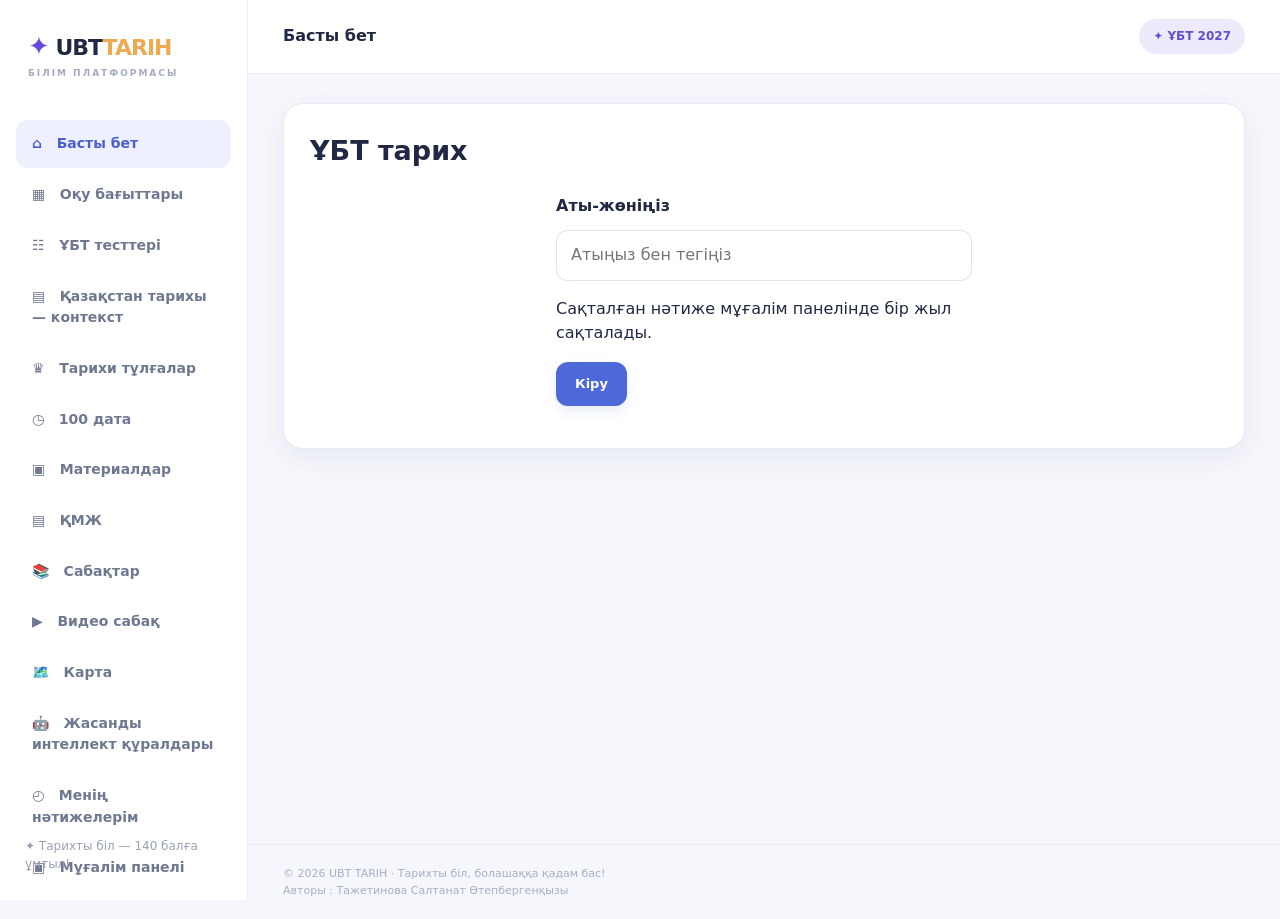
<file: index.html>
<!doctype html>
<html lang="kk"><head><meta charset="UTF-8"><meta name="viewport" content="width=device-width, initial-scale=1"><meta name="theme-color" content="#f7f8fe"><meta name="description" content="ҰБТ ТАРИХ — Қазақстан және дүниежүзі тарихынан ҰБТ-ға дайындық"><title>UBT TARIH | Тарихты біл — 140 балға ұмтыл!</title><link rel="stylesheet" href="/style.css"></head>
<body><div class="shell"><aside id="sidebar"><div class="brand"><span class="brand-icon">✦</span> UBT<span>TARIH</span><small>БІЛІМ ПЛАТФОРМАСЫ</small></div><nav id="nav"></nav><div class="sidebar-foot">✦ Тарихты біл — 140 балға ұмтыл!</div></aside><div class="workspace"><header><button class="menu" id="menu" aria-label="Мәзір">☰</button><strong id="page-title">Басты бет</strong><span class="year">✦ ҰБТ 2027</span></header><main id="main"><div class="loading">Материалдар жүктелуде...</div></main><footer>© 2026 UBT TARIH · Тарихты біл, болашаққа қадам бас!<br>Авторы : Тажетинова Салтанат Өтепбергенқызы</footer></div></div><script defer src="/catalog.js"></script><script defer src="/app.js"></script><script defer src="/lessons.js"></script><script defer src="/map-ai-tools.js"></script></body></html>
</file>
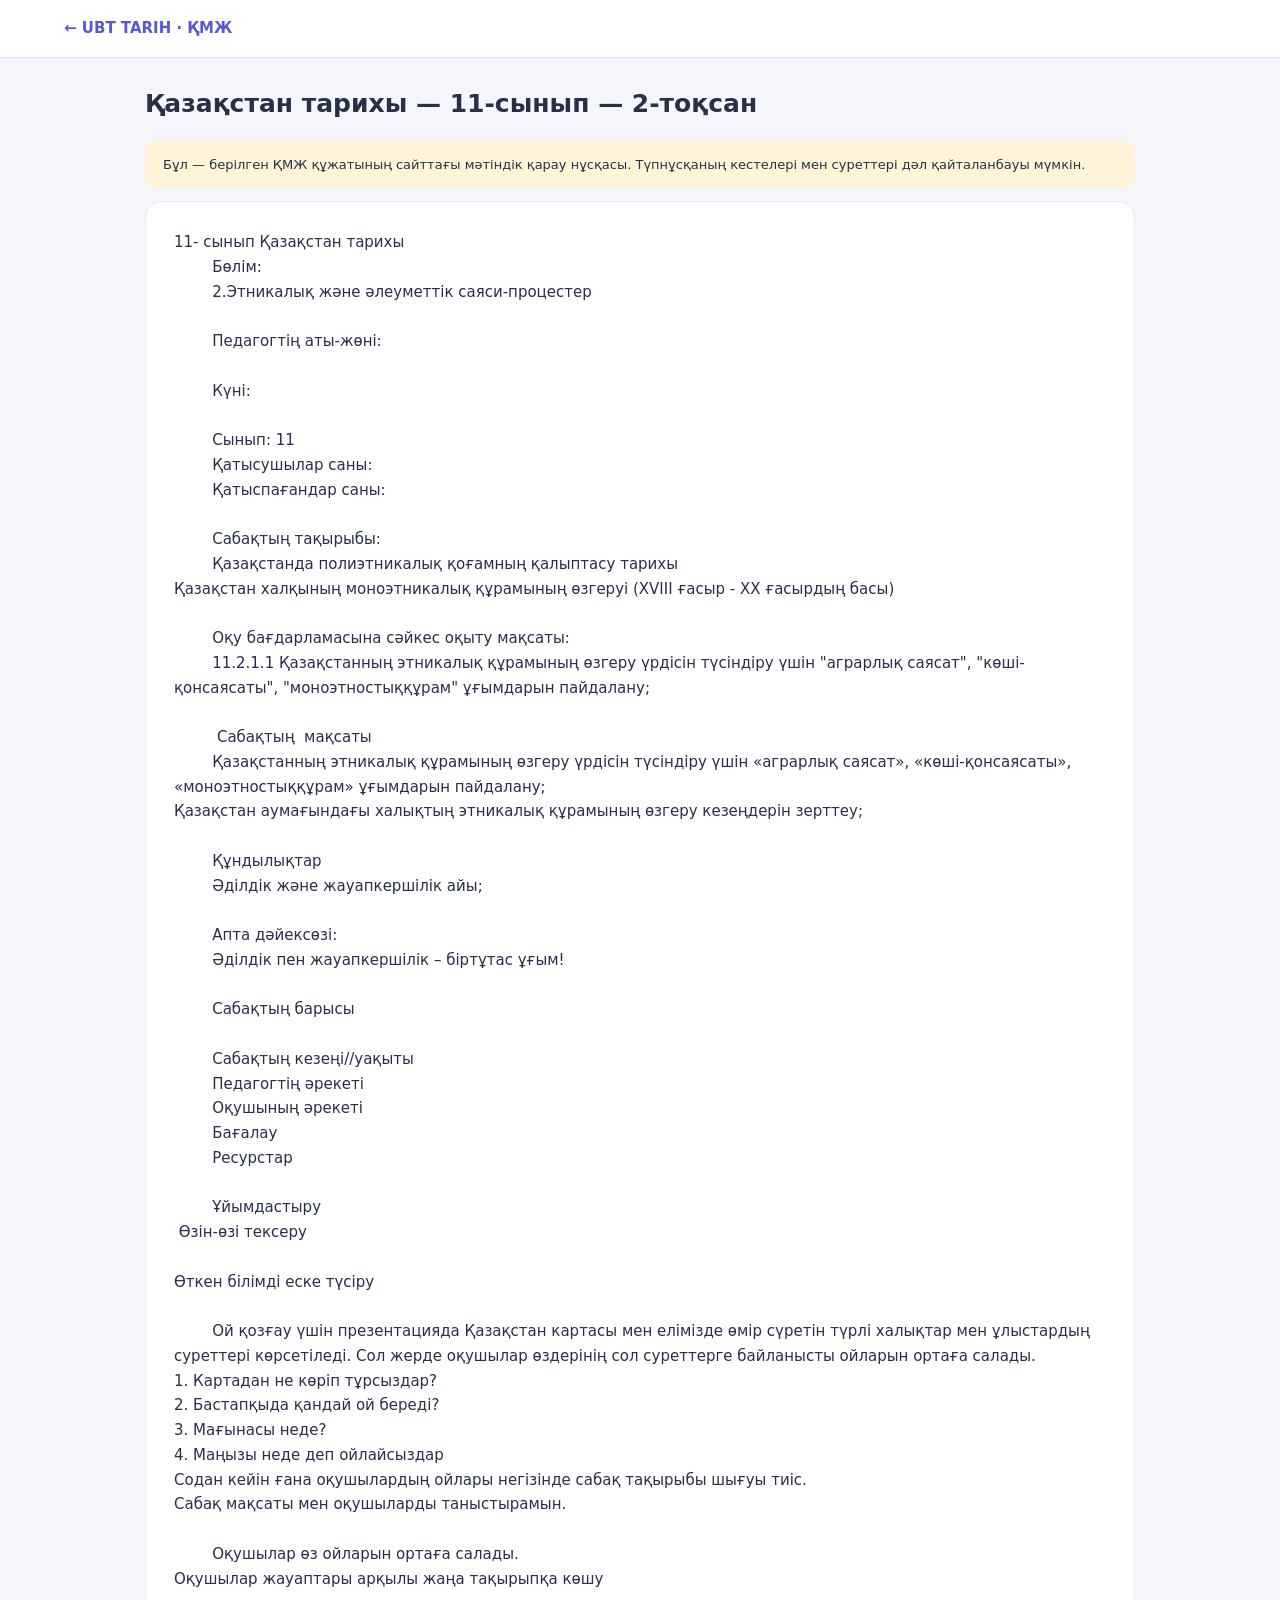
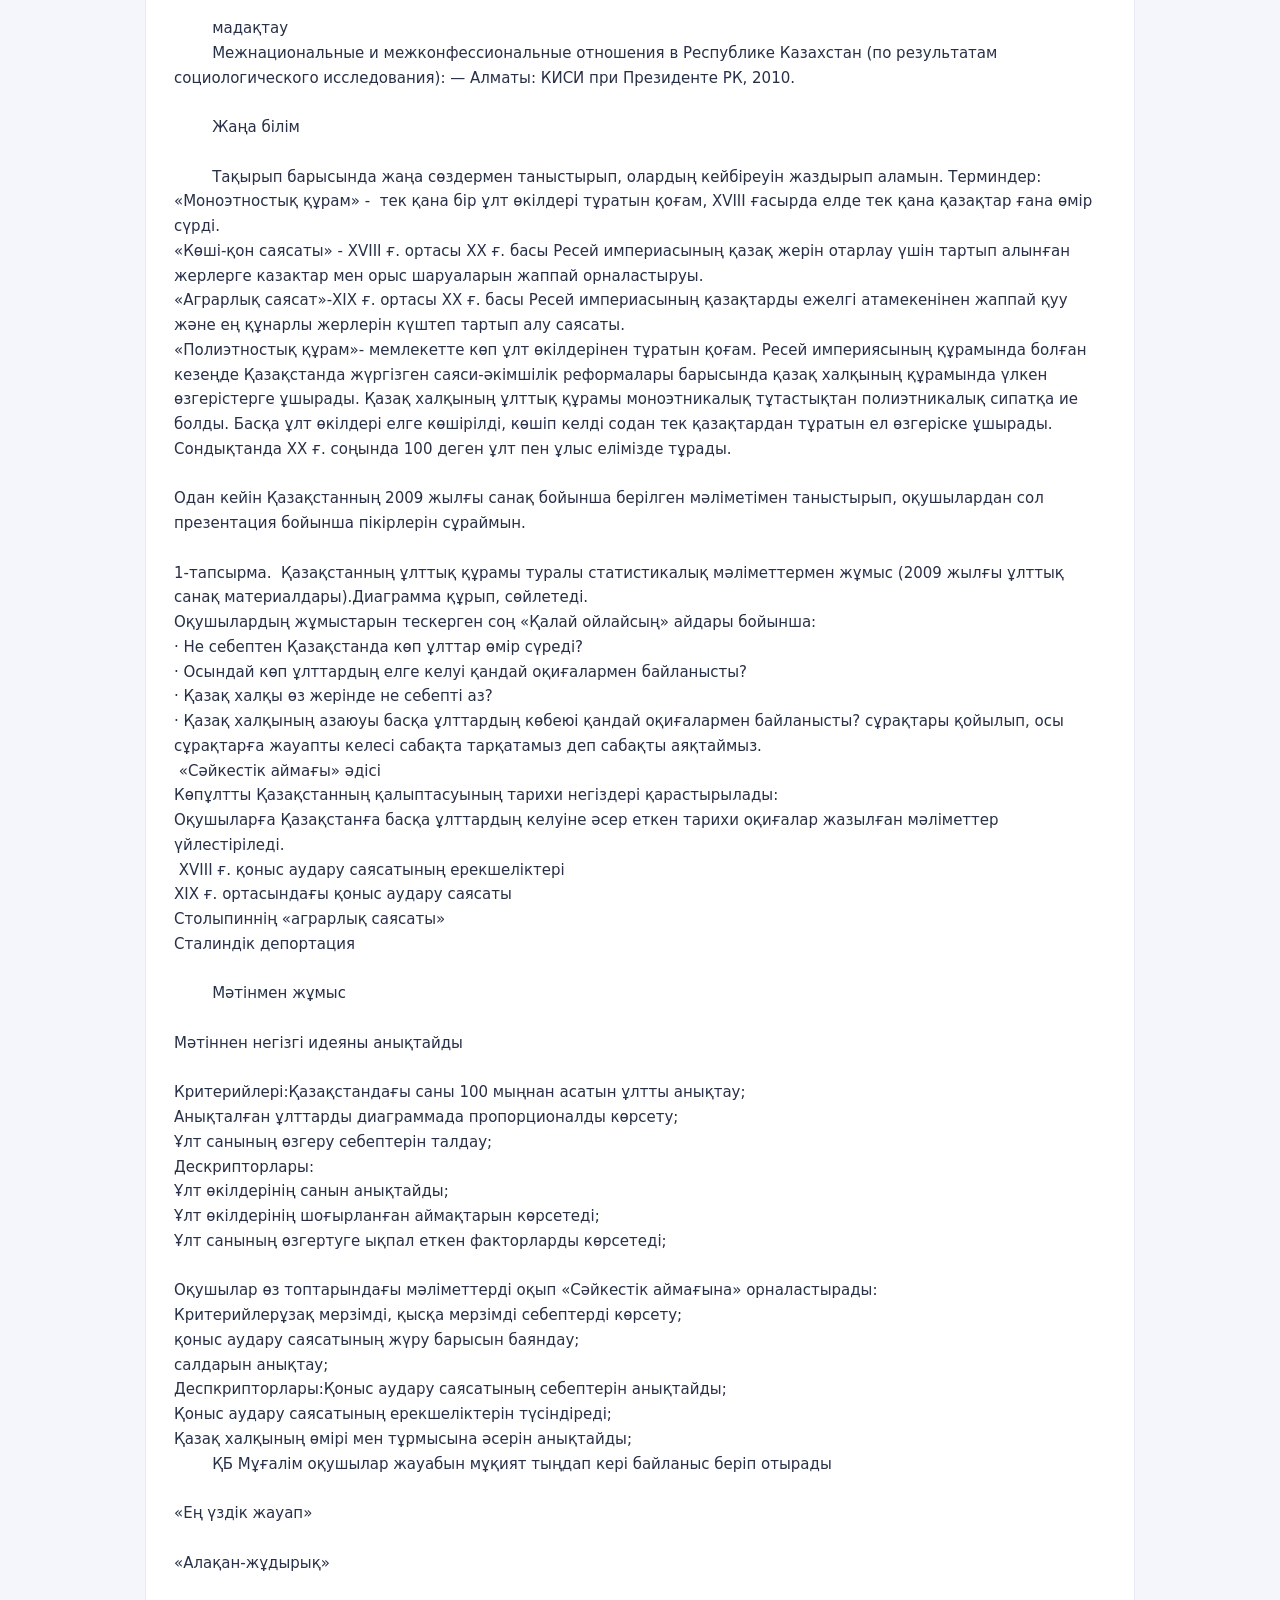
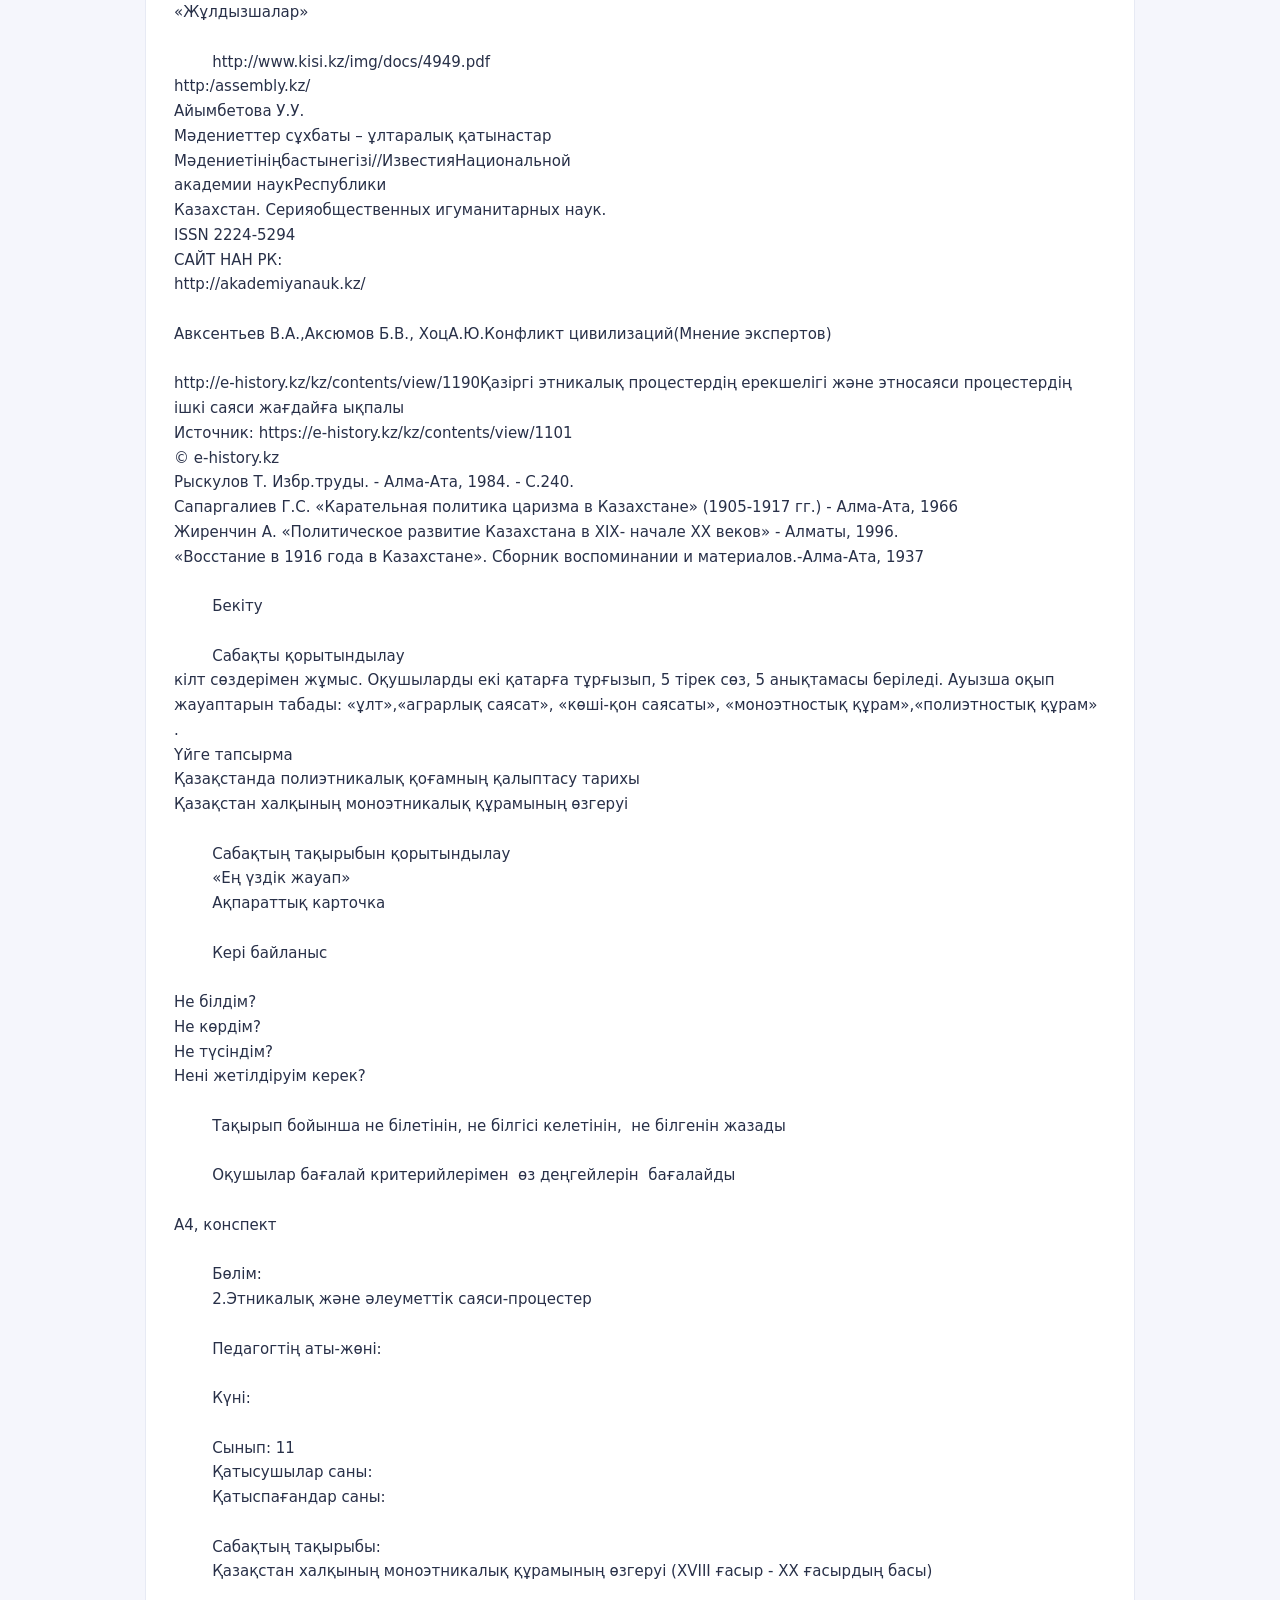
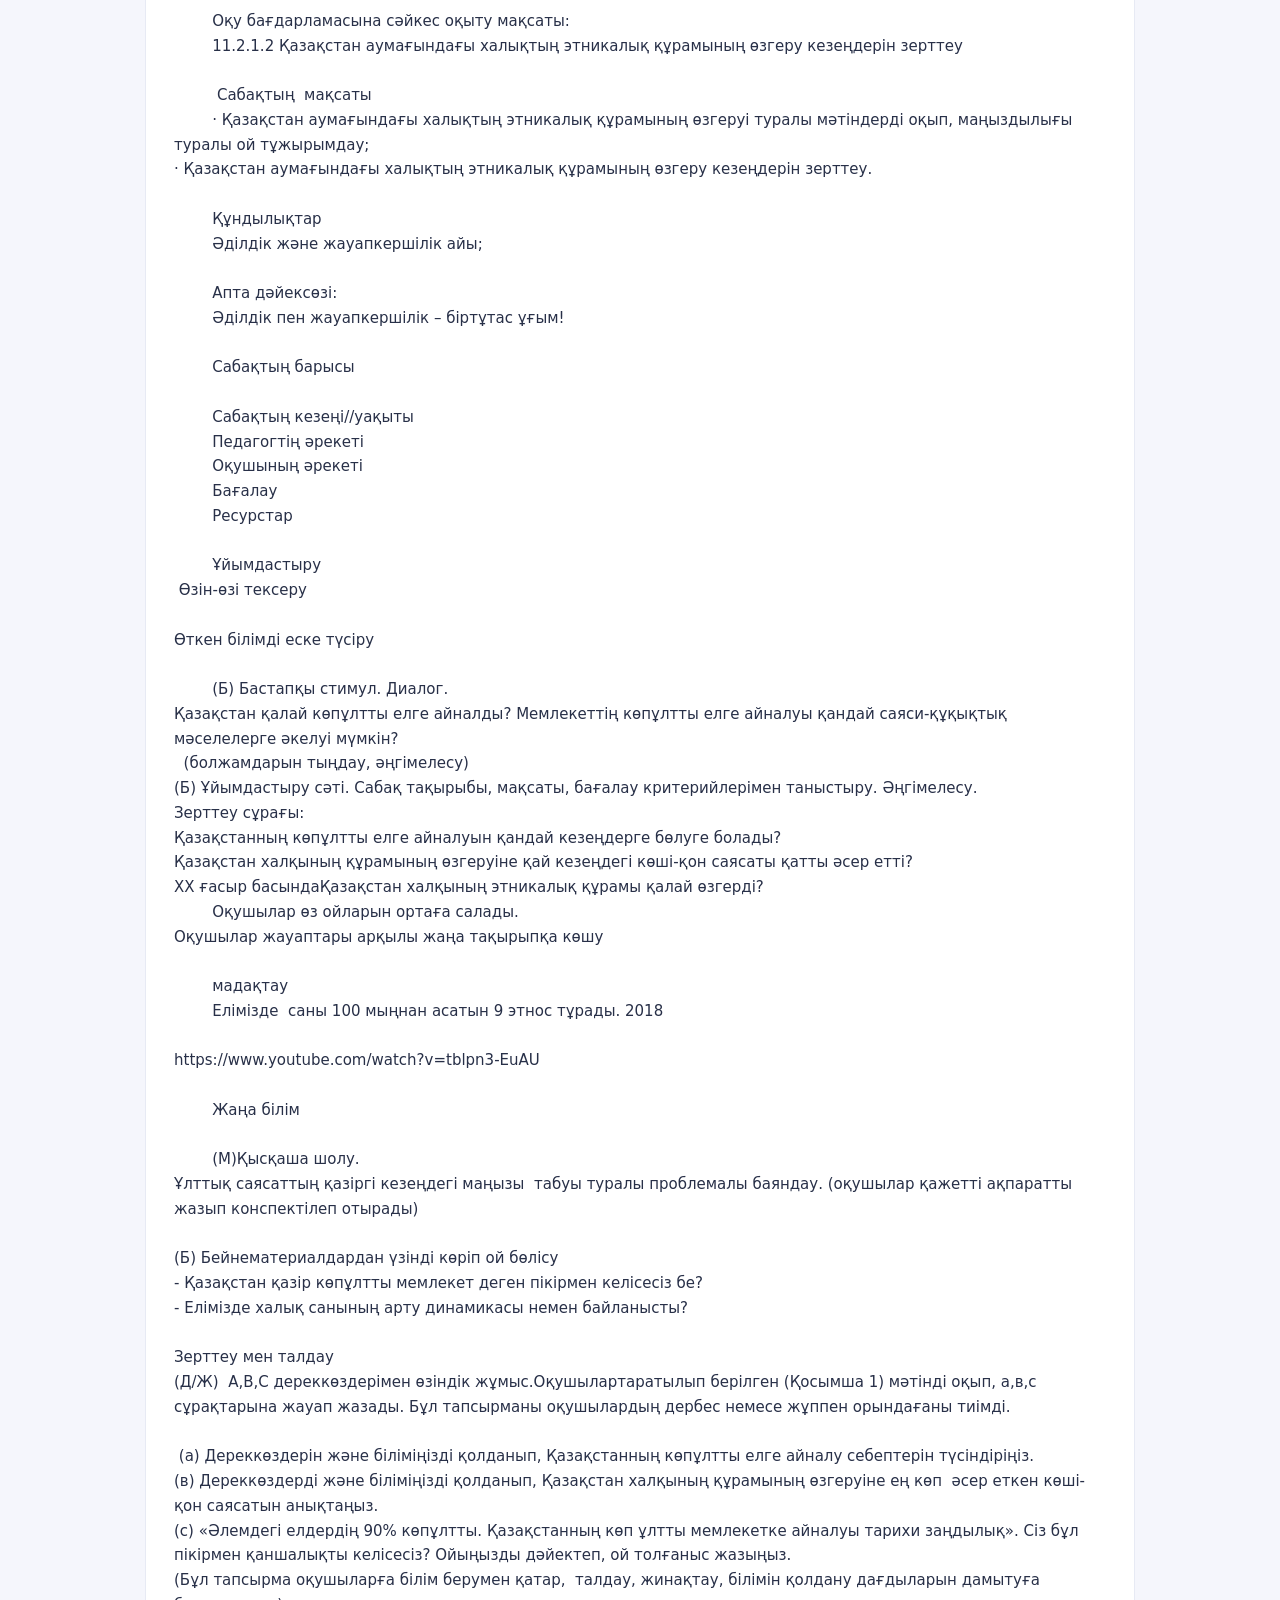
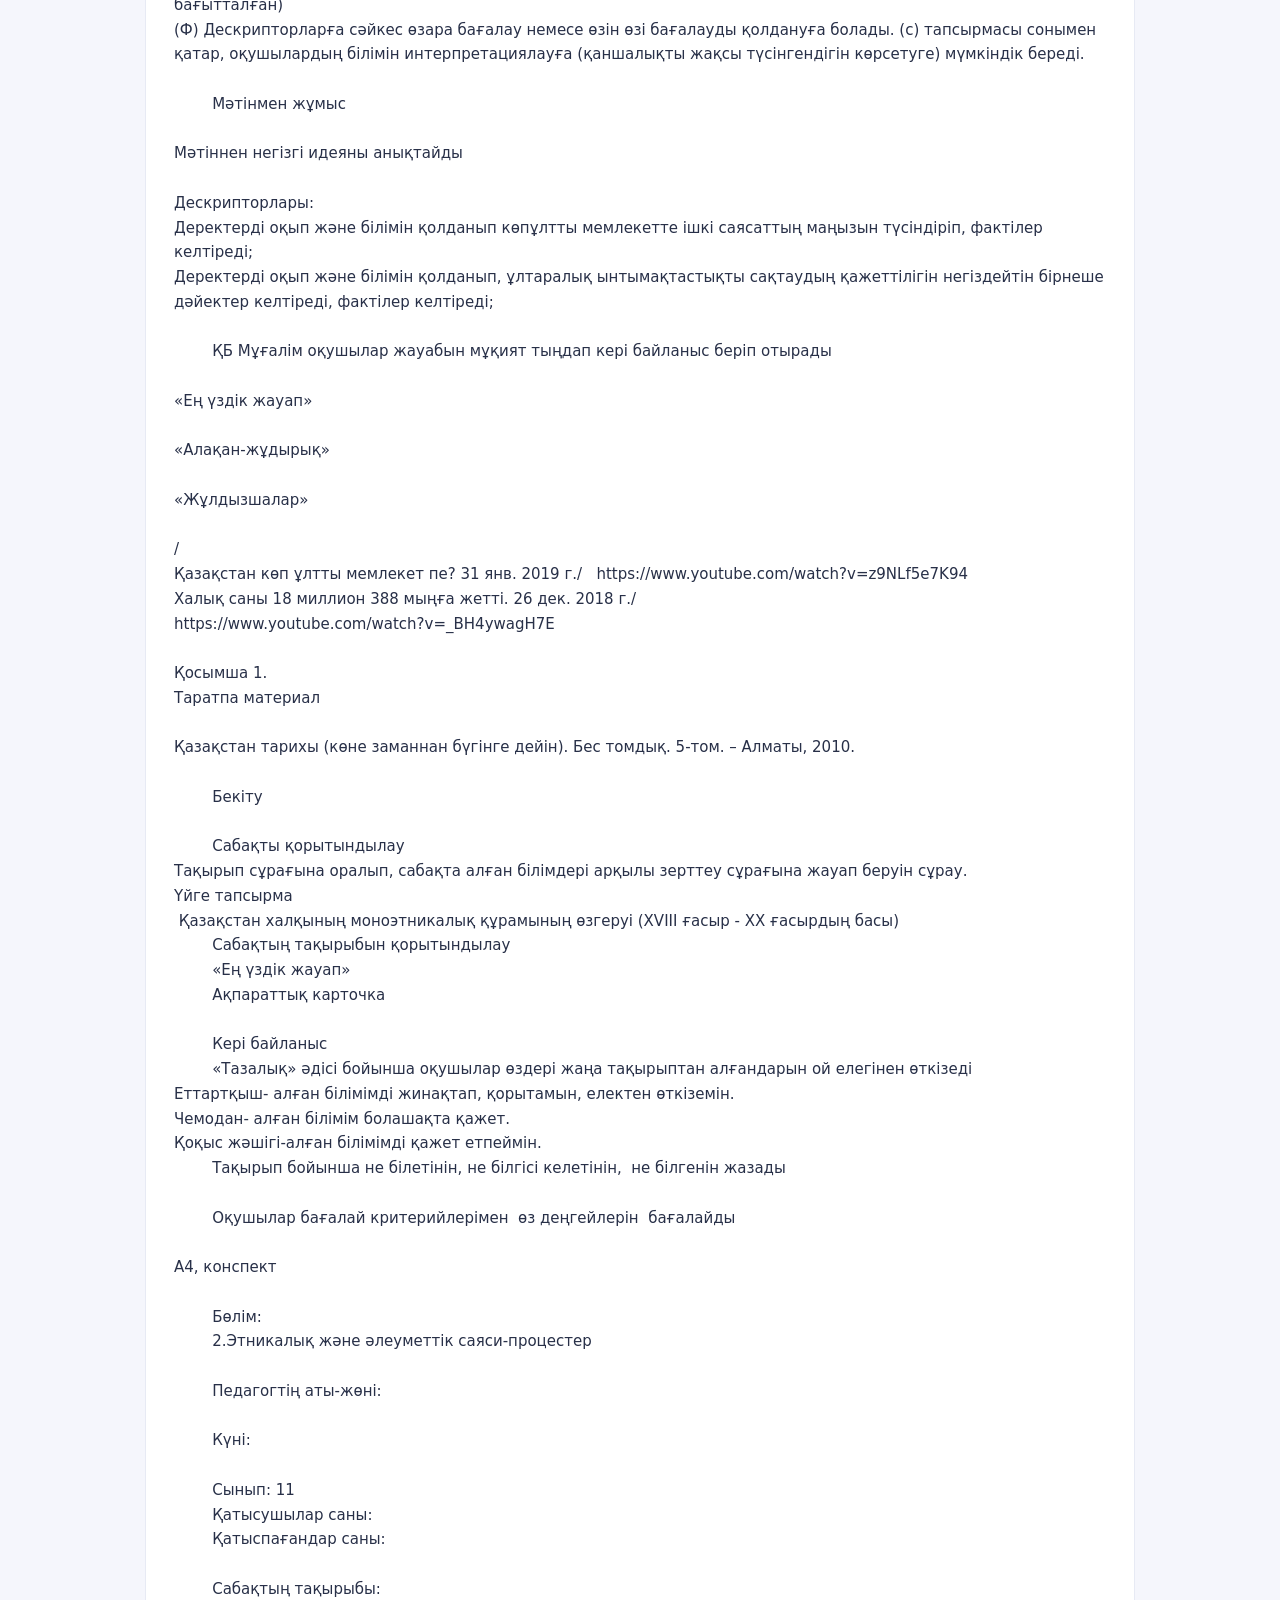
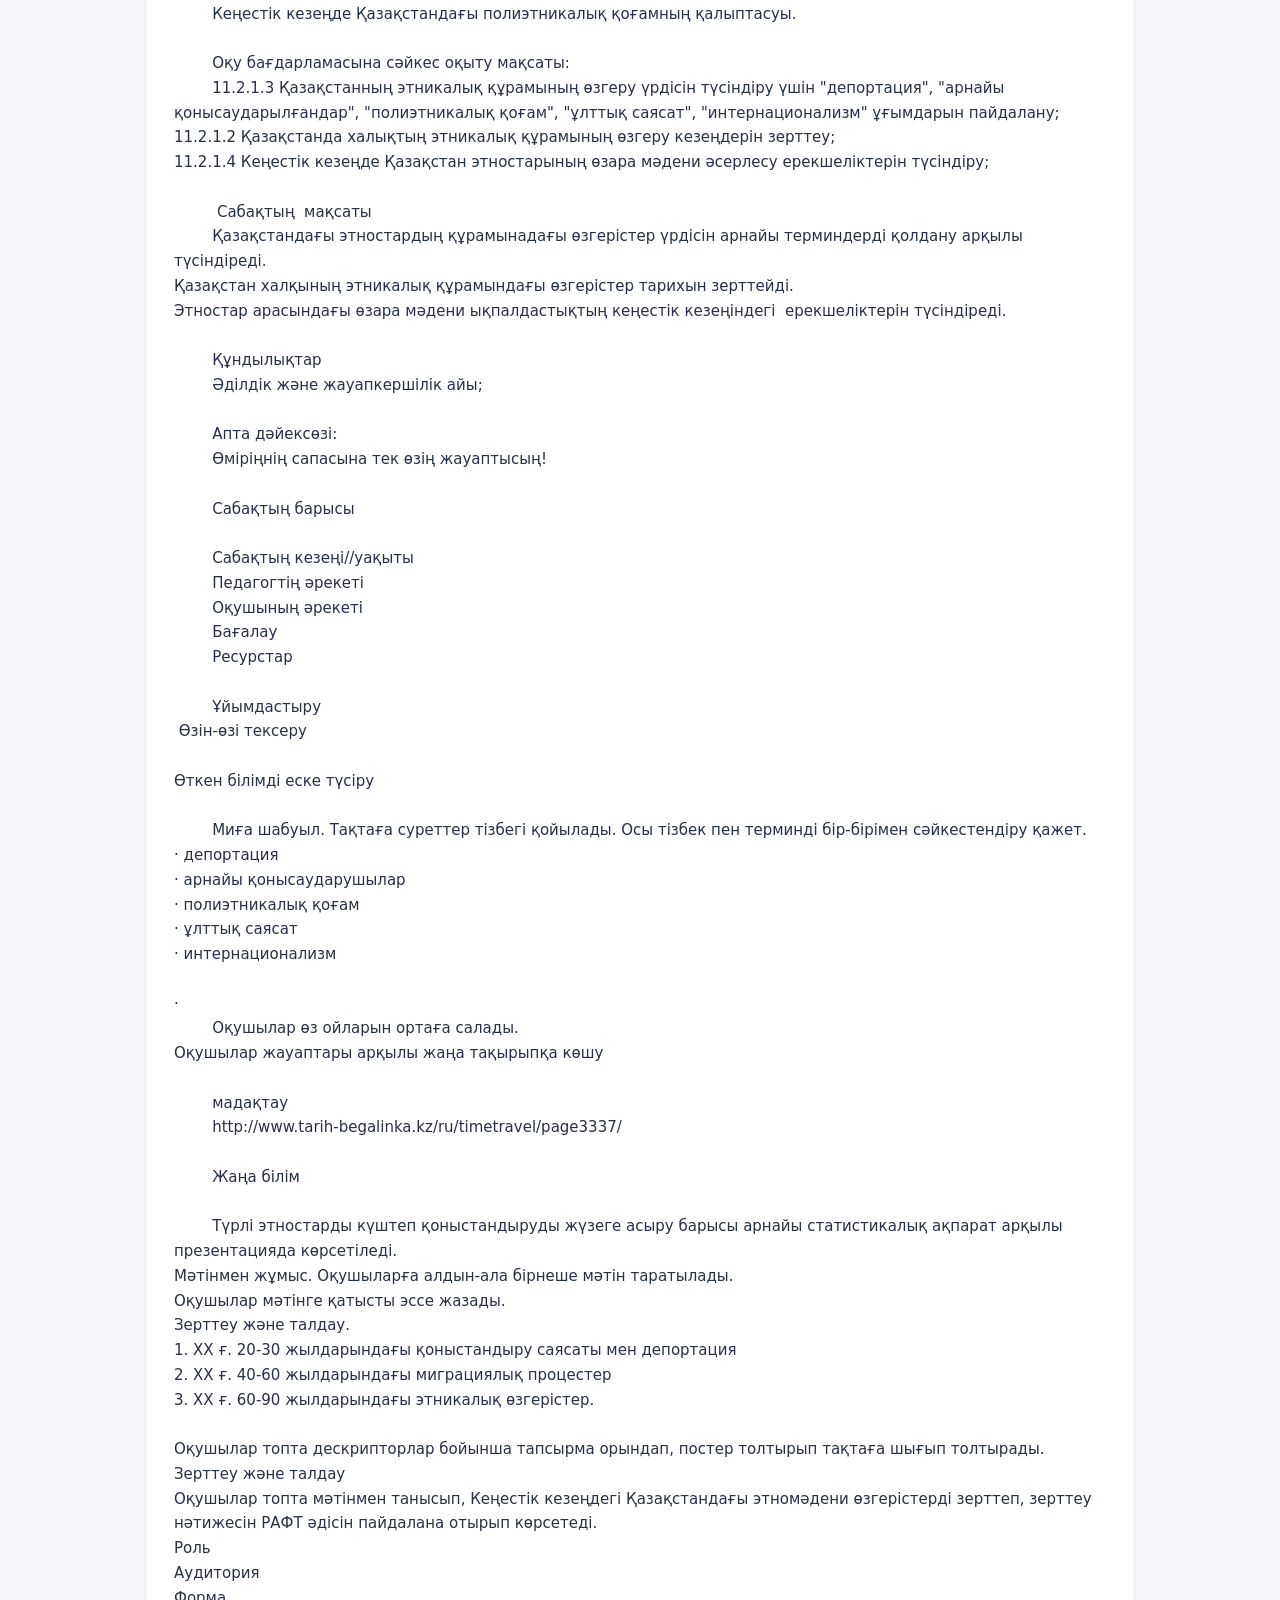
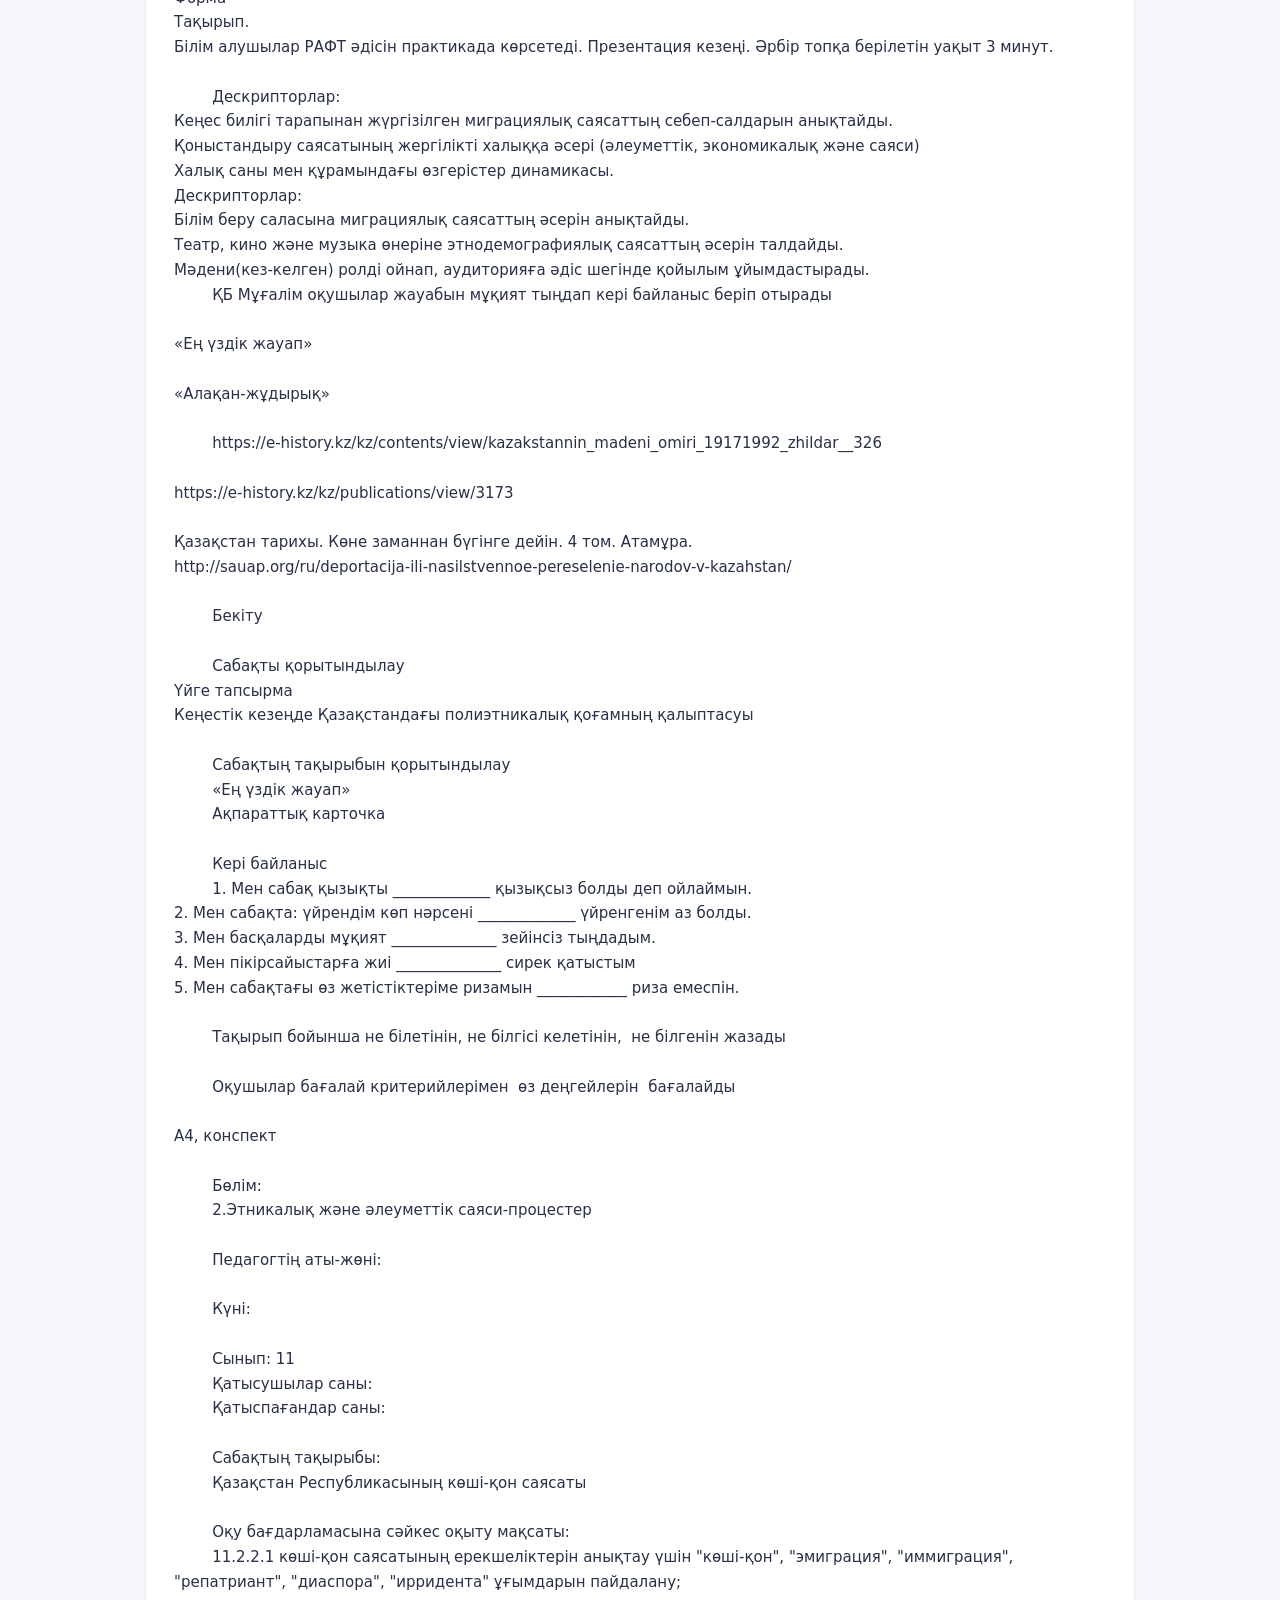
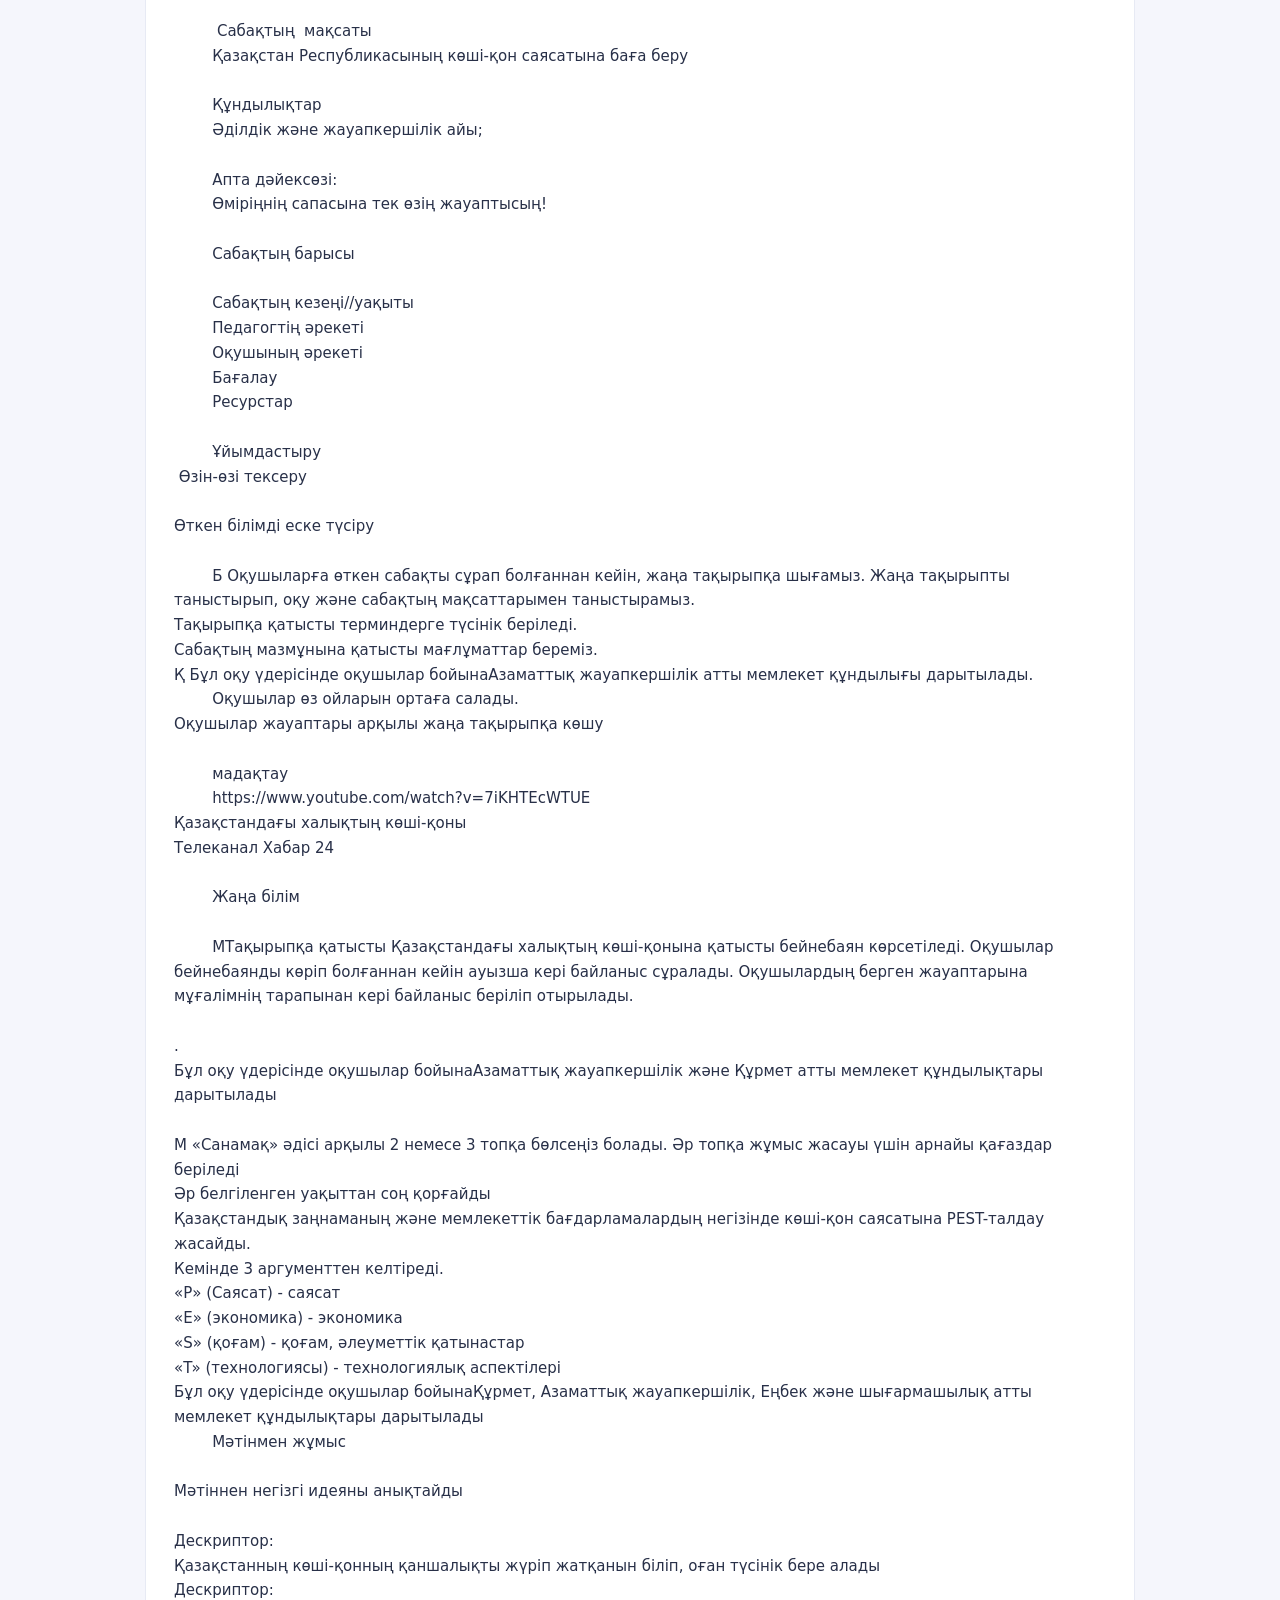
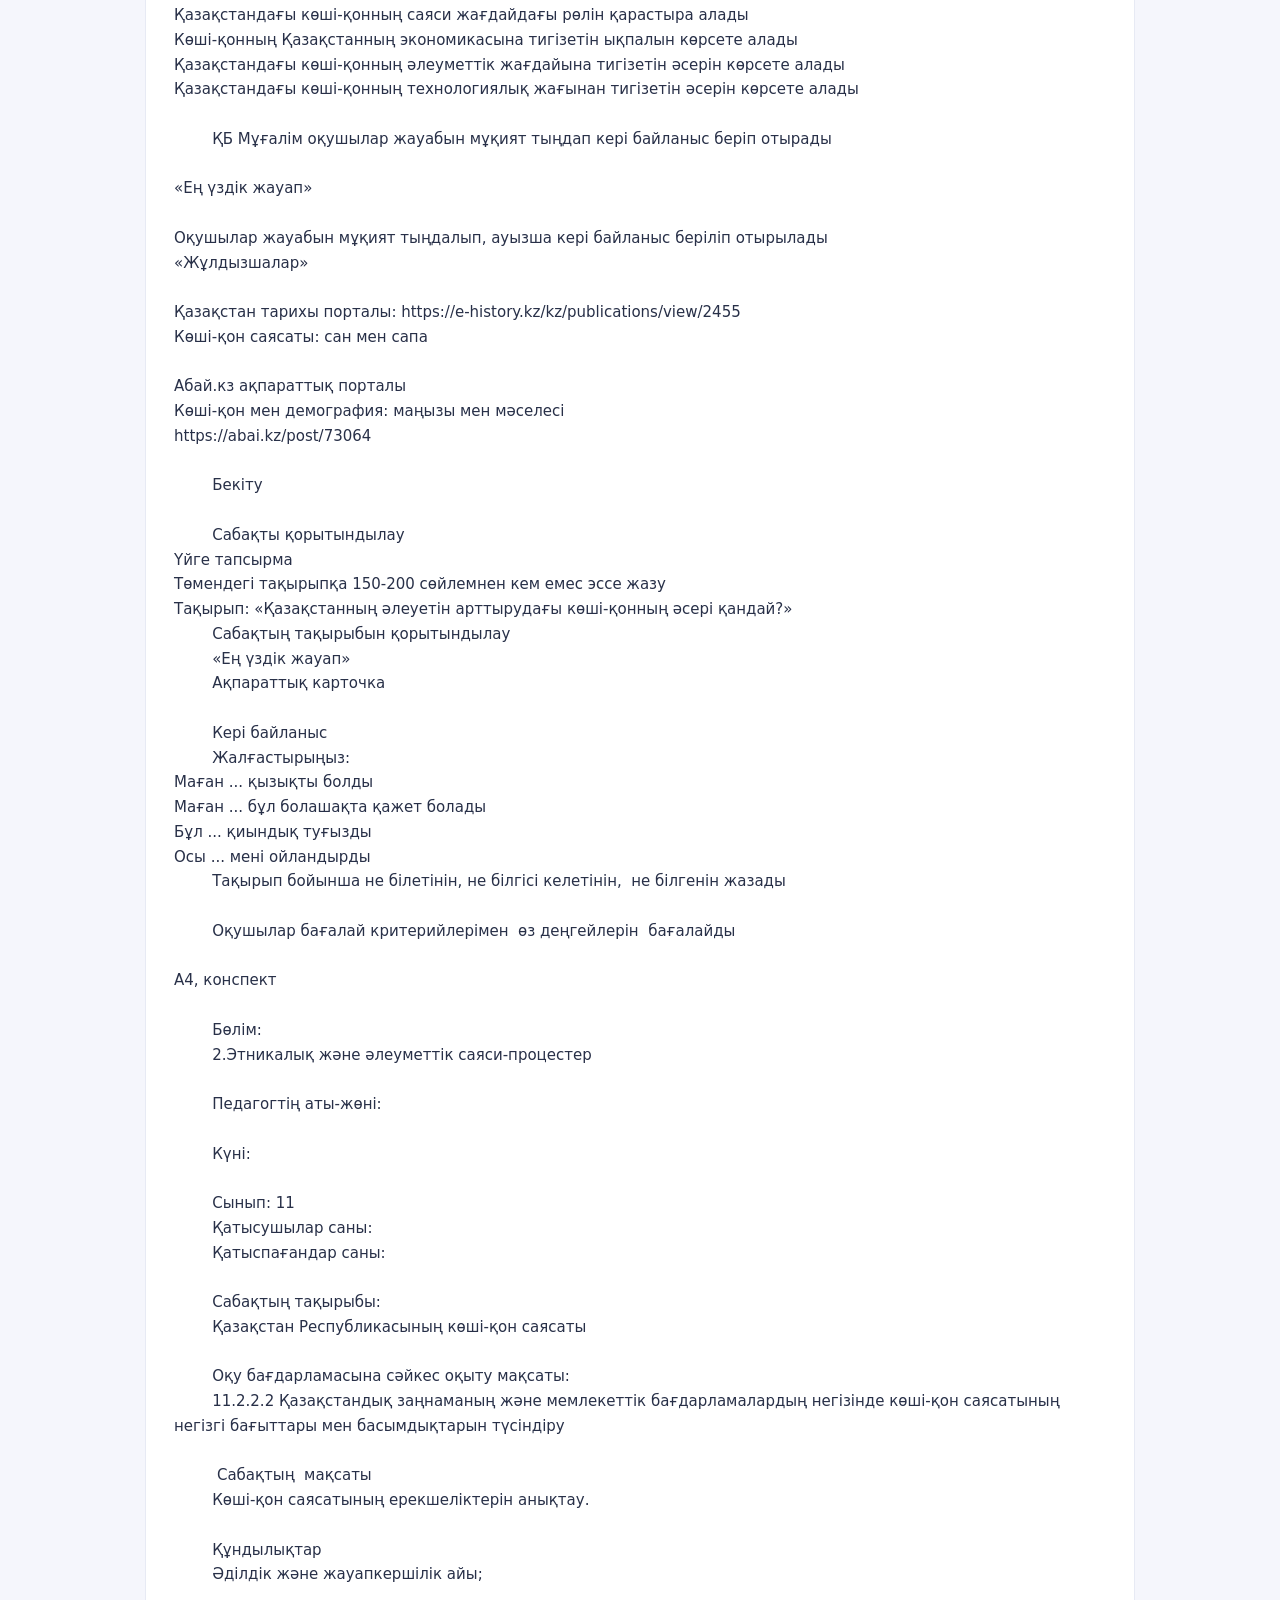
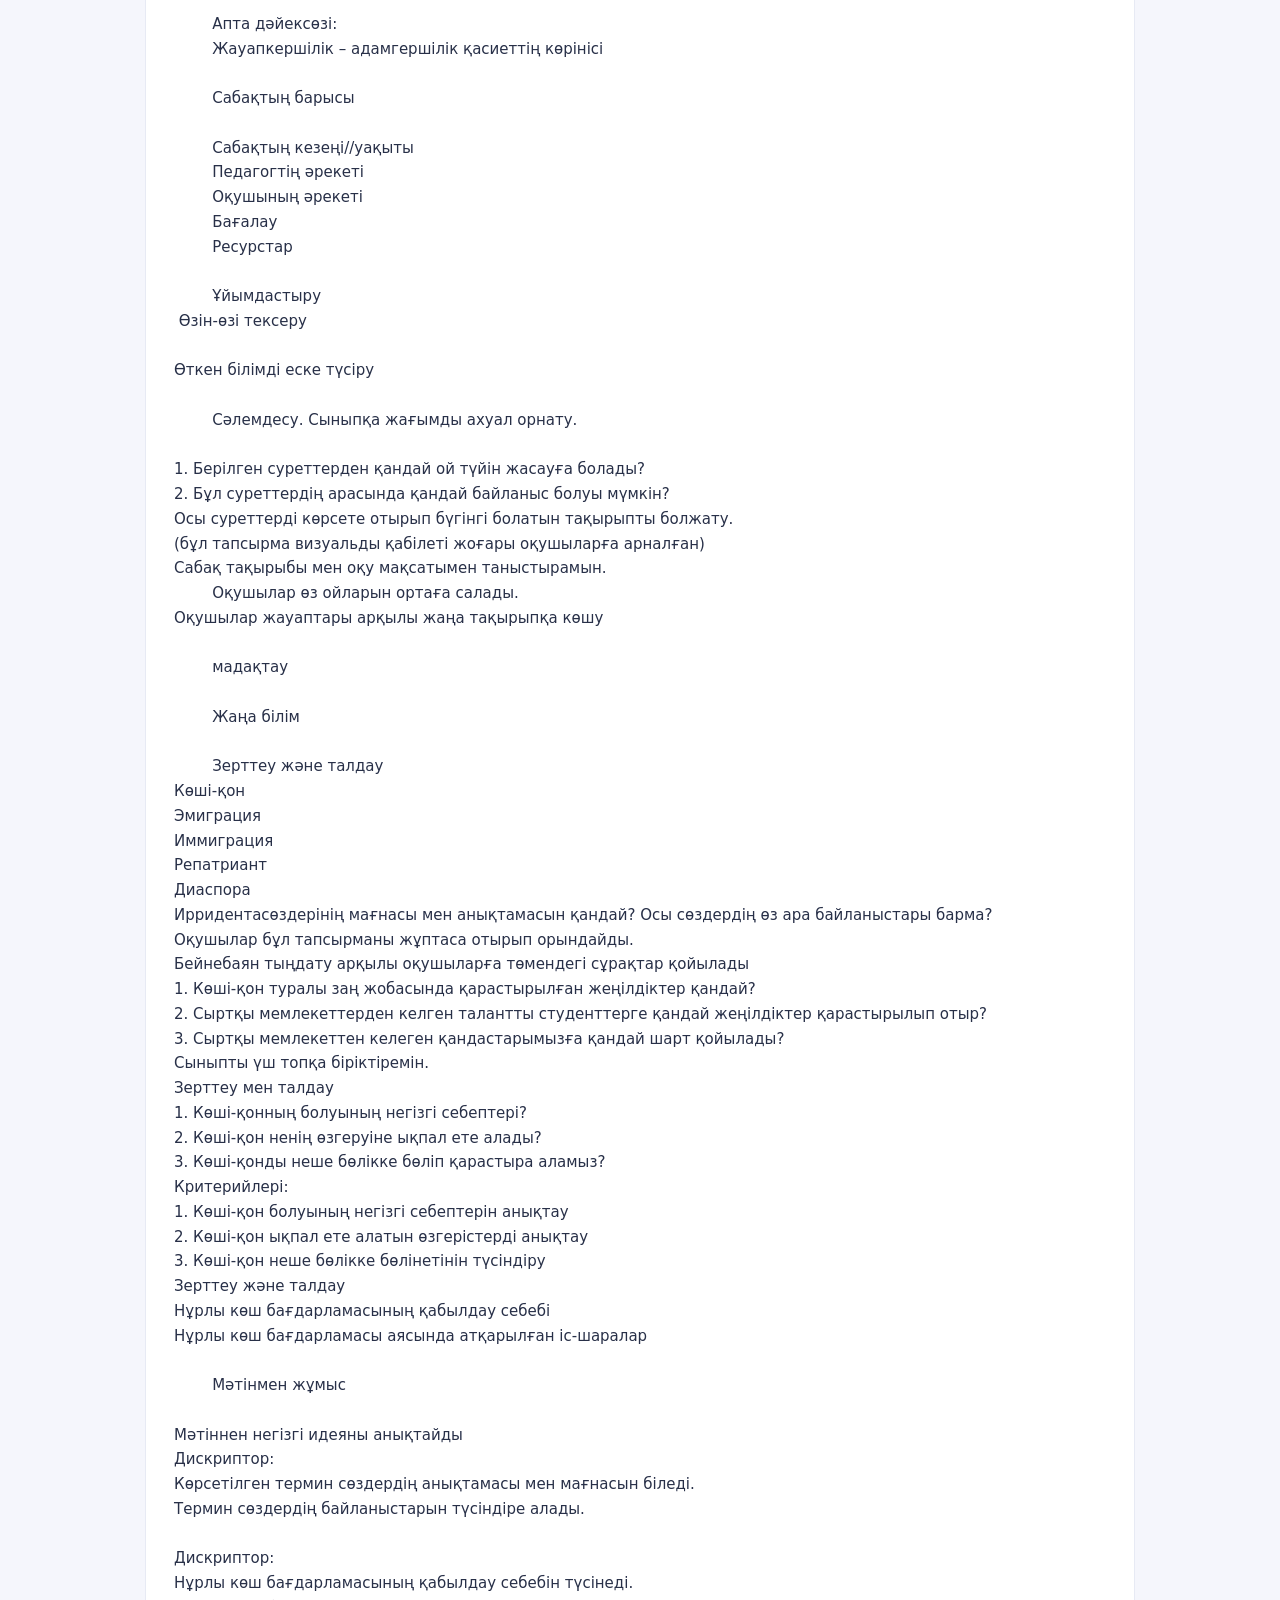
<file: qmj/kazakhstan-11-q2.html>
<!doctype html><html lang="kk"><head><meta charset="utf-8"><meta name="viewport" content="width=device-width,initial-scale=1"><title>Қазақстан тарихы — 11-сынып — 2-тоқсан — ҚМЖ</title><style>body{margin:0;background:#f5f6fc;color:#283048;font:15px/1.65 system-ui,sans-serif}.bar{padding:16px 5%;background:white;border-bottom:1px solid #dfe2ee}.bar a{color:#5a56d8;text-decoration:none;font-weight:700}.wrap{max-width:990px;margin:25px auto;padding:0 16px}h1{font-size:25px}.note{background:#fff4d8;padding:13px 18px;border-radius:12px;font-size:13px}article{background:#fff;border:1px solid #e7eaf4;border-radius:16px;padding:28px;white-space:pre-wrap;overflow-wrap:anywhere} @media(max-width:600px){article{padding:16px;font-size:14px}}</style></head><body><div class="bar"><a href="/?section=qmj">← UBT TARIH · ҚМЖ</a></div><div class="wrap"><h1>Қазақстан тарихы — 11-сынып — 2-тоқсан</h1><p class="note">Бұл — берілген ҚМЖ құжатының сайттағы мәтіндік қарау нұсқасы. Түпнұсқаның кестелері мен суреттері дәл қайталанбауы мүмкін.</p><article>11- сынып Қазақстан тарихы
	Бөлім:
	2.Этникалық және әлеуметтік саяси-процестер

	Педагогтің аты-жөні:

	Күні:

	Сынып: 11
	Қатысушылар саны: 
	Қатыспағандар саны:

	Сабақтың тақырыбы:
	Қазақстанда полиэтникалық қоғамның қалыптасу тарихы
Қазақстан халқының моноэтникалық құрамының өзгеруі (XVIII ғасыр - XX ғасырдың басы)

	Оқу бағдарламасына сәйкес оқыту мақсаты:
	11.2.1.1 Қазақстанның этникалық құрамының өзгеру үрдісін түсіндіру үшін "аграрлық саясат", "көші-қонсаясаты", "моноэтностыққұрам" ұғымдарын пайдалану;

	 Сабақтың  мақсаты
	Қазақстанның этникалық құрамының өзгеру үрдісін түсіндіру үшін «аграрлық саясат», «көші-қонсаясаты», «моноэтностыққұрам» ұғымдарын пайдалану;
Қазақстан аумағындағы халықтың этникалық құрамының өзгеру кезеңдерін зерттеу;

	Құндылықтар
	Әділдік және жауапкершілік айы;

	Апта дәйексөзі:
	Әділдік пен жауапкершілік – біртұтас ұғым!

	Сабақтың барысы

	Сабақтың кезеңі//уақыты
	Педагогтің әрекеті
	Оқушының әрекеті
	Бағалау
	Ресурстар

	Ұйымдастыру
 Өзін-өзі тексеру

Өткен білімді еске түсіру

	Ой қозғау үшін презентацияда Қазақстан картасы мен елімізде өмір сүретін түрлі халықтар мен ұлыстардың суреттері көрсетіледі. Сол жерде оқушылар өздерінің сол суреттерге байланысты ойларын ортаға салады.
1. Картадан не көріп тұрсыздар?
2. Бастапқыда қандай ой береді?
3. Мағынасы неде?
4. Маңызы неде деп ойлайсыздар
Содан кейін ғана оқушылардың ойлары негізінде сабақ тақырыбы шығуы тиіс. 
Сабақ мақсаты мен оқушыларды таныстырамын.

	Оқушылар өз ойларын ортаға салады.
Оқушылар жауаптары арқылы жаңа тақырыпқа көшу

	мадақтау
	Межнациональные и межконфессиональные отношения в Республике Казахстан (по результатам социологического исследования): — Алматы: КИСИ при Президенте РК, 2010.

	Жаңа білім

	Тақырып барысында жаңа сөздермен таныстырып, олардың кейбіреуін жаздырып аламын. Терминдер: 
«Моноэтностық құрам» -  тек қана бір ұлт өкілдері тұратын қоғам, XVIII ғасырда елде тек қана қазақтар ғана өмір сүрді.  
«Көші-қон саясаты» - XVIII ғ. ортасы ХХ ғ. басы Ресей империасының қазақ жерін отарлау үшін тартып алынған жерлерге казактар мен орыс шаруаларын жаппай орналастыруы.
«Аграрлық саясат»-ХІХ ғ. ортасы ХХ ғ. басы Ресей империасының қазақтарды ежелгі атамекенінен жаппай қуу және ең құнарлы жерлерін күштеп тартып алу саясаты. 
«Полиэтностық құрам»- мемлекетте көп ұлт өкілдерінен тұратын қоғам. Ресей империясының құрамында болған кезеңде Қазақстанда жүргізген саяси-әкімшілік реформалары барысында қазақ халқының құрамында үлкен өзгерістерге ұшырады. Қазақ халқының ұлттық құрамы моноэтникалық тұтастықтан полиэтникалық сипатқа ие болды. Басқа ұлт өкілдері елге көшірілді, көшіп келді содан тек қазақтардан тұратын ел өзгеріске ұшырады. Сондықтанда ХХ ғ. соңында 100 деген ұлт пен ұлыс елімізде тұрады.	

Одан кейін Қазақстанның 2009 жылғы санақ бойынша берілген мәліметімен таныстырып, оқушылардан сол презентация бойынша пікірлерін сұраймын.

1-тапсырма.  Қазақстанның ұлттық құрамы туралы статистикалық мәліметтермен жұмыс (2009 жылғы ұлттық санақ материалдары).Диаграмма құрып, сөйлетеді.
Оқушылардың жұмыстарын тескерген соң «Қалай ойлайсың» айдары бойынша: 
· Не себептен Қазақстанда көп ұлттар өмір сүреді?
· Осындай көп ұлттардың елге келуі қандай оқиғалармен байланысты?
· Қазақ халқы өз жерінде не себепті аз?
· Қазақ халқының азаюуы басқа ұлттардың көбеюі қандай оқиғалармен байланысты? сұрақтары қойылып, осы сұрақтарға жауапты келесі сабақта тарқатамыз деп сабақты аяқтаймыз.
 «Сәйкестік аймағы» әдісі
Көпұлтты Қазақстанның қалыптасуының тарихи негіздері қарастырылады:
Оқушыларға Қазақстанға басқа ұлттардың келуіне әсер еткен тарихи оқиғалар жазылған мәліметтер үйлестіріледі. 
 ХVIII ғ. қоныс аудару саясатының ерекшеліктері
ХІХ ғ. ортасындағы қоныс аудару саясаты
Столыпиннің «аграрлық саясаты»
Сталиндік депортация

	Мәтінмен жұмыс

Мәтіннен негізгі идеяны анықтайды

Критерийлері:Қазақстандағы саны 100 мыңнан асатын ұлтты анықтау; 
Анықталған ұлттарды диаграммада пропорционалды көрсету;
Ұлт санының өзгеру себептерін талдау;
Дескрипторлары:
Ұлт өкілдерінің санын анықтайды;
Ұлт өкілдерінің шоғырланған аймақтарын көрсетеді;
Ұлт санының өзгертуге ықпал еткен факторларды көрсетеді;

Оқушылар өз топтарындағы мәліметтерді оқып «Сәйкестік аймағына» орналастырады: 
Критерийлерұзақ мерзімді, қысқа мерзімді себептерді көрсету;
қоныс аудару саясатының жүру барысын баяндау;
салдарын анықтау;
Деспкрипторлары:Қоныс аудару саясатының себептерін анықтайды;
Қоныс аудару саясатының ерекшеліктерін түсіндіреді;
Қазақ халқының өмірі мен тұрмысына әсерін анықтайды;
	ҚБ Мұғалім оқушылар жауабын мұқият тыңдап кері байланыс беріп отырады 

«Ең үздік жауап»

«Алақан-жұдырық»

«Жұлдызшалар»

	http://www.kisi.kz/img/docs/4949.pdf
http:/assembly.kz/
Айымбетова У.У.
Мәдениеттер сұхбаты – ұлтаралық қатынастар
Мәдениетініңбастынегізі//ИзвестияНациональной
академии наукРеспублики
Казахстан. Серияобщественных игуманитарных наук.
ISSN 2224-5294
САЙТ НАН РК:
http://akademiyanauk.kz/

Авксентьев В.А.,Аксюмов Б.В., ХоцА.Ю.Конфликт цивилизаций(Мнение экспертов)

http://e-history.kz/kz/contents/view/1190Қазіргі этникалық процестердің ерекшелігі және этносаяси процестердің ішкі саяси жағдайға ықпалы
Источник: https://e-history.kz/kz/contents/view/1101
© e-history.kz
Рыскулов Т. Избр.труды. - Алма-Ата, 1984. - С.240.
Сапаргалиев Г.С. «Карательная политика царизма в Казахстане» (1905-1917 гг.) - Алма-Ата, 1966
Жиренчин А. «Политическое развитие Казахстана в ХІХ- начале ХХ веков» - Алматы, 1996.
«Восстание в 1916 года в Казахстане». Сборник воспоминании и материалов.-Алма-Ата, 1937

	Бекіту

	Сабақты қорытындылау
кілт сөздерімен жұмыс. Оқушыларды екі қатарға тұрғызып, 5 тірек сөз, 5 анықтамасы беріледі. Ауызша оқып жауаптарын табады: «ұлт»,«аграрлық саясат», «көші-қон саясаты», «моноэтностық құрам»,«полиэтностық құрам» .
Үйге тапсырма
Қазақстанда полиэтникалық қоғамның қалыптасу тарихы
Қазақстан халқының моноэтникалық құрамының өзгеруі

	Сабақтың тақырыбын қорытындылау
	«Ең үздік жауап»
	Ақпараттық карточка

	Кері байланыс
	
Не білдім?
Не көрдім?
Не түсіндім?
Нені жетілдіруім керек?

	Тақырып бойынша не білетінін, не білгісі келетінін,  не білгенін жазады 

	Оқушылар бағалай критерийлерімен  өз деңгейлерін  бағалайды
	
А4, конспект 

	Бөлім:
	2.Этникалық және әлеуметтік саяси-процестер

	Педагогтің аты-жөні:

	Күні:

	Сынып: 11
	Қатысушылар саны: 
	Қатыспағандар саны:

	Сабақтың тақырыбы:
	Қазақстан халқының моноэтникалық құрамының өзгеруі (XVIII ғасыр - XX ғасырдың басы)

	Оқу бағдарламасына сәйкес оқыту мақсаты:
	11.2.1.2 Қазақстан аумағындағы халықтың этникалық құрамының өзгеру кезеңдерін зерттеу

	 Сабақтың  мақсаты
	· Қазақстан аумағындағы халықтың этникалық құрамының өзгеруі туралы мәтіндерді оқып, маңыздылығы туралы ой тұжырымдау;
· Қазақстан аумағындағы халықтың этникалық құрамының өзгеру кезеңдерін зерттеу.

	Құндылықтар
	Әділдік және жауапкершілік айы;

	Апта дәйексөзі:
	Әділдік пен жауапкершілік – біртұтас ұғым!

	Сабақтың барысы

	Сабақтың кезеңі//уақыты
	Педагогтің әрекеті
	Оқушының әрекеті
	Бағалау
	Ресурстар

	Ұйымдастыру
 Өзін-өзі тексеру

Өткен білімді еске түсіру

	(Б) Бастапқы стимул. Диалог.
Қазақстан қалай көпұлтты елге айналды? Мемлекеттің көпұлтты елге айналуы қандай саяси-құқықтық мәселелерге әкелуі мүмкін? 
  (болжамдарын тыңдау, әңгімелесу)
(Б) Ұйымдастыру сәті. Сабақ тақырыбы, мақсаты, бағалау критерийлерімен таныстыру. Әңгімелесу.  
Зерттеу сұрағы:  
Қазақстанның көпұлтты елге айналуын қандай кезеңдерге бөлуге болады?
Қазақстан халқының құрамының өзгеруіне қай кезеңдегі көші-қон саясаты қатты әсер етті?
ХХ ғасыр басындаҚазақстан халқының этникалық құрамы қалай өзгерді?
	Оқушылар өз ойларын ортаға салады.
Оқушылар жауаптары арқылы жаңа тақырыпқа көшу

	мадақтау
	Елімізде  саны 100 мыңнан асатын 9 этнос тұрады. 2018

https://www.youtube.com/watch?v=tblpn3-EuAU

	Жаңа білім

	(М)Қысқаша шолу. 
Ұлттық саясаттың қазіргі кезеңдегі маңызы  табуы туралы проблемалы баяндау. (оқушылар қажетті ақпаратты жазып конспектілеп отырады)

(Б) Бейнематериалдардан үзінді көріп ой бөлісу
- Қазақстан қазір көпұлтты мемлекет деген пікірмен келісесіз бе? 
- Елімізде халық санының арту динамикасы немен байланысты?

Зерттеу мен талдау
(Д/Ж)  А,В,С дереккөздерімен өзіндік жұмыс.Оқушылартаратылып берілген (Қосымша 1) мәтінді оқып, а,в,с сұрақтарына жауап жазады. Бұл тапсырманы оқушылардың дербес немесе жұппен орындағаны тиімді. 

 (а) Дереккөздерін және біліміңізді қолданып, Қазақстанның көпұлтты елге айналу себептерін түсіндіріңіз.
(в) Дереккөздерді және біліміңізді қолданып, Қазақстан халқының құрамының өзгеруіне ең көп  әсер еткен көші-қон саясатын анықтаңыз.
(с) «Әлемдегі елдердің 90% көпұлтты. Қазақстанның көп ұлтты мемлекетке айналуы тарихи заңдылық». Сіз бұл пікірмен қаншалықты келісесіз? Ойыңызды дәйектеп, ой толғаныс жазыңыз. 
(Бұл тапсырма оқушыларға білім берумен қатар,  талдау, жинақтау, білімін қолдану дағдыларын дамытуға бағытталған)
(Ф) Дескрипторларға сәйкес өзара бағалау немесе өзін өзі бағалауды қолдануға болады. (с) тапсырмасы сонымен қатар, оқушылардың білімін интерпретациялауға (қаншалықты жақсы түсінгендігін көрсетуге) мүмкіндік береді.

	Мәтінмен жұмыс

Мәтіннен негізгі идеяны анықтайды

Дескрипторлары:
Деректерді оқып және білімін қолданып көпұлтты мемлекетте ішкі саясаттың маңызын түсіндіріп, фактілер келтіреді;
Деректерді оқып және білімін қолданып, ұлтаралық ынтымақтастықты сақтаудың қажеттілігін негіздейтін бірнеше дәйектер келтіреді, фактілер келтіреді;

	ҚБ Мұғалім оқушылар жауабын мұқият тыңдап кері байланыс беріп отырады 

«Ең үздік жауап»

«Алақан-жұдырық»

«Жұлдызшалар»

/ 
Қазақстан көп ұлтты мемлекет пе? 31 янв. 2019 г./   https://www.youtube.com/watch?v=z9NLf5e7K94
Халық саны 18 миллион 388 мыңға жетті. 26 дек. 2018 г./ 
https://www.youtube.com/watch?v=_BH4ywagH7E

Қосымша 1. 
Таратпа материал

Қазақстан тарихы (көне заманнан бүгінге дейін). Бес томдық. 5-том. – Алматы, 2010. 

	Бекіту

	Сабақты қорытындылау
Тақырып сұрағына оралып, сабақта алған білімдері арқылы зерттеу сұрағына жауап беруін сұрау. 
Үйге тапсырма
 Қазақстан халқының моноэтникалық құрамының өзгеруі (XVIII ғасыр - XX ғасырдың басы)
	Сабақтың тақырыбын қорытындылау
	«Ең үздік жауап»
	Ақпараттық карточка

	Кері байланыс
	«Тазалық» әдісі бойынша оқушылар өздері жаңа тақырыптан алғандарын ой елегінен өткізеді
Еттартқыш- алған білімімді жинақтап, қорытамын, електен өткіземін.
Чемодан- алған білімім болашақта қажет.
Қоқыс жәшігі-алған білімімді қажет етпеймін.
	Тақырып бойынша не білетінін, не білгісі келетінін,  не білгенін жазады 

	Оқушылар бағалай критерийлерімен  өз деңгейлерін  бағалайды
	
А4, конспект 

	Бөлім:
	2.Этникалық және әлеуметтік саяси-процестер

	Педагогтің аты-жөні:

	Күні:

	Сынып: 11
	Қатысушылар саны: 
	Қатыспағандар саны:

	Сабақтың тақырыбы:
	Кеңестік кезеңде Қазақстандағы полиэтникалық қоғамның қалыптасуы.

	Оқу бағдарламасына сәйкес оқыту мақсаты:
	11.2.1.3 Қазақстанның этникалық құрамының өзгеру үрдісін түсіндіру үшін "депортация", "арнайы қонысаударылғандар", "полиэтникалық қоғам", "ұлттық саясат", "интернационализм" ұғымдарын пайдалану;
11.2.1.2 Қазақстанда халықтың этникалық құрамының өзгеру кезеңдерін зерттеу;
11.2.1.4 Кеңестік кезеңде Қазақстан этностарының өзара мәдени әсерлесу ерекшеліктерін түсіндіру;

	 Сабақтың  мақсаты
	Қазақстандағы этностардың құрамынадағы өзгерістер үрдісін арнайы терминдерді қолдану арқылы түсіндіреді.
Қазақстан халқының этникалық құрамындағы өзгерістер тарихын зерттейді.
Этностар арасындағы өзара мәдени ықпалдастықтың кеңестік кезеңіндегі  ерекшеліктерін түсіндіреді.

	Құндылықтар
	Әділдік және жауапкершілік айы;

	Апта дәйексөзі:
	Өміріңнің сапасына тек өзің жауаптысың!

	Сабақтың барысы

	Сабақтың кезеңі//уақыты
	Педагогтің әрекеті
	Оқушының әрекеті
	Бағалау
	Ресурстар

	Ұйымдастыру
 Өзін-өзі тексеру

Өткен білімді еске түсіру

	Миға шабуыл. Тақтаға суреттер тізбегі қойылады. Осы тізбек пен терминді бір-бірімен сәйкестендіру қажет.
· депортация
· арнайы қонысаударушылар
· полиэтникалық қоғам
· ұлттық саясат
· интернационализм

· 
	Оқушылар өз ойларын ортаға салады.
Оқушылар жауаптары арқылы жаңа тақырыпқа көшу

	мадақтау
	http://www.tarih-begalinka.kz/ru/timetravel/page3337/

	Жаңа білім

	Түрлі этностарды күштеп қоныстандыруды жүзеге асыру барысы арнайы статистикалық ақпарат арқылы презентацияда көрсетіледі.
Мәтінмен жұмыс. Оқушыларға алдын-ала бірнеше мәтін таратылады.
Оқушылар мәтінге қатысты эссе жазады. 
Зерттеу және талдау. 
1. XX ғ. 20-30 жылдарындағы қоныстандыру саясаты мен депортация
2. ХХ ғ. 40-60 жылдарындағы миграциялық процестер
3. ХХ ғ. 60-90 жылдарындағы этникалық өзгерістер.

Оқушылар топта дескрипторлар бойынша тапсырма орындап, постер толтырып тақтаға шығып толтырады.
Зерттеу және талдау
Оқушылар топта мәтінмен танысып, Кеңестік кезеңдегі Қазақстандағы этномәдени өзгерістерді зерттеп, зерттеу нәтижесін РАФТ әдісін пайдалана отырып көрсетеді. 
Роль
Аудитория
Форма
Тақырып.
Білім алушылар РАФТ әдісін практикада көрсетеді. Презентация кезеңі. Әрбір топқа берілетін уақыт 3 минут.

	Дескрипторлар:
Кеңес билігі тарапынан жүргізілген миграциялық саясаттың себеп-салдарын анықтайды.
Қоныстандыру саясатының жергілікті халыққа әсері (әлеуметтік, экономикалық және саяси)
Халық саны мен құрамындағы өзгерістер динамикасы. 
Дескрипторлар:
Білім беру саласына миграциялық саясаттың әсерін анықтайды.
Театр, кино және музыка өнеріне этнодемографиялық саясаттың әсерін талдайды.
Мәдени(кез-келген) ролді ойнап, аудиторияға әдіс шегінде қойылым ұйымдастырады.
	ҚБ Мұғалім оқушылар жауабын мұқият тыңдап кері байланыс беріп отырады 

«Ең үздік жауап»

«Алақан-жұдырық»

	https://e-history.kz/kz/contents/view/kazakstannin_madeni_omiri_19171992_zhildar__326

https://e-history.kz/kz/publications/view/3173

Қазақстан тарихы. Көне заманнан бүгінге дейін. 4 том. Атамұра. 
http://sauap.org/ru/deportacija-ili-nasilstvennoe-pereselenie-narodov-v-kazahstan/

	Бекіту

	Сабақты қорытындылау
Үйге тапсырма
Кеңестік кезеңде Қазақстандағы полиэтникалық қоғамның қалыптасуы

	Сабақтың тақырыбын қорытындылау
	«Ең үздік жауап»
	Ақпараттық карточка

	Кері байланыс
	1. Мен сабақ қызықты _____________ қызықсыз болды деп ойлаймын.
2. Мен сабақта: үйрендім көп нәрсені _____________ үйренгенім аз болды.
3. Мен басқаларды мұқият ______________ зейінсіз тыңдадым.
4. Мен пікірсайыстарға жиі ______________ сирек қатыстым
5. Мен сабақтағы өз жетістіктеріме ризамын ____________ риза емеспін.

	Тақырып бойынша не білетінін, не білгісі келетінін,  не білгенін жазады 

	Оқушылар бағалай критерийлерімен  өз деңгейлерін  бағалайды
	
А4, конспект 

	Бөлім:
	2.Этникалық және әлеуметтік саяси-процестер

	Педагогтің аты-жөні:

	Күні:

	Сынып: 11
	Қатысушылар саны: 
	Қатыспағандар саны:

	Сабақтың тақырыбы:
	Қазақстан Республикасының көші-қон саясаты

	Оқу бағдарламасына сәйкес оқыту мақсаты:
	11.2.2.1 көші-қон саясатының ерекшеліктерін анықтау үшін "көші-қон", "эмиграция", "иммиграция", "репатриант", "диаспора", "ирридента" ұғымдарын пайдалану;

	 Сабақтың  мақсаты
	Қазақстан Республикасының көші-қон саясатына баға беру

	Құндылықтар
	Әділдік және жауапкершілік айы;

	Апта дәйексөзі:
	Өміріңнің сапасына тек өзің жауаптысың!

	Сабақтың барысы

	Сабақтың кезеңі//уақыты
	Педагогтің әрекеті
	Оқушының әрекеті
	Бағалау
	Ресурстар

	Ұйымдастыру
 Өзін-өзі тексеру

Өткен білімді еске түсіру

	Б Оқушыларға өткен сабақты сұрап болғаннан кейін, жаңа тақырыпқа шығамыз. Жаңа тақырыпты таныстырып, оқу және сабақтың мақсаттарымен таныстырамыз. 
Тақырыпқа қатысты терминдерге түсінік беріледі. 
Сабақтың мазмұнына қатысты мағлұматтар береміз. 
Қ Бұл оқу үдерісінде оқушылар бойынаАзаматтық жауапкершілік атты мемлекет құндылығы дарытылады.
	Оқушылар өз ойларын ортаға салады.
Оқушылар жауаптары арқылы жаңа тақырыпқа көшу

	мадақтау
	https://www.youtube.com/watch?v=7iKHTEcWTUE
Қазақстандағы халықтың көші-қоны
Телеканал Хабар 24

	Жаңа білім

	МТақырыпқа қатысты Қазақстандағы халықтың көші-қонына қатысты бейнебаян көрсетіледі. Оқушылар бейнебаянды көріп болғаннан кейін ауызша кері байланыс сұралады. Оқушылардың берген жауаптарына мұғалімнің тарапынан кері байланыс беріліп отырылады. 

. 
Бұл оқу үдерісінде оқушылар бойынаАзаматтық жауапкершілік және Құрмет атты мемлекет құндылықтары дарытылады

М «Санамақ» әдісі арқылы 2 немесе 3 топқа бөлсеңіз болады. Әр топқа жұмыс жасауы үшін арнайы қағаздар беріледі
Әр белгіленген уақыттан соң қорғайды
Қазақстандық заңнаманың және мемлекеттік бағдарламалардың негізінде көші-қон саясатына PEST-талдау жасайды. 
Кемінде 3 аргументтен келтіреді. 
«P» (Саясат) - саясат
«E» (экономика) - экономика
«S» (қоғам) - қоғам, әлеуметтік қатынастар 
«T» (технологиясы) - технологиялық аспектілері
Бұл оқу үдерісінде оқушылар бойынаҚұрмет, Азаматтық жауапкершілік, Еңбек және шығармашылық атты мемлекет құндылықтары дарытылады
	Мәтінмен жұмыс

Мәтіннен негізгі идеяны анықтайды

Дескриптор:
Қазақстанның көші-қонның қаншалықты жүріп жатқанын біліп, оған түсінік бере алады
Дескриптор:
Қазақстандағы көші-қонның саяси жағдайдағы рөлін қарастыра алады
Көші-қонның Қазақстанның экономикасына тигізетін ықпалын көрсете алады
Қазақстандағы көші-қонның әлеуметтік жағдайына тигізетін әсерін көрсете алады
Қазақстандағы көші-қонның технологиялық жағынан тигізетін әсерін көрсете алады

	ҚБ Мұғалім оқушылар жауабын мұқият тыңдап кері байланыс беріп отырады 

«Ең үздік жауап»

Оқушылар жауабын мұқият тыңдалып, ауызша кері байланыс беріліп отырылады
«Жұлдызшалар»
	
Қазақстан тарихы порталы: https://e-history.kz/kz/publications/view/2455
Көші-қон саясаты: сан мен сапа

Абай.кз ақпараттық порталы
Көші-қон мен демография: маңызы мен мәселесі
https://abai.kz/post/73064

	Бекіту

	Сабақты қорытындылау
Үйге тапсырма
Төмендегі тақырыпқа 150-200 сөйлемнен кем емес эссе жазу
Тақырып: «Қазақстанның әлеуетін арттырудағы көші-қонның әсері қандай?» 
	Сабақтың тақырыбын қорытындылау
	«Ең үздік жауап»
	Ақпараттық карточка

	Кері байланыс
	Жалғастырыңыз:
Маған ... қызықты болды
Маған ... бұл болашақта қажет болады
Бұл ... қиындық туғызды
Осы ... мені ойландырды
	Тақырып бойынша не білетінін, не білгісі келетінін,  не білгенін жазады 

	Оқушылар бағалай критерийлерімен  өз деңгейлерін  бағалайды
	
А4, конспект 

	Бөлім:
	2.Этникалық және әлеуметтік саяси-процестер

	Педагогтің аты-жөні:

	Күні:

	Сынып: 11
	Қатысушылар саны: 
	Қатыспағандар саны:

	Сабақтың тақырыбы:
	Қазақстан Республикасының көші-қон саясаты

	Оқу бағдарламасына сәйкес оқыту мақсаты:
	11.2.2.2 Қазақстандық заңнаманың және мемлекеттік бағдарламалардың негізінде көші-қон саясатының негізгі бағыттары мен басымдықтарын түсіндіру

	 Сабақтың  мақсаты
	Көші-қон саясатының ерекшеліктерін анықтау.

	Құндылықтар
	Әділдік және жауапкершілік айы;

	Апта дәйексөзі:
	Жауапкершілік – адамгершілік қасиеттің көрінісі

	Сабақтың барысы

	Сабақтың кезеңі//уақыты
	Педагогтің әрекеті
	Оқушының әрекеті
	Бағалау
	Ресурстар

	Ұйымдастыру
 Өзін-өзі тексеру

Өткен білімді еске түсіру

	Сәлемдесу. Сыныпқа жағымды ахуал орнату. 

1. Берілген суреттерден қандай ой түйін жасауға болады?
2. Бұл суреттердің арасында қандай байланыс болуы мүмкін?
Осы суреттерді көрсете отырып бүгінгі болатын тақырыпты болжату.
(бұл тапсырма визуальды қабілеті жоғары оқушыларға арналған)
Сабақ тақырыбы мен оқу мақсатымен таныстырамын.
	Оқушылар өз ойларын ортаға салады.
Оқушылар жауаптары арқылы жаңа тақырыпқа көшу

	мадақтау

	Жаңа білім

	Зерттеу және талдау
Көші-қон
Эмиграция
Иммиграция
Репатриант
Диаспора
Ирридентасөздерінің мағнасы мен анықтамасын қандай? Осы сөздердің өз ара байланыстары барма?
Оқушылар бұл тапсырманы жұптаса отырып орындайды.
Бейнебаян тыңдату арқылы оқушыларға төмендегі сұрақтар қойылады
1. Көші-қон туралы заң жобасында қарастырылған жеңілдіктер қандай?
2. Сыртқы мемлекеттерден келген талантты студенттерге қандай жеңілдіктер қарастырылып отыр?
3. Сыртқы мемлекеттен келеген қандастарымызға қандай шарт қойылады?
Сыныпты үш топқа біріктіремін.
Зерттеу мен талдау
1. Көші-қонның болуының негізгі себептері?
2. Көші-қон ненің өзгеруіне ықпал ете алады?
3. Көші-қонды неше бөлікке бөліп қарастыра аламыз?
Критерийлері:
1. Көші-қон болуының негізгі себептерін анықтау
2. Көші-қон ықпал ете алатын өзгерістерді анықтау
3. Көші-қон неше бөлікке бөлінетінін түсіндіру
Зерттеу және талдау
Нұрлы көш бағдарламасының қабылдау себебі
Нұрлы көш бағдарламасы аясында атқарылған іс-шаралар

	Мәтінмен жұмыс

Мәтіннен негізгі идеяны анықтайды
Дискриптор:
Көрсетілген термин сөздердің анықтамасы мен мағнасын біледі.
Термин сөздердің байланыстарын түсіндіре алады.

Дискриптор:
Нұрлы көш бағдарламасының қабылдау себебін түсінеді.
Нұрлы көш бағдарламасы аясында атқарылған іс-шараларды анықтайды
	ҚБ Мұғалім оқушылар жауабын мұқият тыңдап кері байланыс беріп отырады 

«Ең үздік жауап»

«Алақан-жұдырық»

Оқушылар өз-ара бағалау жүргізеді

«Жұлдызшалар»

	Биекенов К., Садырова М. Әлеуметтанудың түсіндірме сөздігі. — Алматы: Сөздік-Словарь, 2007. — 344 бет.

https://www.youtube.com/watch?v=ztv_Lzy8rvg

http://adilet.zan.kz/kaz/docs/P1700000602

https://e-history.kz/kz/publications/view/2455

	Бекіту

	Сабақты қорытындылау
Сабақты қортындылау мақсатында оқушыларға төмендегі сұрақ қойылады.
Көші-қон саясатын жүргізуде біздің ел үшін қандай жақсы жақтары бар
Сыртағы қандастарымызда қайтару ел үшін қандай ұтымды жақтары бар.
Үйге тапсырма Қазақстан Республикасының көші-қон саясаты

	Сабақтың тақырыбын қорытындылау
	«Ең үздік жауап»
	Ақпараттық карточка

	Кері байланыс
	«Үш жағымды сәт» стратегиясы. Оқушыларға сабақтың барысында орын алған үш жағымды сәтті, яғни, тапсырманы орындауда болған үш жағдайды және келесі сабақта олардың жұмыстарын жақсарта түсуге керек болатын бір әрекетті атау ұсынылады. 

	Тақырып бойынша не білетінін, не білгісі келетінін,  не білгенін жазады 

	Оқушылар бағалай критерийлерімен  өз деңгейлерін  бағалайды
	
А4, конспект 

	Бөлім:
	2.Этникалық және әлеуметтік саяси-процестер

	Педагогтің аты-жөні:

	Күні:

	Сынып: 11
	Қатысушылар саны: 
	Қатыспағандар саны:

	Сабақтың тақырыбы:
	Ұлтаралық және конфессияаралық келісімнің қазақстандық моделі

	Оқу бағдарламасына сәйкес оқыту мақсаты:
	11.2.2.3 мемлекеттік стратегияларды және бағдарламаларды зерттеу негізінде ұлтаралық және конфессияаралық келісімнің қазақстандық үлгісін бағалау

	 Сабақтың  мақсаты
	Ұлтаралық және конфессияаралық келісімнің қазақстандық моделін сақтап қалуда жарияланған мемлекеттік стратегиялар мен бағдарламаларды зерттейді

	Құндылықтар
	Әділдік және жауапкершілік айы;

	Апта дәйексөзі:
	Жауапкершілік – адамгершілік қасиеттің көрінісі

	Сабақтың барысы

	Сабақтың кезеңі//уақыты
	Педагогтің әрекеті
	Оқушының әрекеті
	Бағалау
	Ресурстар

	Ұйымдастыру
 Өзін-өзі тексеру

Өткен білімді еске түсіру

	. Сәлемдесу,ынтымақтастық атмосферасын қалыптастыру. Талқылау ұйымдастыру.
Сәлемдесу. Жағымды ахуал орнату
Миға шабуыл жасай отырып, өткенді еске түсіру
І. БСМ Таратпа беріп «Қазақстан Республикасы Конституциясының 1-бабының 2-тармағына сәйкес Республика қызметінің түбегейлі принциптері: қоғамдық татулық пен саяси тұрақтылық; бүкіл халықтың игілігін көздейтін экономикалық даму; қазақстандық патриотизм»
Сөйлемін талдату арқылы сабақ тақырыбын ашу. Оқушылармен бірге сабақ мақсаттарын/ ОМ анықтап, бағалау критерийлерін шығару.  
	Оқушылар өз ойларын ортаға салады.
Оқушылар жауаптары арқылы жаңа тақырыпқа көшу

	мадақтау

	Жаңа білім

	 Деңгейлік сұрақтар:
1. Елімізде азамат үшін ең қымбат қазына не?
2. Ұлтаралық келісім дегенді қалай түсінесіздер?
3. Қазақстан Халқы Ассамблеясының құрылу мақсаты неде?
Сабақтың оқу мақсаты мен бағалау критерийлеріне тоқталып өтемін.
ІІ. Зерттеу мен талдау
Талдау және зерттеу
«Ұлтаралық және конфессияаралық келісім -- ел тұрақтылығының негізі» бейнебаян көрсетіледі.
Тапсырма. Сұрақтар арқылы талдау:
· Ел тұрақтылығын сақтауда қажетті 3 басты атқарылып жатқан жұмыстарды  анықтаңыз;
· Неге осы жұмыстар таңдалып алынды?Өз жауабыңызды дәлелдеңіз. 
Оқушылар жұпта талқылап, атқарылып жатқан жұмыстарға 2 дәлелдеме келтіреді. 
ІІІ. Мәтінмен жұмыс 
«IDEA» формуласы.
I-тарихи оқиғалардың себебін талдау;
D-тиісті дәлелдерді сипаттау;
E-бұл себептер тарихи оқиғаларға қалай әсер еткенін түсіндіру;
A-маңыздылығын талдау

	Мәтінмен жұмыс

Мәтіннен негізгі идеяны анықтайды

Бағалау критерийлері:
Ел тұрақтылығын сақтауда қажетті 3 басты атқарылып жатқан жұмыстарды  анықтайды

Бағалау критерийлері:
Ел тұрақтылығын сақтауда қажетті 3 басты атқарылып жатқан жұмыстарды  анықтайды
	ҚБ Мұғалім оқушылар жауабын мұқият тыңдап кері байланыс беріп отырады 

«Ең үздік жауап»

«Алақан-жұдырық»

«Жұлдызшалар»

	https://assembly.kz/

http://adilet.zan.kz/kaz/docs/Z080000070_

https://articlekz.com/kk/article/17171
http://www.akorda.kz/kz/national_projects/kazakstan-halky-assambleyasy

	Бекіту

	Сабақты қорытындылау
Үйге тапсырма
Ұлтаралық және конфессияаралық келісімнің қазақстандық моделі
	Сабақтың тақырыбын қорытындылау
	«Ең үздік жауап»
	Ақпараттық карточка

	Кері байланыс
	· нені білдім, неніүйрендім
· нені толық түсінбедім
немен жұмысты жалғастыруқажет
	Тақырып бойынша не білетінін, не білгісі келетінін,  не білгенін жазады 

	Оқушылар бағалай критерийлерімен  өз деңгейлерін  бағалайды
	
А4, конспект 

	Бөлім:
	2.Этникалық және әлеуметтік саяси-процестер

	Педагогтің аты-жөні:

	Күні:

	Сынып: 11
	Қатысушылар саны: 
	Қатыспағандар саны:

	Сабақтың тақырыбы:
	Қазақстанның саяси-әлеуметтік және мәдени өміріндегі Қазақстан халқы Ассамблеясының рөлі

	Оқу бағдарламасына сәйкес оқыту мақсаты:
	11.2.2.4 Ұлттық бірлікті және қазақстандық бірегейлікті нығайтудағы Қазақстан халқы Ассамблеясының рөлін сипаттау

	 Сабақтың  мақсаты
	Қазақстан халқы Ассамблеясының қызыметі туралы біледі, Қазақстандағы тұрақтылық пен келісімді қалыптастырудағы Ассамблеяның роліне талдау жасайды

	Құндылықтар
	Әділдік және жауапкершілік айы;

	Апта дәйексөзі:
	Тәннің ләззаты - саулығында,
Жанның ләззаты - білімінде

	Сабақтың барысы

	Сабақтың кезеңі//уақыты
	Педагогтің әрекеті
	Оқушының әрекеті
	Бағалау
	Ресурстар

	Ұйымдастыру
 Өзін-өзі тексеру

Өткен білімді еске түсіру

	Сабақтың тақырыбын және оқу мақсаттарын айтып өту.
Бейнематериалмен жұмыс:   Қазақстан халқы Ассамблеясына 20 жыл.  
https://www.youtube.com/watch?v=Wr6riAcG5_c
 Сұрақтар: 
1.	Не себептен Қазақстан  халқы Ассамблеясын        қазақстандық        феномен,       қазақстандық       моделі,      қазақстандық жолы       деп атайды? 
2.	Қалай ойласыздар: Қазақстан халқы Ассамблеясының  мақсаты қандай?
	Оқушылар өз ойларын ортаға салады.
Оқушылар жауаптары арқылы жаңа тақырыпқа көшу

	мадақтау
	https://www.youtube.com/watch?v=Wr6riAcG5_c

	Жаңа білім

	Құжатпен жұмыс
Берілген сілтемені қолданып, Қазақстан халқы Ассамблеясы туралы заңның  құрылымын сипаттаңыз. 
http://adilet.zan.kz/kaz/docs/Z080000070_
Қазақстан халқы Ассамблеясы туралы
Қазақстан Республикасының 2008 жылғы 20 қазандағы N 70-IV Заңы.
	Басқару органдары
	Ассамблея қызметінің негізгі бағыттары
	Ассамблеяның мақсаты

Инфографика
Ғаламторды қолданып,  берілген контексті  дәлелденіз. Жоспар арқылы  ақпаратты инфографика ретінде көрсетіңіз.
                 Жоспар  
1.	Жағдайды не себептен жасап отыр? 
2.	Казақстан территориясы бойынша нақты мысалдар келтіріңіз.
3.	ҚХА ұлттарының   жетістіктері қандай? Мысалдар келтіріңіз. 
 ҚАЗАҚСТАН ХАЛҚЫ АССАМБЛЕЯСЫ
Республикада Қазақстанның барлық этностарының мәдениетін, тілін, дәстүрін дамыту үшін қажетті жағдайдың бәрі жасалған . Ассамблея қызметі Қазақстанның этносаралық қатынастар мәселелерін тиімді шешетін ел ретіндегі халықаралық беделін арттыруға ықпал етеді. ( Қазақстан Республикасы Президентінің ресми сайтынан).   
«PRES» әдісі
Әр оқушы  қажетті ресурстар мен мәтінді таратып береміз. PRES әдісі бойынша оқушылар  өздеріне берілген тақырып бойынша талдау жүргізеді. 
 Қазақстан халқы Ассамблеясының рөлін қалай бағалайсыз?
P (point of view) – көзқарас;
R (reason) -  себеп;
E (example) – мысалы; 
S (summary) - қорытынды
	Мәтінмен жұмыс

Мәтіннен негізгі идеяны анықтайды

Дескриптор:

Қазақстан халқы Ассамблеясы туралы заңның  құрылымын сипаттайды;

Қазақстан халқы Ассамблеясының рөлін анықтайды;
Қазақстан халқы Ассамблеясының рөліне ббаға береді

	ҚБ Мұғалім оқушылар жауабын мұқият тыңдап кері байланыс беріп отырады 

«Ең үздік жауап»

«Алақан-жұдырық»

«Жұлдызшалар»

	https://assembly.kz/

http://adilet.zan.kz/kaz/docs/Z080000070_

http://adilet.zan.kz/kaz/docs/Z080000070_

https://articlekz.com/kk/article/17171
http://www.akorda.kz/kz/national_projects/kazakstan-halky-assambleyasy

	Бекіту

	Сабақты қорытындылау
Үйге тапсырма
Қазақстанның саяси-әлеуметтік және мәдени өміріндегі Қазақстан халқы Ассамблеясының рөлі

	Сабақтың тақырыбын қорытындылау
	«Ең үздік жауап»
	Ақпараттық карточка

	Кері байланыс
	Бүгінгі сабақтан мен не білдім?
Сабақ барысында қандай қиындыққа кездестің?
Сабақ барысында қандай сұрақ туындады?

	Тақырып бойынша не білетінін, не білгісі келетінін,  не білгенін жазады 

	Оқушылар бағалай критерийлерімен  өз деңгейлерін  бағалайды
	
А4, конспект 

	Бөлім:
	2.Этникалық және әлеуметтік саяси-процестер

	Педагогтің аты-жөні:

	Күні:

	Сынып: 11
	Қатысушылар саны: 
	Қатыспағандар саны:

	Сабақтың тақырыбы:
	Қазақстан этностары: тарихы мен тағдыры

	Оқу бағдарламасына сәйкес оқыту мақсаты:
	Қазақстандағы этностардың тарихы және тағдыры тақырыбында шағын зерттеу-жобалау жұмысын жүргізу 

	 Сабақтың  мақсаты
	Қазақстан халқы Ассамблеясының қызыметі туралы біледі, Қазақстандағы тұрақтылық пен келісімді қалыптастырудағы Ассамблеяның роліне талдау жасайды

	Құндылықтар
	Әділдік және жауапкершілік айы;

	Апта дәйексөзі:
	Тәннің ләззаты - саулығында,
Жанның ләззаты - білімінде

	Сабақтың барысы

	Сабақтың кезеңі//уақыты
	Педагогтің әрекеті
	Оқушының әрекеті
	Бағалау
	Ресурстар

	Ұйымдастыру
 Өзін-өзі тексеру

Өткен білімді еске түсіру

	Миға шабуыл:Оқушыларға орыс, украин, өзбек, ұйғыр, дүнген, татар, азербайжан т.б этнос аттары жазылған стикерді таратып, «Қазақстанда әр аймақ бойынша көбірек шоғырланған этностарды картада белгілеңіздер» (оқушылар картаға стикерлерді дұрыс орналастыруы тиіс, оңтүстікке-өзбек, Алматы облысына ұйғыр, Жамбыл облысына-дүнген т.с.с) деген сұрақты қою арқылы, оқушылардың білімдерін тексеріп алу. 
БЫМ:Қазақстанда этностардың орналасу ерекшелігі бейнеленген картаны көрсетіп, келесі сұрақтар қойылады:  
1. Этностардың орналасу ерекшелігі қандай?
2. Этностардың осылай орналасуына қандай факторлар әсер етті деп ойлайсыз? (тарихи, географиялық, саяси, әлеуметтік, экологиялық т.сс)
М. Оқушылардың бастапқы білімдерін анықтаған соң, сабақтың мақсаты таныстырылады. 
Б. Оқушыларға сабақ барысында кездесетін терминдер таныстырылады
	Оқушылар өз ойларын ортаға салады.
Оқушылар жауаптары арқылы жаңа тақырыпқа көшу
Оқушыларға бейнеролик көрсетіледі және  Қазақстандағы этностық топтардың қоныстануына әсер еткен тарихи оқиғаларды жазады
	мадақтау

https://e-history.kz/kz/history-of-kazakhstan/show/9045/

https://www.youtube.com/watch?v=iK-gPbbd_Uc
Қазақ халқына құрметпен

	Жаңа білім

	Талдау мен зерттеу
Оқушыларға Қазақстанда тұратын бір этностың тарихы мен тағдырын зерттеу жұмысы беріледі. Зерттеу нысанын төменде ұсынылған этностардан таңда:
Өзбек, қырғыз, түрік, тәжік, ұйғыр, татар, орыс, украин, белорусь,башқұрт т.б.
 
Зерттеу әдістері: 
Контент талдау-дереккөздер жинақтау
Сұхбат алу
Сауалнама жүргізу 
Зерттеу түрі (ұсынылған 3 әдістің бірін таңдау керек): 
Инфографика
Тақырыпқа қатысты сандық деректерді «Инфографика» негізінде модельдеп,  (инфографикада сандық ақпараттар  көріну керек) Уақыт, орын, кеңістік концепциясының аспектілері негізінде талқылаңыз.
Кейс Стади
Тақырыпқа қатысты берілген ақпараттарды «Кейс Стади»негізінде модельде. (Қалыптасқан жағдай, мәселе, мәселенің өзектілігін негізде, мәселенің бірнеше себептерін және салдарларын анықтап, шешу жолдарын ұсыныңыз. Мәселе бойынша тарихшылар пікірі мен өз пікірінді ұсынып, қазіргі уақытта қалыатасқан жағдаймен байланыстырып қорытындылаңыз, тапсырманы постер түрінде орындаңыз).
Бейнебаян
Тақырыпқа қатысты берілген  ақпараттарды бейнебаяннегізінде модельдеңіз. Ақпараттарды іріктеп, этностардың тарихы мен тағдыры туралы жинақталған дмәліметтер негізінде сценарий құрыңыз.
Қалыптастырушы бағалау: « Аялдама» әдісі арқылы жүргізіледі. Зерттеу жұмысын оқушылар өзара бағалап, жұмысқа өз кері байланысын жазады. 
ДО форматында әрбір сынып оқушысы жұмысты электронды түрде қарап шығып, өзінің қосатын мәліметі мен бағалауын белгілі бір түспен жазып қалдырады. 

Бағалау критерийлері:
 Оқушы Қазақстанда өмір сүріп отырған бір этностың Қазақстанға қоныстану тарихын зерттеп, шағын жоба жұмысын жасайды
Зерттеудің критерийлері: 
Таңдалған этностың Қазақстанға келу тарихы
Саны
Орналасуы
Тілдік және салт-дәстүрлер ерекшелігі
Танымал тұлғалары

Оқушыларға дифференциация үшін таңдау беріледі. Бірнеше ұсынылған зерттеу түрлерін өз қабілеттеріне қарай таңдап, тапсырманы орындау. 

	ҚБ Мұғалім оқушылар жауабын мұқият тыңдап кері байланыс беріп отырады 

«Ең үздік жауап»

«Алақан-жұдырық»

«Жұлдызшалар»

	Қазақстан тарихы 1-бөлім
11-сынып, авторлары: З.Е. Қабылдинов, А.Д. Сандыбаева, Ф.Р. Лебаев
https://e-history.kz/kz/history-of-kazakhstan/
https://www.akorda.kz/kz/
https://stat.gov.kz/
www.kisi.kz

	Бекіту

	Сабақты қорытындылау
Үйге тапсырма
Зерттеу жұмысына қажет мәліметтер жинақтап, берілген зерттеу әдісінің бірі бойынша өз  жоба жұмысыңызды дайындап келу
Әлеуметтік зерттеу жұмысын жүзеге асыру және қорытынды есеп жазу
Зерттеу жұмысының кезеңдерін оқушыларға ұсынамыз.

	Сабақтың тақырыбын қорытындылау
	«Ең үздік жауап»
	Ақпараттық карточка

	Кері байланыс
	.............. білгенім маңызды болды.
   ................. тапсырманы орындауда қиындықтар кездесті.
 Ең тиімді болғаны.....
	Тақырып бойынша не білетінін, не білгісі келетінін,  не білгенін жазады 

	Оқушылар бағалай критерийлерімен  өз деңгейлерін  бағалайды
	
А4, конспект</article></div></body></html>
</file>
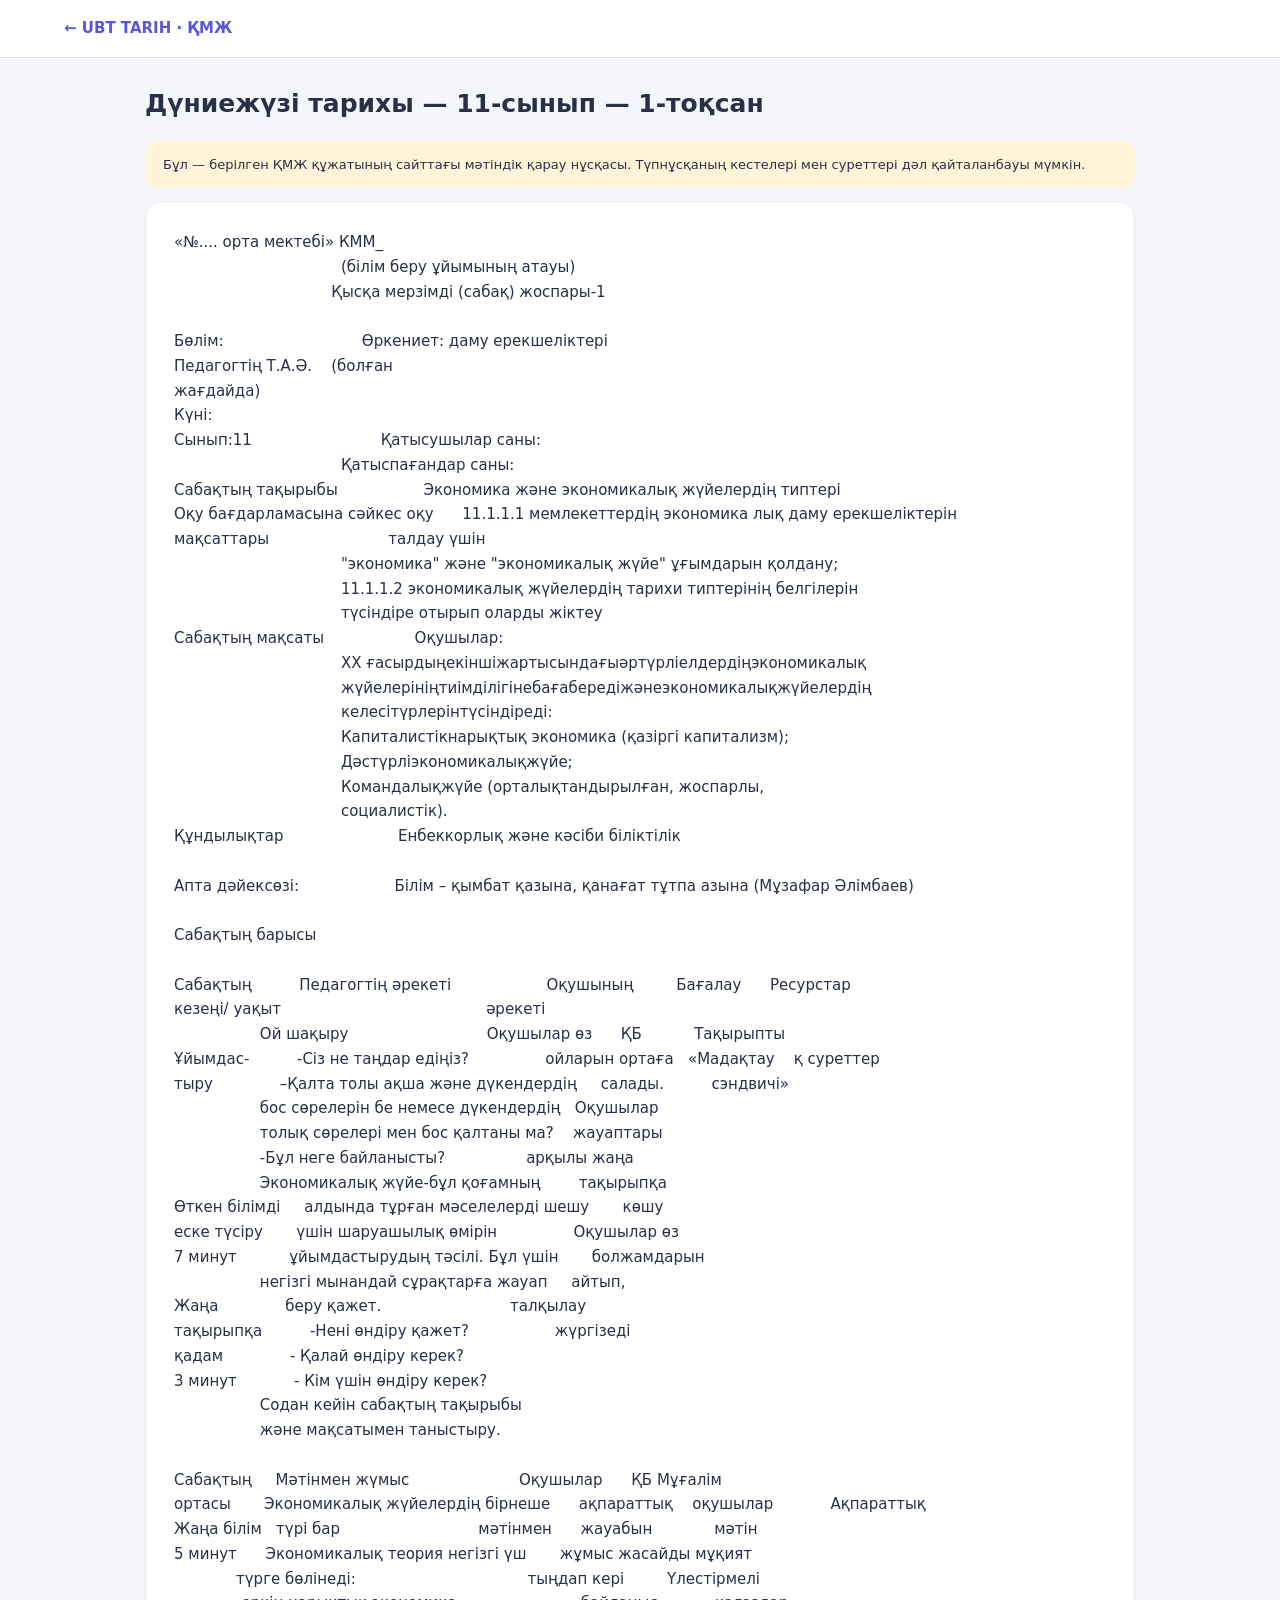
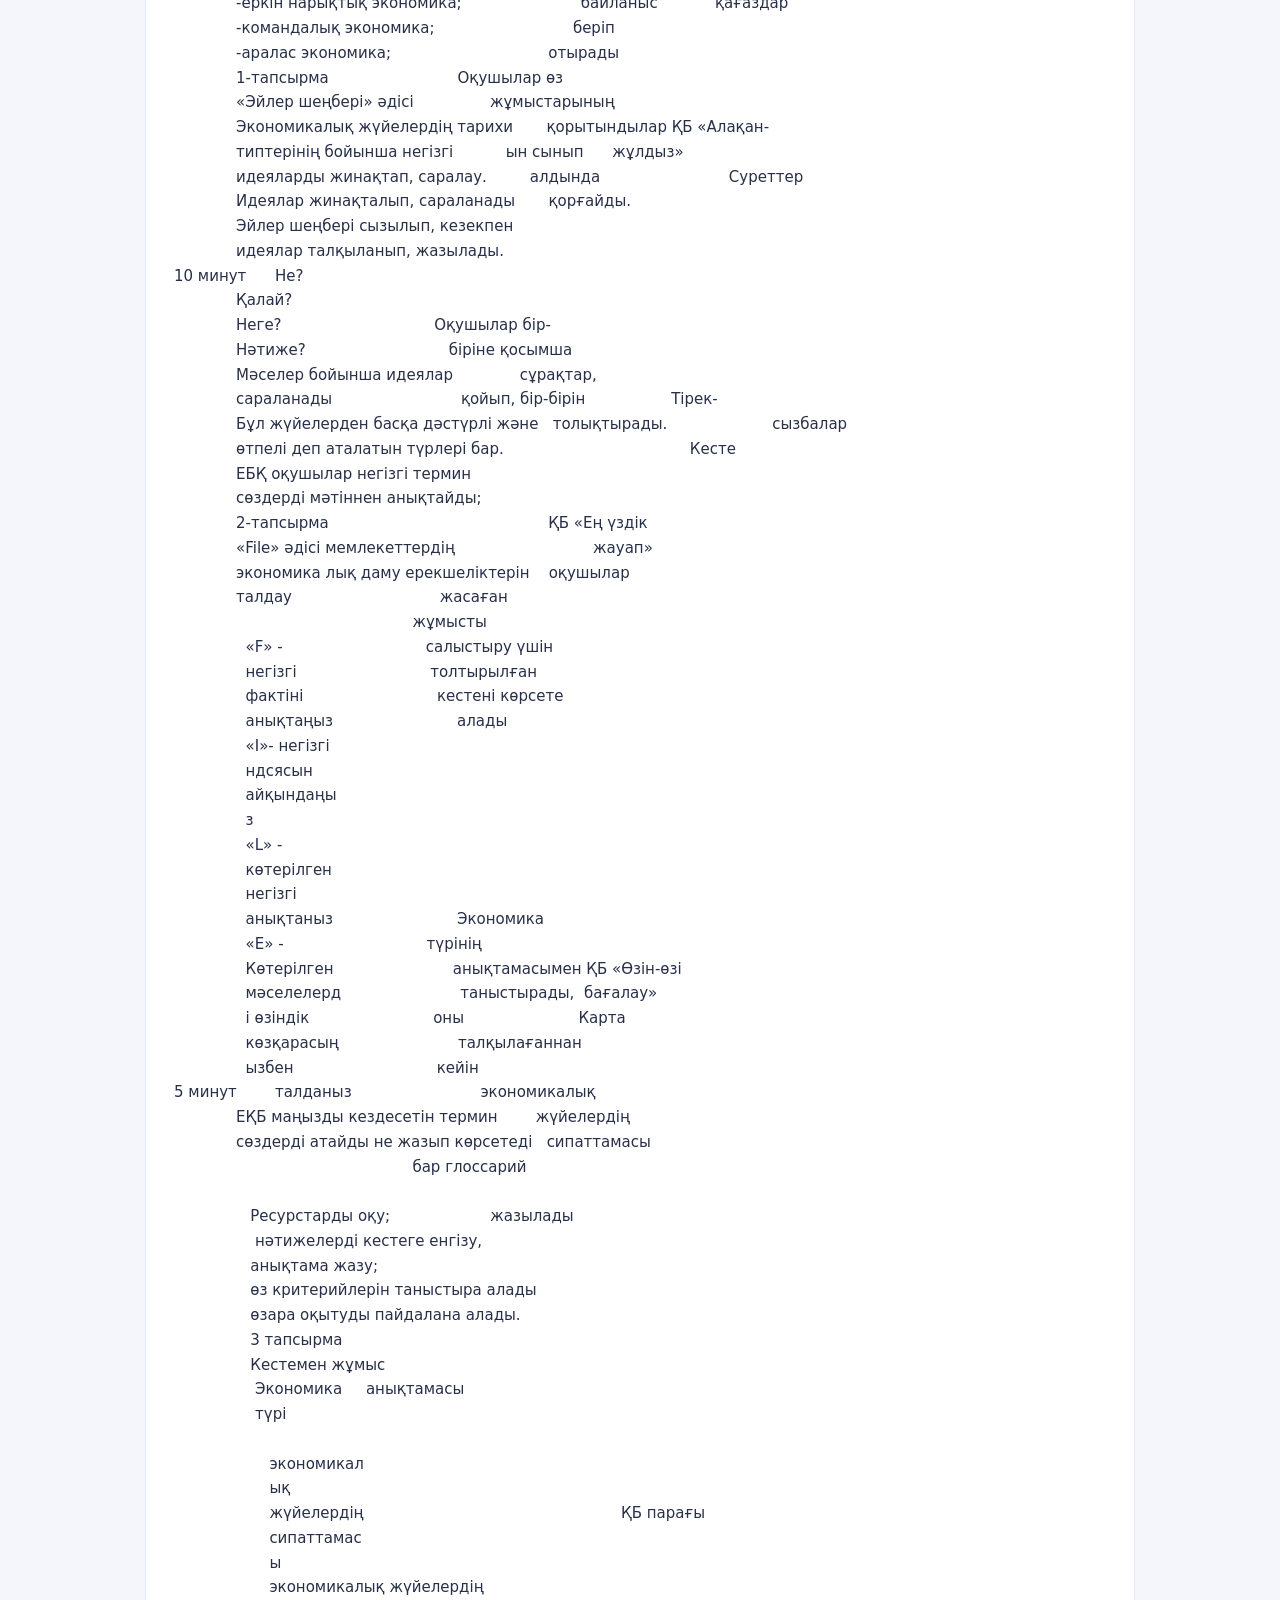
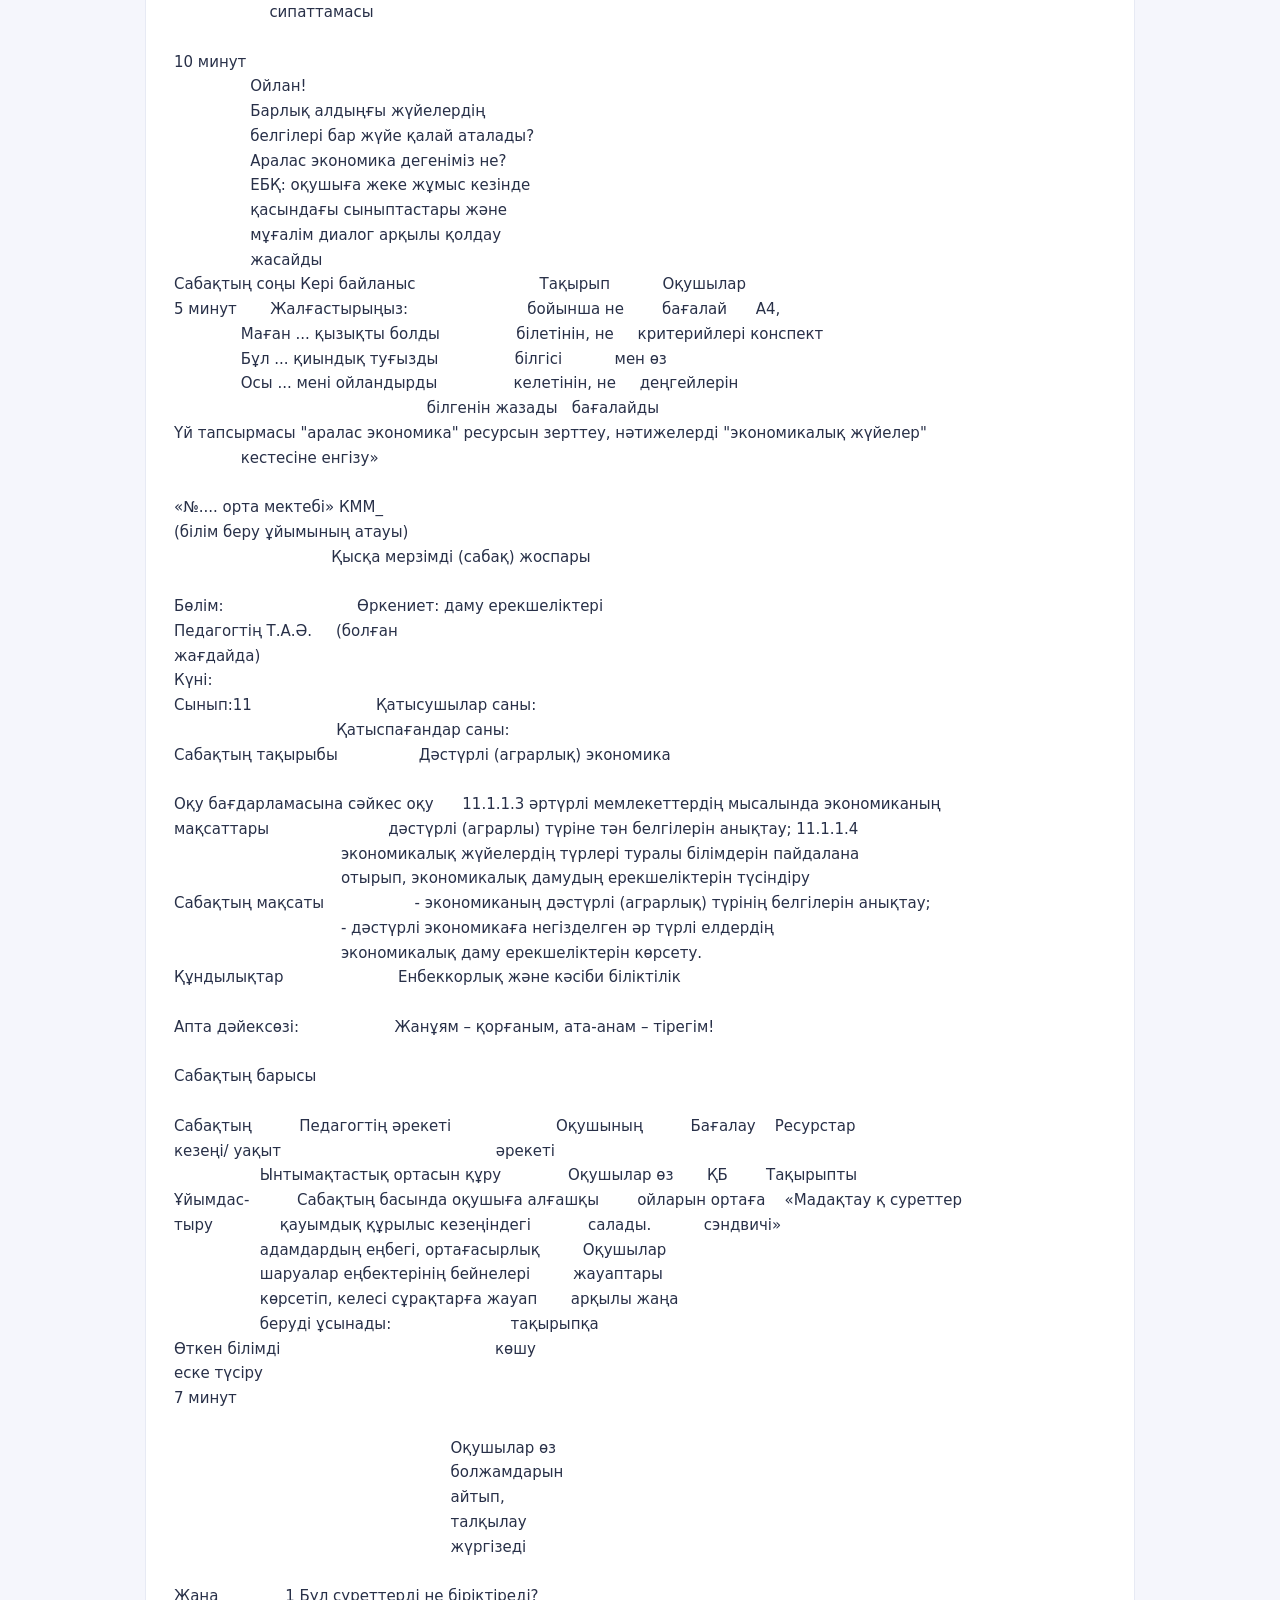
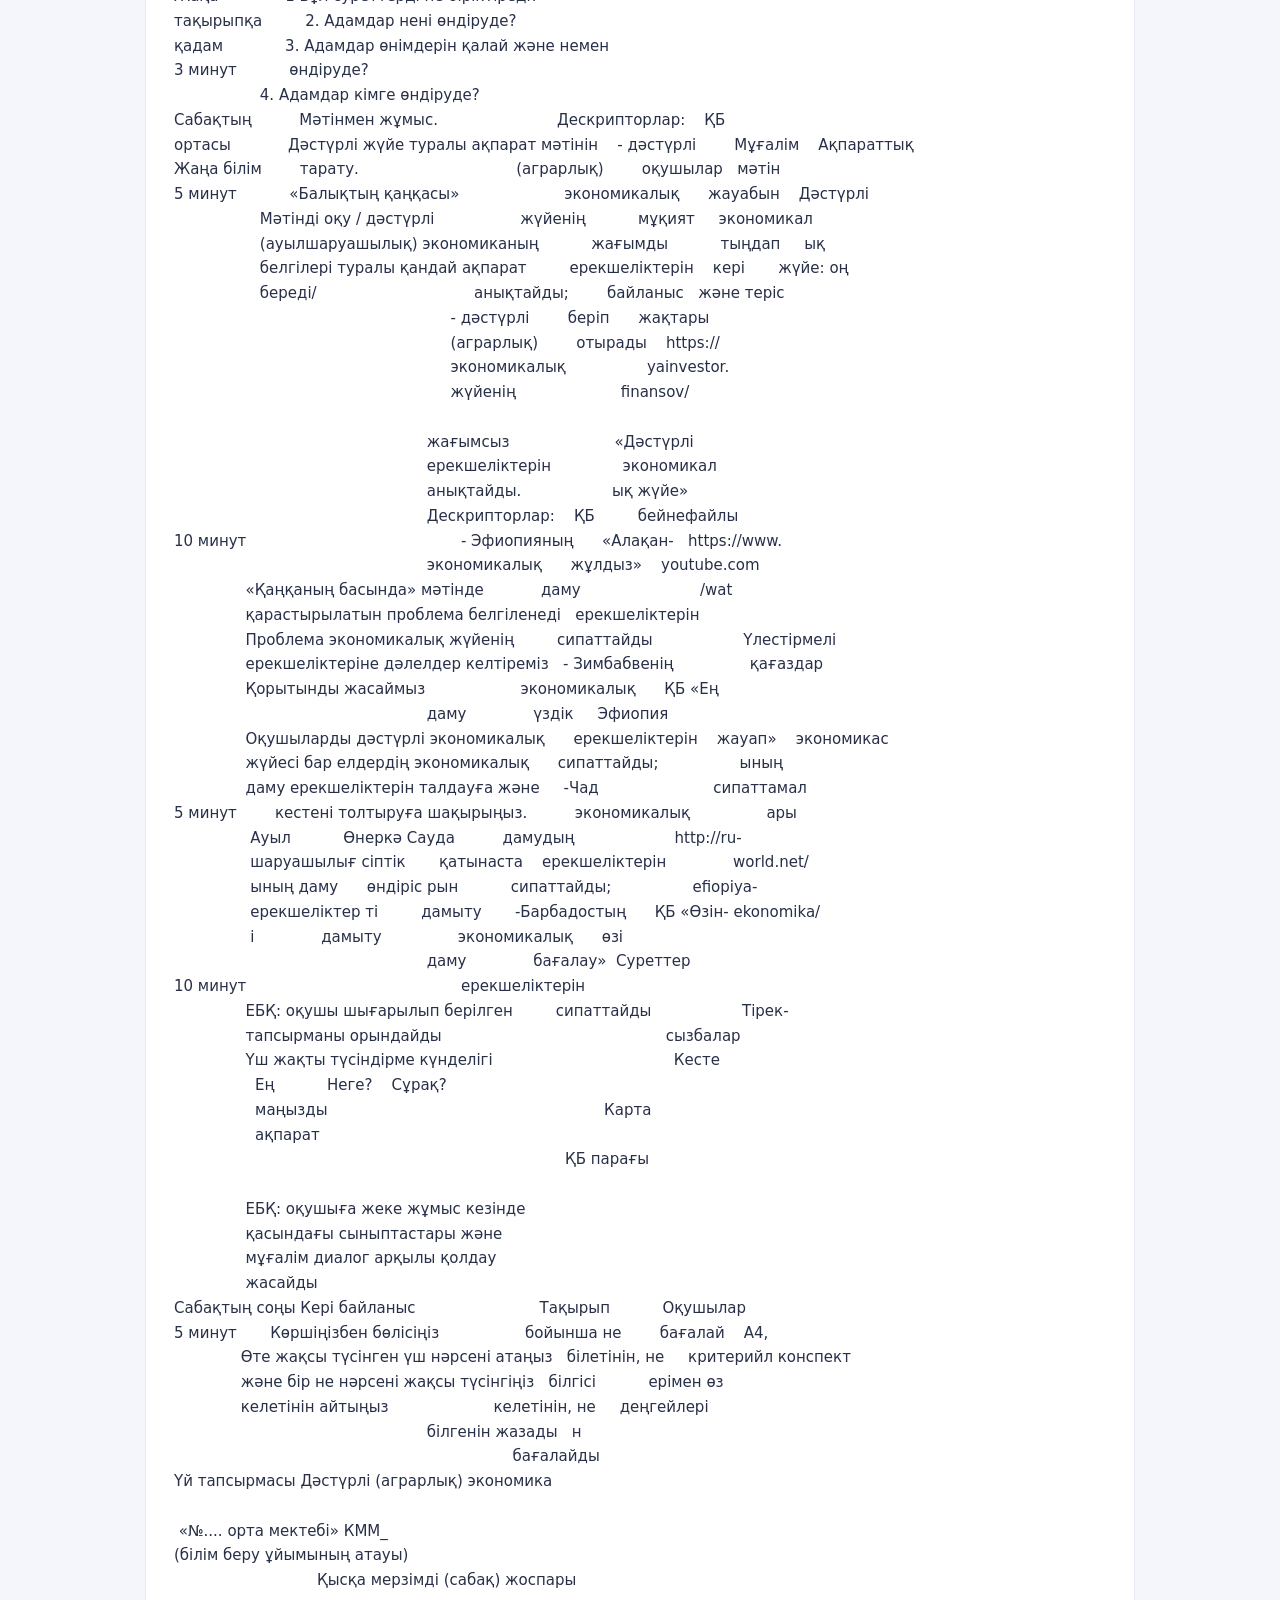
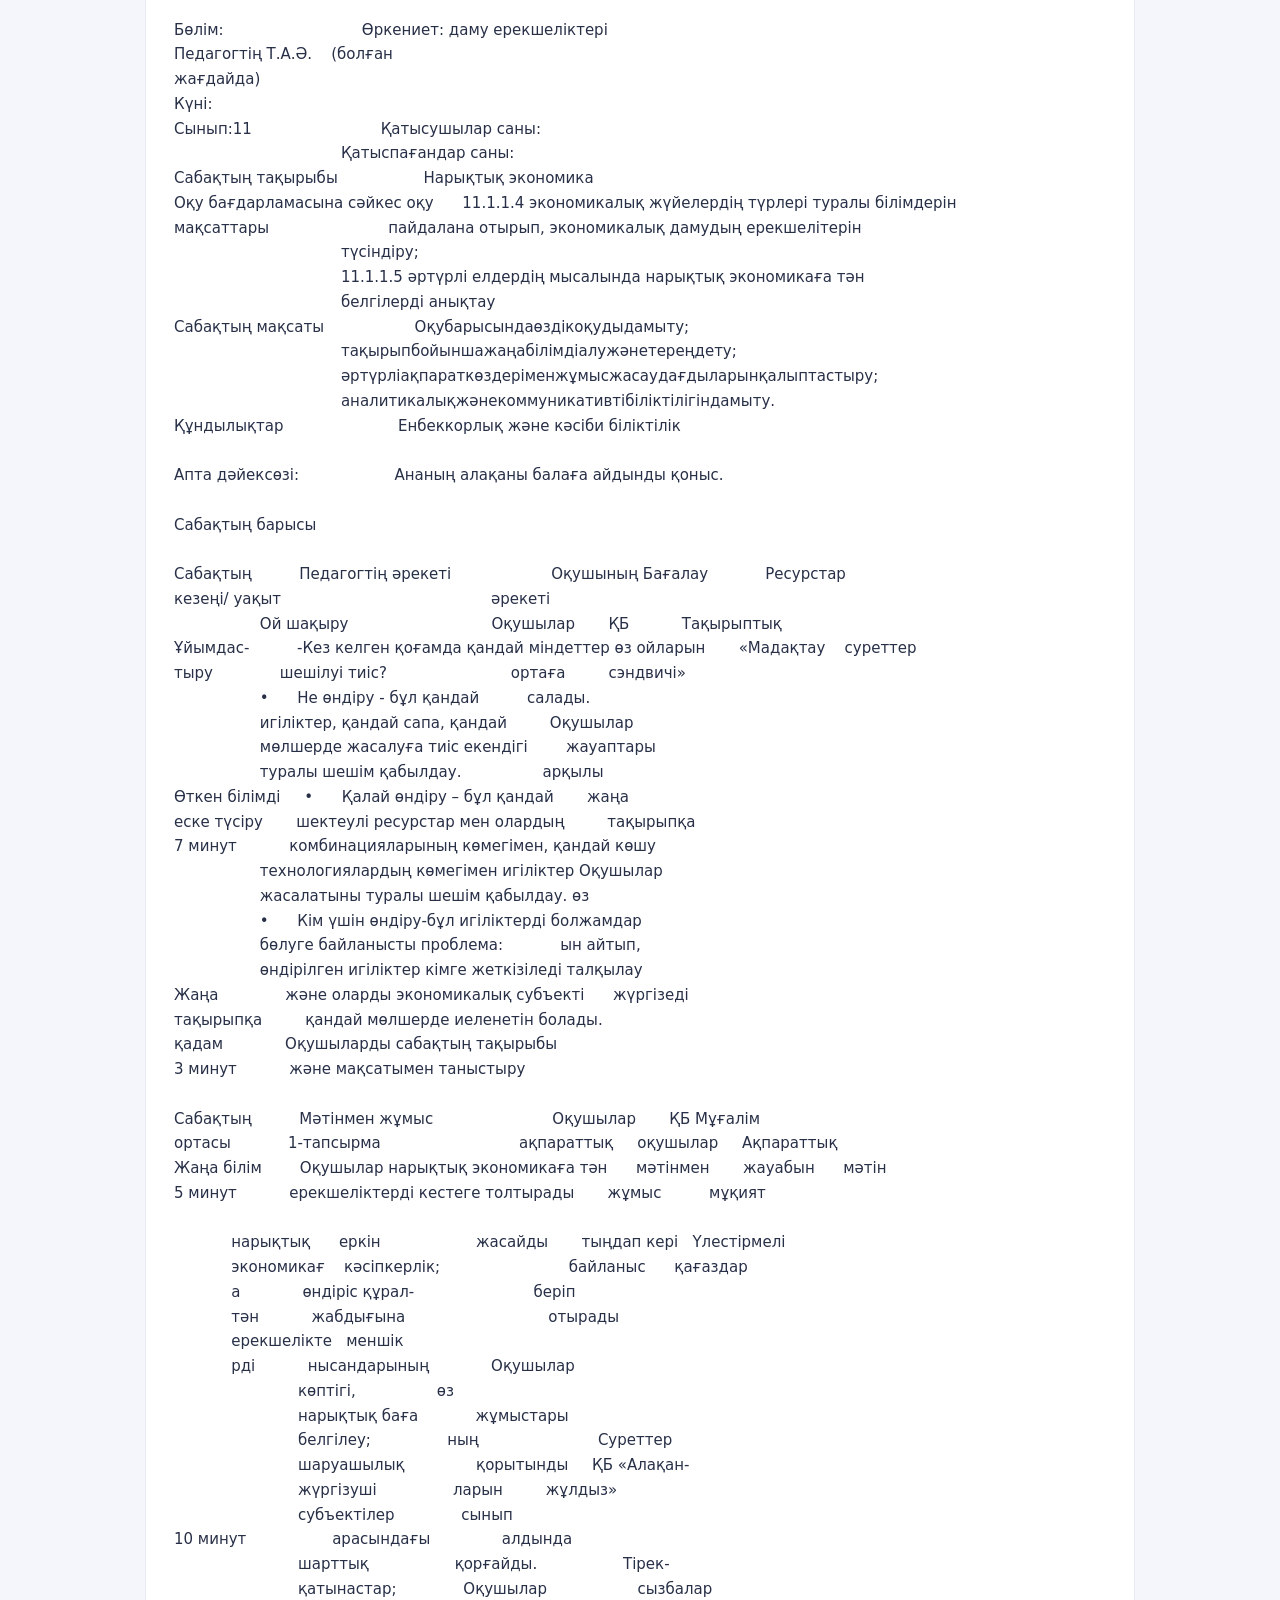
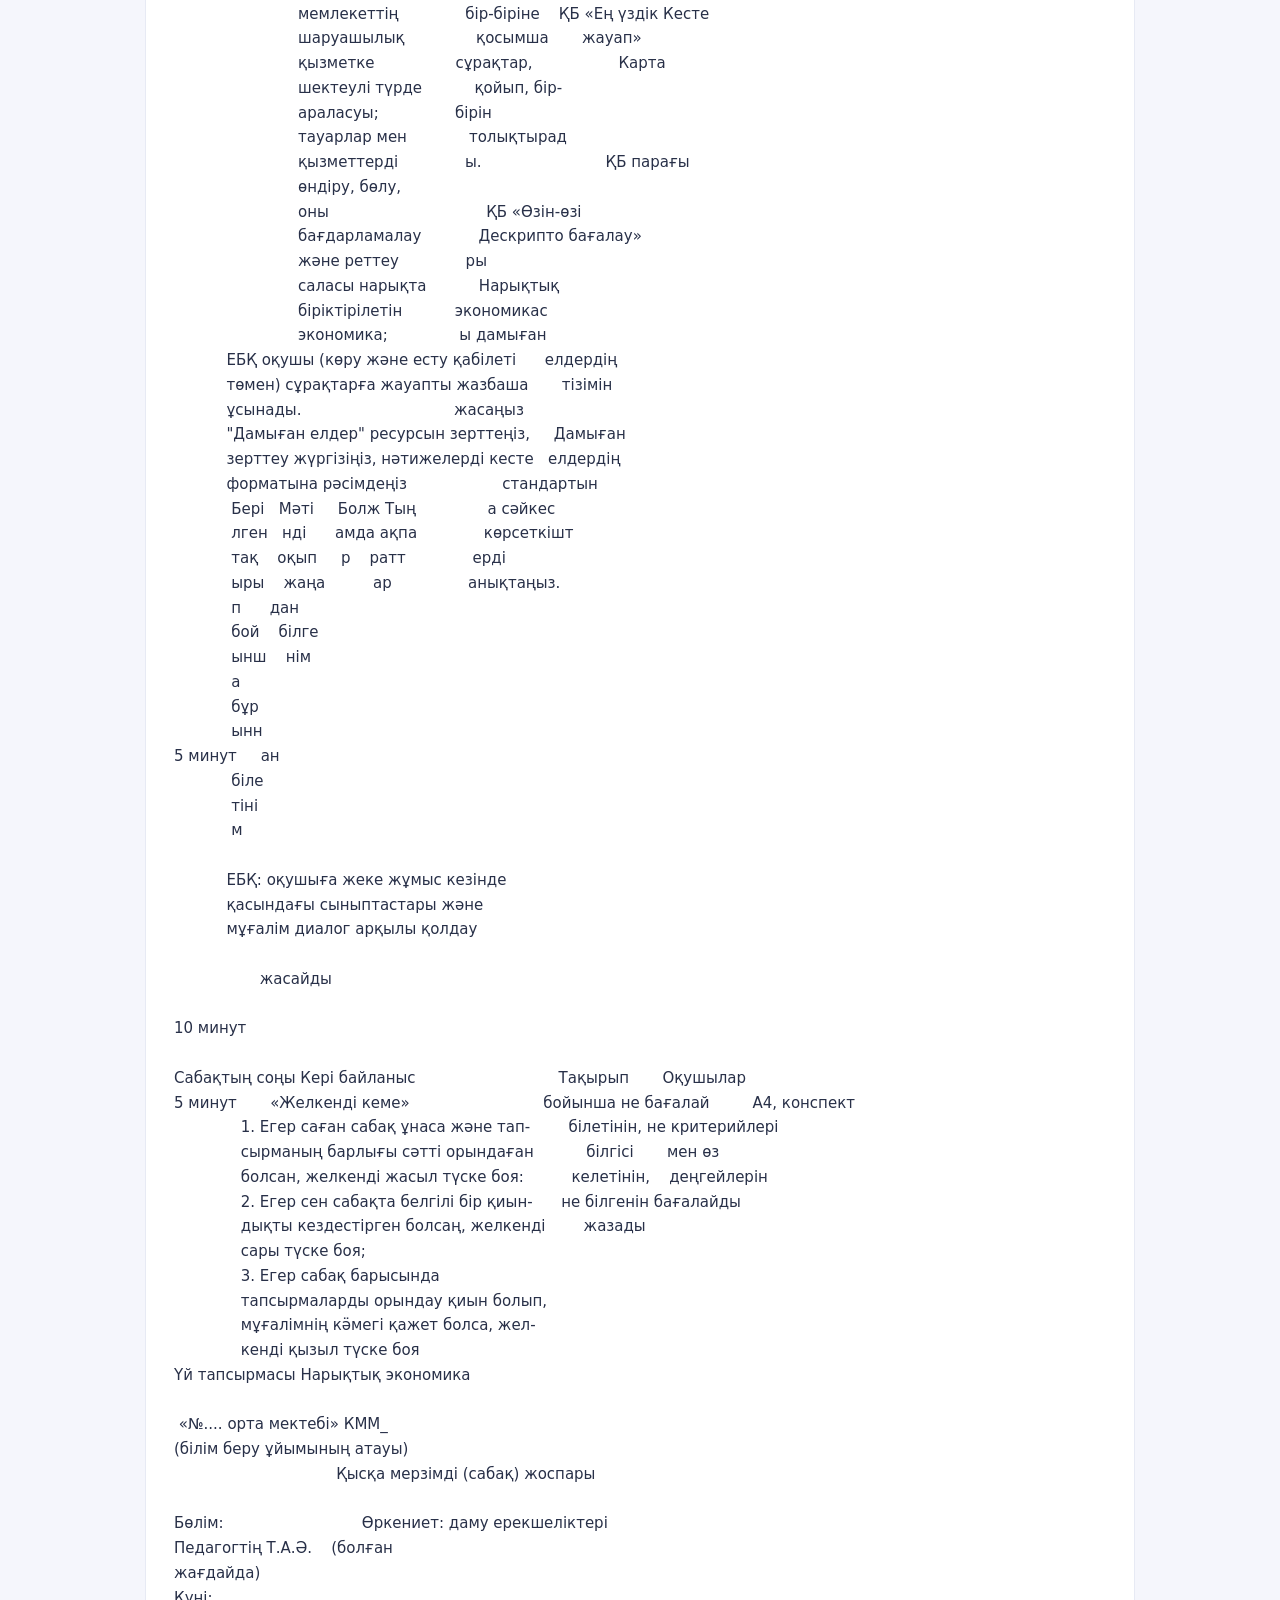
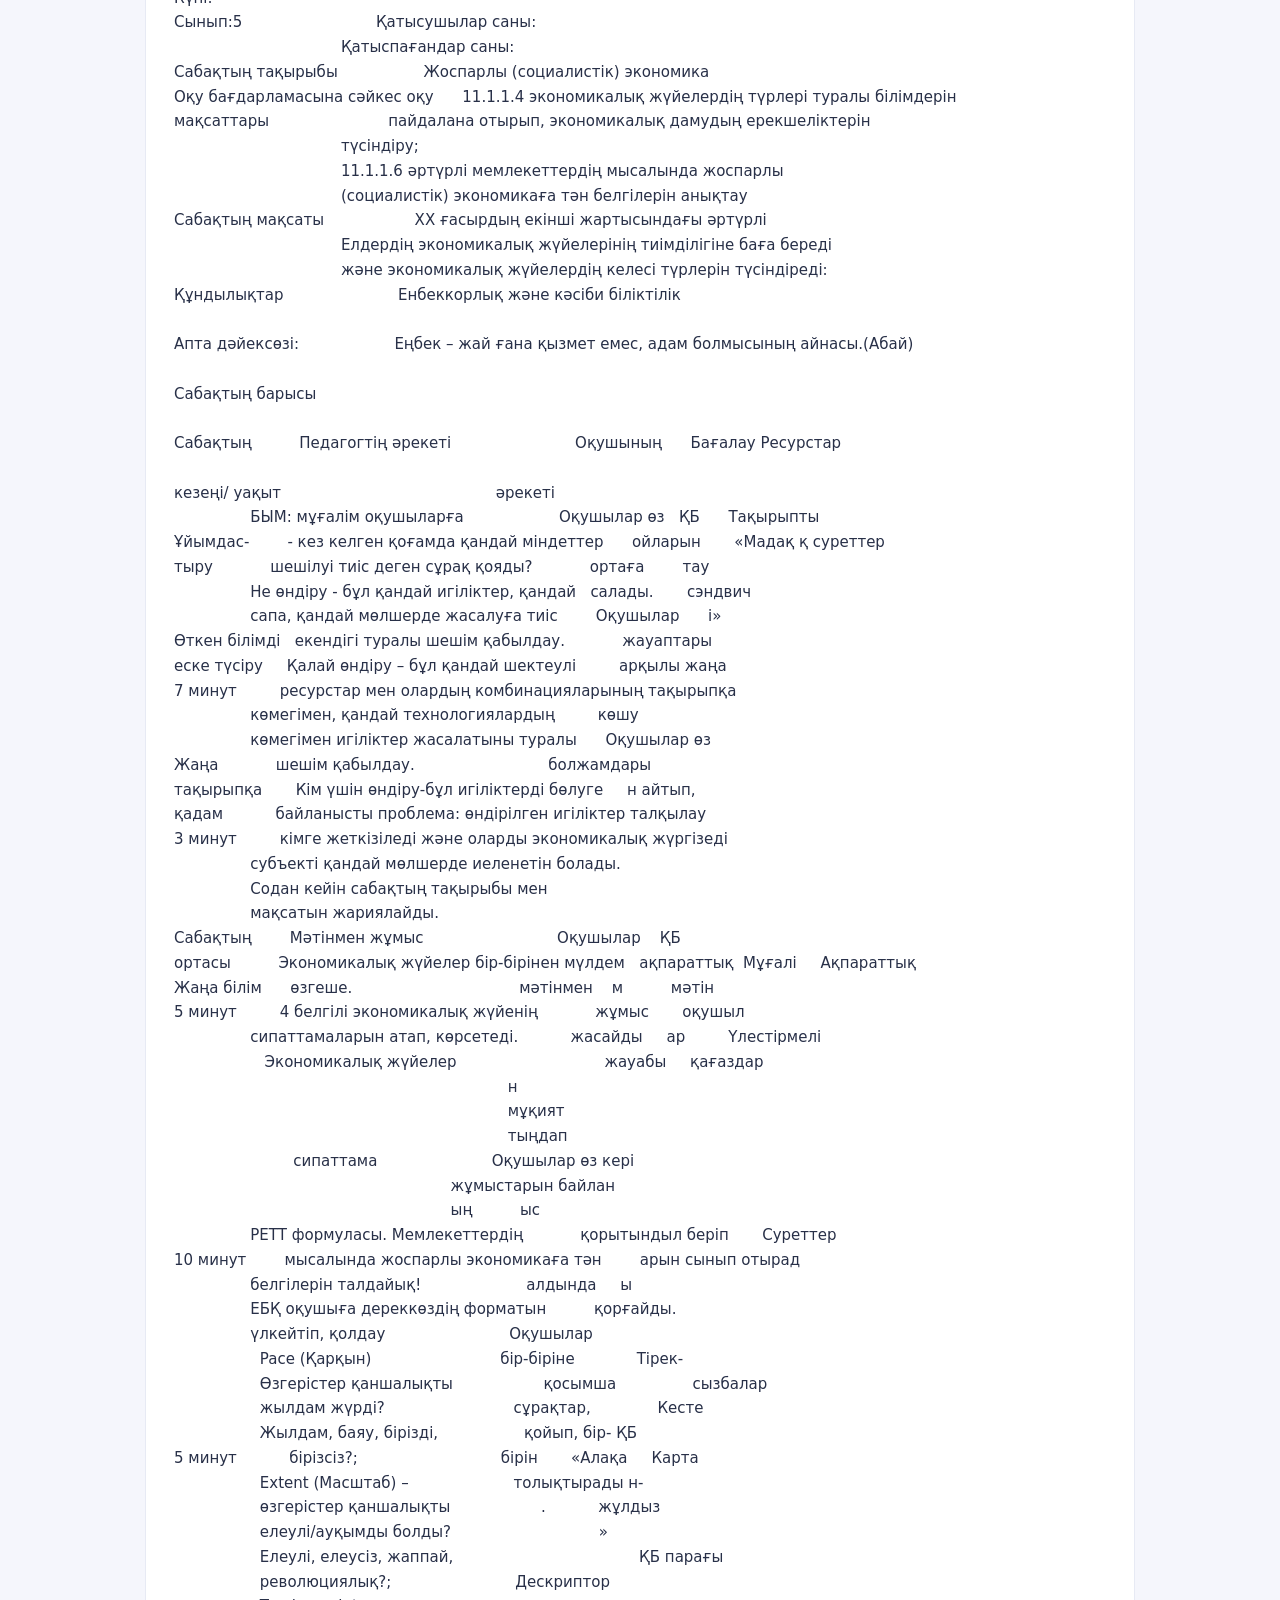
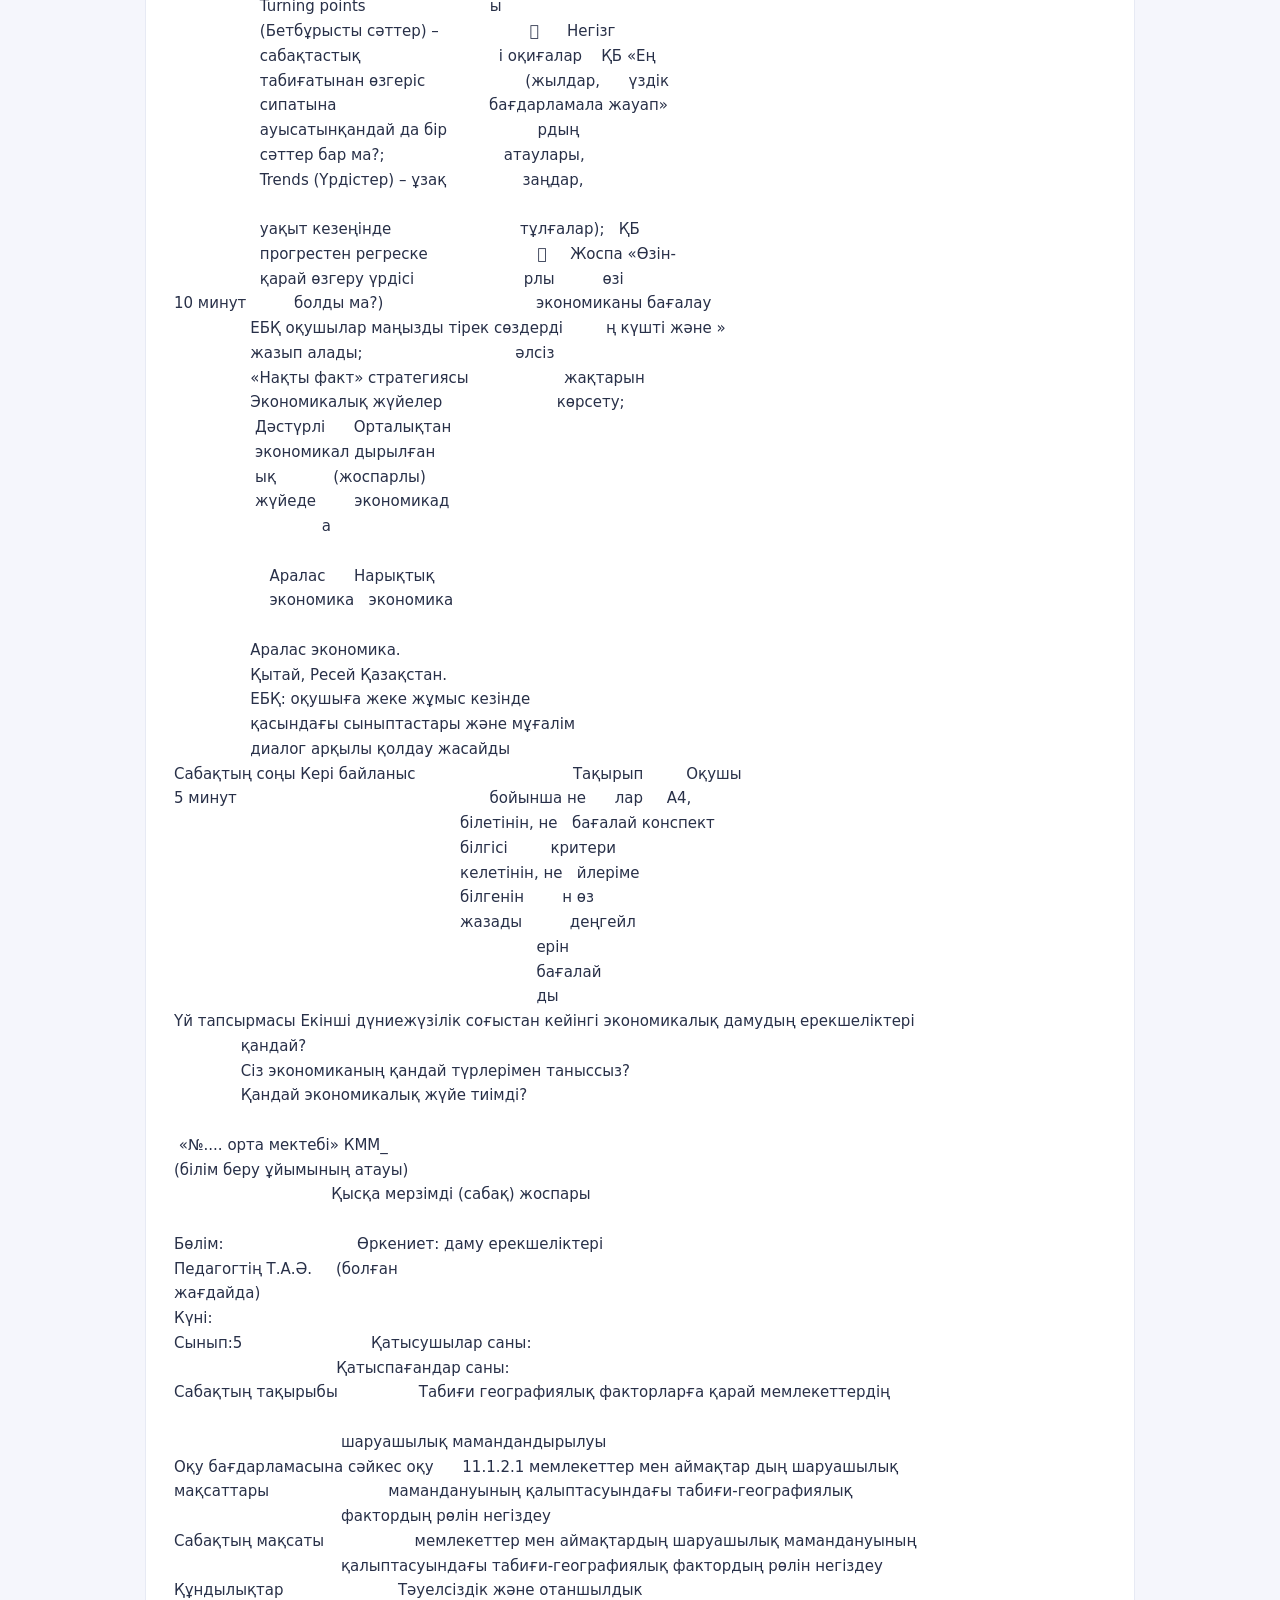
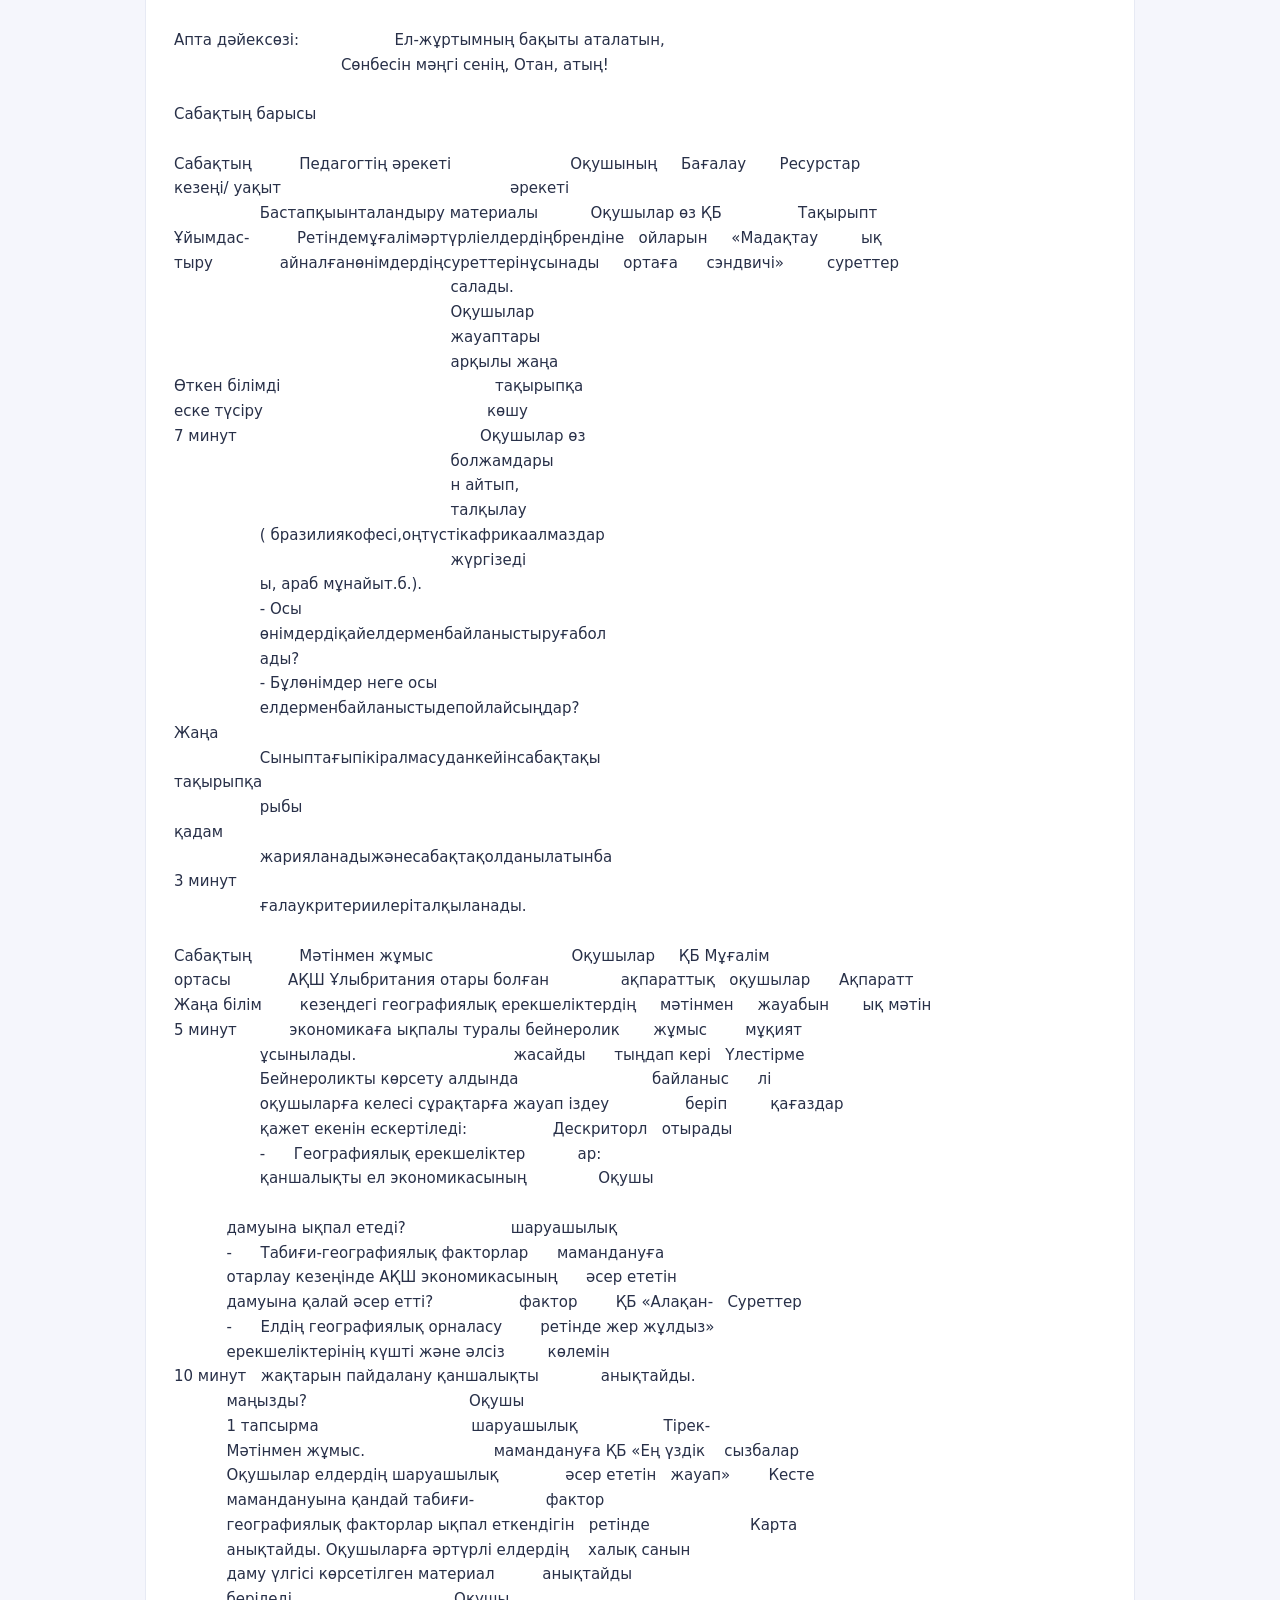
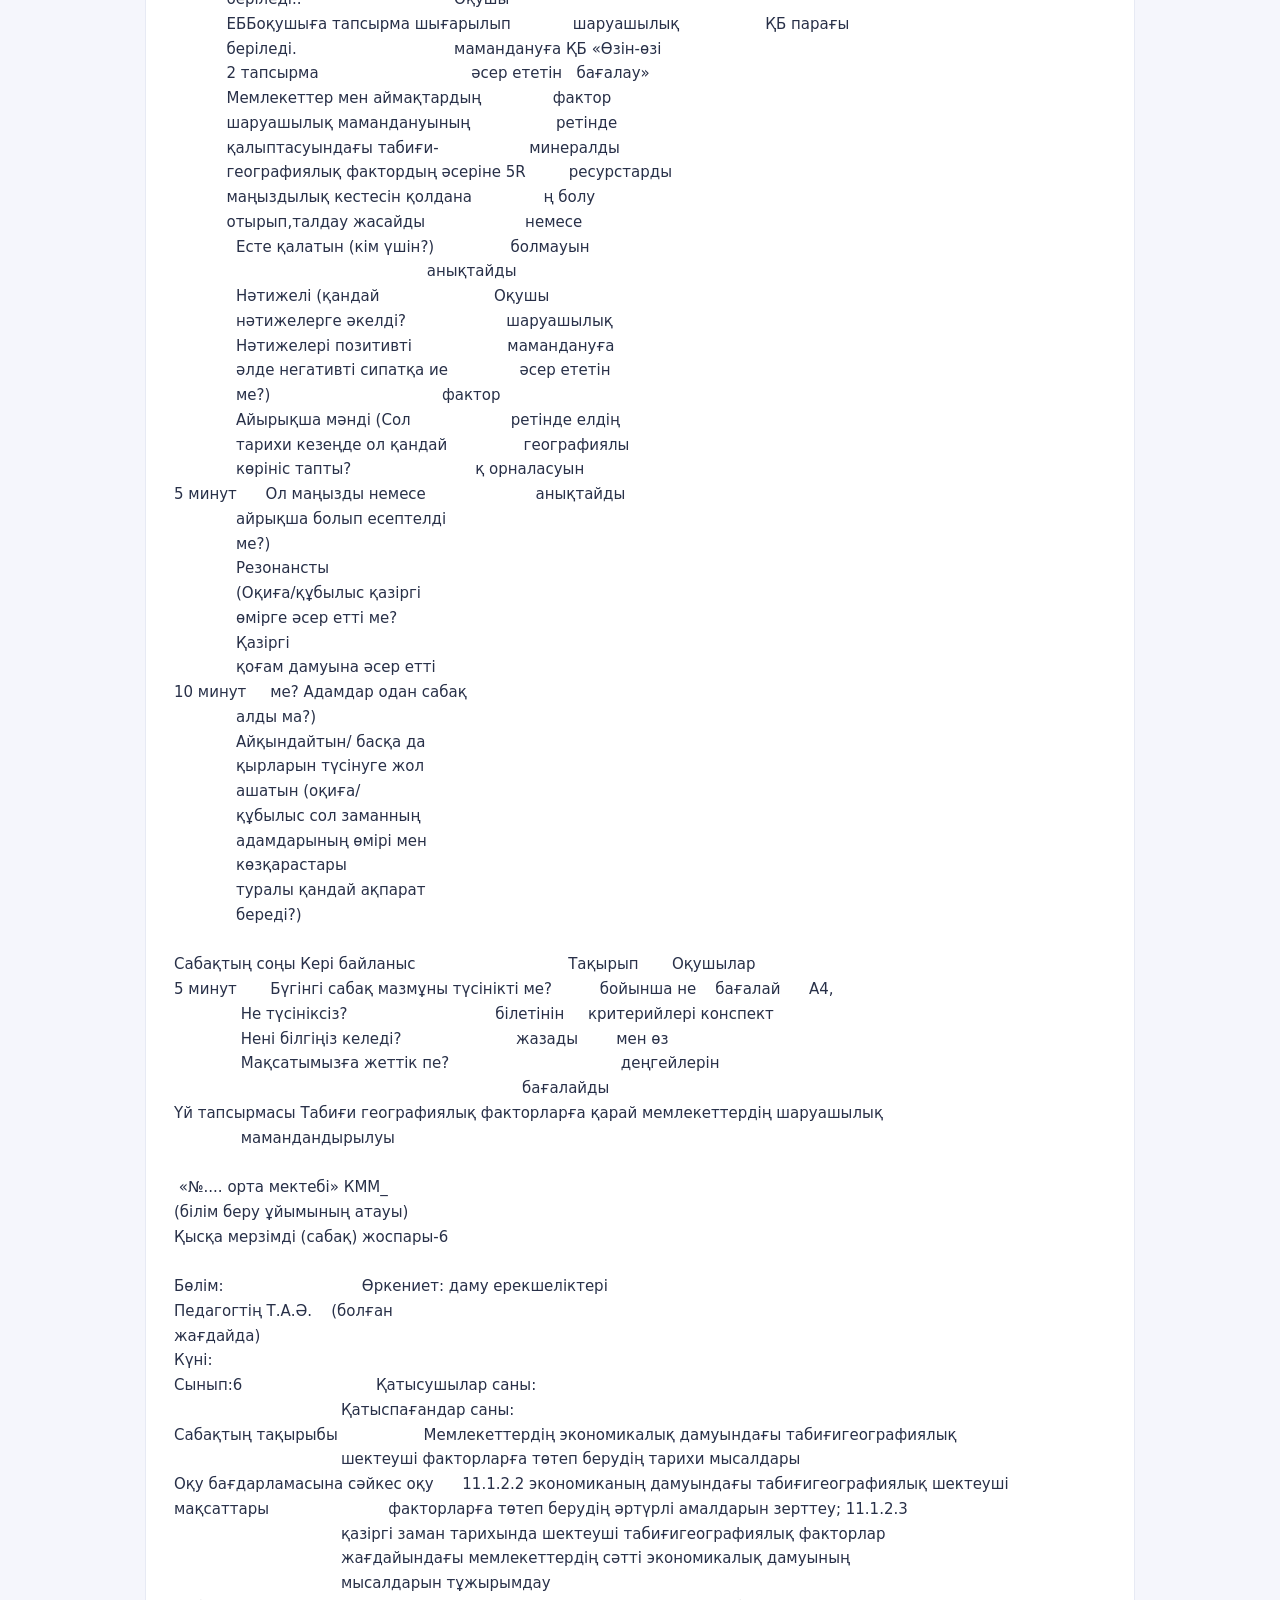
<file: qmj/world-11-q1.html>
<!doctype html><html lang="kk"><head><meta charset="utf-8"><meta name="viewport" content="width=device-width,initial-scale=1"><title>Дүниежүзі тарихы — 11-сынып — 1-тоқсан — ҚМЖ</title><style>body{margin:0;background:#f5f6fc;color:#283048;font:15px/1.65 system-ui,sans-serif}.bar{padding:16px 5%;background:white;border-bottom:1px solid #dfe2ee}.bar a{color:#5a56d8;text-decoration:none;font-weight:700}.wrap{max-width:990px;margin:25px auto;padding:0 16px}h1{font-size:25px}.note{background:#fff4d8;padding:13px 18px;border-radius:12px;font-size:13px}article{background:#fff;border:1px solid #e7eaf4;border-radius:16px;padding:28px;white-space:pre-wrap;overflow-wrap:anywhere} @media(max-width:600px){article{padding:16px;font-size:14px}}</style></head><body><div class="bar"><a href="/?section=qmj">← UBT TARIH · ҚМЖ</a></div><div class="wrap"><h1>Дүниежүзі тарихы — 11-сынып — 1-тоқсан</h1><p class="note">Бұл — берілген ҚМЖ құжатының сайттағы мәтіндік қарау нұсқасы. Түпнұсқаның кестелері мен суреттері дәл қайталанбауы мүмкін.</p><article>«№.... орта мектебі» КММ_
                                   (білім беру ұйымының атауы)
                                 Қысқа мерзімді (сабақ) жоспары-1

Бөлім:                             Өркениет: даму ерекшеліктері
Педагогтің Т.А.Ә.    (болған
жағдайда)
Күні:
Сынып:11                           Қатысушылар саны:
                                   Қатыспағандар саны:
Сабақтың тақырыбы                  Экономика және экономикалық жүйелердің типтері
Оқу бағдарламасына сәйкес оқу      11.1.1.1 мемлекеттердің экономика лық даму ерекшеліктерін
мақсаттары                         талдау үшін
                                   "экономика" және "экономикалық жүйе" ұғымдарын қолдану;
                                   11.1.1.2 экономикалық жүйелердің тарихи типтерінің белгілерін
                                   түсіндіре отырып оларды жіктеу
Сабақтың мақсаты                   Оқушылар:
                                   XX ғасырдыңекіншіжартысындағыәртүрліелдердіңэкономикалық
                                   жүйелерініңтиімділігінебағабередіжәнеэкономикалықжүйелердің
                                   келесітүрлерінтүсіндіреді:
                                   Капиталистікнарықтық экономика (қазіргі капитализм);
                                   Дәстүрліэкономикалықжүйе;
                                   Командалықжүйе (орталықтандырылған, жоспарлы,
                                   социалистік).
Құндылықтар                        Енбеккорлық және кәсіби біліктілік

Апта дәйексөзі:                    Білім – қымбат қазына, қанағат тұтпа азына (Мұзафар Әлімбаев)

Сабақтың барысы

Сабақтың          Педагогтің әрекеті                    Оқушының         Бағалау      Ресурстар
кезеңі/ уақыт                                           әрекеті
                  Ой шақыру                             Оқушылар өз      ҚБ           Тақырыпты
Ұйымдас-          -Сіз не таңдар едіңіз?                ойларын ортаға   «Мадақтау    қ суреттер
тыру              –Қалта толы ақша және дүкендердің     салады.          сэндвичі»
                  бос сөрелерін бе немесе дүкендердің   Оқушылар
                  толық сөрелері мен бос қалтаны ма?    жауаптары
                  -Бұл неге байланысты?                 арқылы жаңа
                  Экономикалық жүйе-бұл қоғамның        тақырыпқа
Өткен білімді     алдында тұрған мәселелерді шешу       көшу
еске түсіру       үшін шаруашылық өмірін                Оқушылар өз
7 минут           ұйымдастырудың тәсілі. Бұл үшін       болжамдарын
                  негізгі мынандай сұрақтарға жауап     айтып,
Жаңа              беру қажет.                           талқылау
тақырыпқа          -Нені өндіру қажет?                  жүргізеді
қадам              - Қалай өндіру керек?
3 минут            - Кім үшін өндіру керек?
                  Содан кейін сабақтың тақырыбы
                  және мақсатымен таныстыру.

Сабақтың     Мәтінмен жүмыс                       Оқушылар      ҚБ Мұғалім
ортасы       Экономикалық жүйелердің бірнеше      ақпараттық    оқушылар            Ақпараттық
Жаңа білім   түрі бар                             мәтінмен      жауабын             мәтін
5 минут      Экономикалық теория негізгі үш       жұмыс жасайды мұқият
             түрге бөлінеді:                                    тыңдап кері         Үлестірмелі
             -еркін нарықтық экономика;                         байланыс            қағаздар
             -командалық экономика;                             беріп
             -аралас экономика;                                 отырады
             1-тапсырма                           Оқушылар өз
             «Эйлер шеңбері» әдісі                жұмыстарының
             Экономикалық жүйелердің тарихи       қорытындылар ҚБ «Алақан-
             типтерінің бойынша негізгі           ын сынып      жұлдыз»
             идеяларды жинақтап, саралау.         алдында                           Суреттер
             Идеялар жинақталып, сараланады       қорғайды.
             Эйлер шеңбері сызылып, кезекпен
             идеялар талқыланып, жазылады.
10 минут      Не?
             Қалай?
             Неге?                                Оқушылар бір-
             Нәтиже?                              біріне қосымша
             Мәселер бойынша идеялар              сұрақтар,
             сараланады                           қойып, бір-бірін                  Тірек-
             Бұл жүйелерден басқа дәстүрлі және   толықтырады.                      сызбалар
             өтпелі деп аталатын түрлері бар.                                       Кесте
             ЕБҚ оқушылар негізгі термин
             сөздерді мәтіннен анықтайды;
             2-тапсырма                                              ҚБ «Ең үздік
             «File» әдісі мемлекеттердің                             жауап»
             экономика лық даму ерекшеліктерін    оқушылар
             талдау                               жасаған
                                                  жұмысты
               «F» -                              салыстыру үшін
               негізгі                            толтырылған
               фактіні                            кестені көрсете
               анықтаңыз                          алады
               «І»- негізгі
               ндсясын
               айқындаңы
               з
               «L» -
               көтерілген
               негізгі
               анықтаныз                          Экономика
               «Е» -                              түрінің
               Көтерілген                         анықтамасымен ҚБ «Өзін-өзі
               мәселелерд                         таныстырады,  бағалау»
               і өзіндік                          оны                        Карта
               көзқарасың                         талқылағаннан
               ызбен                              кейін
5 минут        талданыз                           экономикалық
             ЕҚБ маңызды кездесетін термин        жүйелердің
             сөздерді атайды не жазып көрсетеді   сипаттамасы
                                                  бар глоссарий

                Ресурстарды оқу;                     жазылады
                 нәтижелерді кестеге енгізу,
                анықтама жазу;
                өз критерийлерін таныстыра алады
                өзара оқытуды пайдалана алады.
                3 тапсырма
                Кестемен жұмыс
                 Экономика     анықтамасы
                 түрі

                    экономикал
                    ық
                    жүйелердің                                                      ҚБ парағы
                    сипаттамас
                    ы
                    экономикалық жүйелердің
                    сипаттамасы

10 минут
                Ойлан!
                Барлық алдыңғы жүйелердің
                белгілері бар жүйе қалай аталады?
                Аралас экономика дегеніміз не?
                ЕБҚ: оқушыға жеке жұмыс кезінде
                қасындағы сыныптастары және
                мұғалім диалог арқылы қолдау
                жасайды
Сабақтың соңы Кері байланыс                          Тақырып           Оқушылар
5 минут       Жалғастырыңыз:                         бойынша не        бағалай      А4,
              Маған ... қызықты болды                білетінін, не     критерийлері конспект
              Бұл ... қиындық туғызды                білгісі           мен өз
              Осы ... мені ойландырды                келетінін, не     деңгейлерін
                                                     білгенін жазады   бағалайды
Үй тапсырмасы "аралас экономика" ресурсын зерттеу, нәтижелерді "экономикалық жүйелер"
              кестесіне енгізу»

«№.... орта мектебі» КММ_
(білім беру ұйымының атауы)
                                 Қысқа мерзімді (сабақ) жоспары

Бөлім:                            Өркениет: даму ерекшеліктері
Педагогтің Т.А.Ә.     (болған
жағдайда)
Күні:
Сынып:11                          Қатысушылар саны:
                                  Қатыспағандар саны:
Сабақтың тақырыбы                 Дәстүрлі (аграрлық) экономика

Оқу бағдарламасына сәйкес оқу      11.1.1.3 әртүрлі мемлекеттердің мысалында экономиканың
мақсаттары                         дәстүрлі (аграрлы) түріне тән белгілерін анықтау; 11.1.1.4
                                   экономикалық жүйелердің түрлері туралы білімдерін пайдалана
                                   отырып, экономикалық дамудың ерекшеліктерін түсіндіру
Сабақтың мақсаты                   - экономиканың дәстүрлі (аграрлық) түрінің белгілерін анықтау;
                                   - дәстүрлі экономикаға негізделген әр түрлі елдердің
                                   экономикалық даму ерекшеліктерін көрсету.
Құндылықтар                        Енбеккорлық және кәсіби біліктілік

Апта дәйексөзі:                    Жанұям – қорғаным, ата-анам – тірегім!

Сабақтың барысы

Сабақтың          Педагогтің әрекеті                      Оқушының          Бағалау    Ресурстар
кезеңі/ уақыт                                             әрекеті
                  Ынтымақтастық ортасын құру              Оқушылар өз       ҚБ        Тақырыпты
Ұйымдас-          Сабақтың басында оқушыға алғашқы        ойларын ортаға    «Мадақтау қ суреттер
тыру              қауымдық құрылыс кезеңіндегі            салады.           сэндвичі»
                  адамдардың еңбегі, ортағасырлық         Оқушылар
                  шаруалар еңбектерінің бейнелері         жауаптары
                  көрсетіп, келесі сұрақтарға жауап       арқылы жаңа
                  беруді ұсынады:                         тақырыпқа
Өткен білімді                                             көшу
еске түсіру
7 минут

                                                          Оқушылар өз
                                                          болжамдарын
                                                          айтып,
                                                          талқылау
                                                          жүргізеді

Жаңа              1 Бұл суреттерді не біріктіреді?
тақырыпқа         2. Адамдар нені өндіруде?
қадам             3. Адамдар өнімдерін қалай және немен
3 минут           өндіруде?
                  4. Адамдар кімге өндіруде?
Сабақтың          Мәтінмен жұмыс.                         Дескрипторлар:    ҚБ
ортасы            Дәстүрлі жүйе туралы ақпарат мәтінін    - дәстүрлі        Мұғалім    Ақпараттық
Жаңа білім        тарату.                                 (аграрлық)        оқушылар   мәтін
5 минут           «Балықтың қаңқасы»                      экономикалық      жауабын    Дәстүрлі
                  Мәтінді оқу / дәстүрлі                  жүйенің           мұқият     экономикал
                  (ауылшаруашылық) экономиканың           жағымды           тыңдап     ық
                  белгілері туралы қандай ақпарат         ерекшеліктерін    кері       жүйе: оң
                  береді/                                 анықтайды;        байланыс   және теріс
                                                          - дәстүрлі        беріп      жақтары
                                                          (аграрлық)        отырады    https://
                                                          экономикалық                 yainvestor.
                                                          жүйенің                      finansov/

                                                     жағымсыз                      «Дәстүрлі
                                                     ерекшеліктерін               экономикал
                                                     анықтайды.                   ық жүйе»
                                                     Дескрипторлар:    ҚБ         бейнефайлы
10 минут                                             - Эфиопияның      «Алақан-   https://www.
                                                     экономикалық      жұлдыз»    youtube.com
               «Қаңқаның басында» мәтінде            даму                         /wat
               қарастырылатын проблема белгіленеді   ерекшеліктерін
               Проблема экономикалық жүйенің         сипаттайды                   Үлестірмелі
               ерекшеліктеріне дәлелдер келтіреміз   - Зимбабвенің                қағаздар
               Қорытынды жасаймыз                    экономикалық      ҚБ «Ең
                                                     даму              үздік     Эфиопия
               Оқушыларды дәстүрлі экономикалық      ерекшеліктерін    жауап»    экономикас
               жүйесі бар елдердің экономикалық      сипаттайды;                 ының
               даму ерекшеліктерін талдауға және     -Чад                        сипаттамал
5 минут        кестені толтыруға шақырыңыз.          экономикалық                ары
                Ауыл           Өнеркә Сауда          дамудың                     http://ru-
                шаруашылығ сіптік       қатынаста    ерекшеліктерін              world.net/
                ының даму      өндіріс рын           сипаттайды;                 efiopiya-
                ерекшеліктер ті         дамыту       -Барбадостың      ҚБ «Өзін- ekonomika/
                і              дамыту                экономикалық      өзі
                                                     даму              бағалау»  Суреттер
10 минут                                             ерекшеліктерін
               ЕБҚ: оқушы шығарылып берілген         сипаттайды                   Тірек-
               тапсырманы орындайды                                               сызбалар
               Үш жақты түсіндірме күнделігі                                      Кесте
                 Ең           Неге?    Сұрақ?
                 маңызды                                                          Карта
                 ақпарат
                                                                                  ҚБ парағы

               ЕБҚ: оқушыға жеке жұмыс кезінде
               қасындағы сыныптастары және
               мұғалім диалог арқылы қолдау
               жасайды
Сабақтың соңы Кері байланыс                          Тақырып           Оқушылар
5 минут       Көршіңізбен бөлісіңіз                  бойынша не        бағалай    А4,
              Өте жақсы түсінген үш нәрсені атаңыз   білетінін, не     критерийл конспект
              және бір не нәрсені жақсы түсінгіңіз   білгісі           ерімен өз
              келетінін айтыңыз                      келетінін, не     деңгейлері
                                                     білгенін жазады   н
                                                                       бағалайды
Үй тапсырмасы Дәстүрлі (аграрлық) экономика

 «№.... орта мектебі» КММ_
(білім беру ұйымының атауы)
                              Қысқа мерзімді (сабақ) жоспары

Бөлім:                             Өркениет: даму ерекшеліктері
Педагогтің Т.А.Ә.    (болған
жағдайда)
Күні:
Сынып:11                           Қатысушылар саны:
                                   Қатыспағандар саны:
Сабақтың тақырыбы                  Нарықтық экономика
Оқу бағдарламасына сәйкес оқу      11.1.1.4 экономикалық жүйелердің түрлері туралы білімдерін
мақсаттары                         пайдалана отырып, экономикалық дамудың ерекшелітерін
                                   түсіндіру;
                                   11.1.1.5 әртүрлі елдердің мысалында нарықтық экономикаға тән
                                   белгілерді анықтау
Сабақтың мақсаты                   Оқубарысындаөздікоқудыдамыту;
                                   тақырыпбойыншажаңабілімдіалужәнетереңдету;
                                   әртүрліақпараткөздеріменжұмысжасаудағдыларынқалыптастыру;
                                   аналитикалықжәнекоммуникативтібіліктілігіндамыту.
Құндылықтар                        Енбеккорлық және кәсіби біліктілік

Апта дәйексөзі:                    Ананың алақаны балаға айдынды қоныс.

Сабақтың барысы

Сабақтың          Педагогтің әрекеті                     Оқушының Бағалау            Ресурстар
кезеңі/ уақыт                                            әрекеті
                  Ой шақыру                              Оқушылар       ҚБ           Тақырыптық
Ұйымдас-          -Кез келген қоғамда қандай міндеттер өз ойларын       «Мадақтау    суреттер
тыру              шешілуі тиіс?                          ортаға         сэндвичі»
                  •      Не өндіру - бұл қандай          салады.
                  игіліктер, қандай сапа, қандай         Оқушылар
                  мөлшерде жасалуға тиіс екендігі        жауаптары
                  туралы шешім қабылдау.                 арқылы
Өткен білімді     •      Қалай өндіру – бұл қандай       жаңа
еске түсіру       шектеулі ресурстар мен олардың         тақырыпқа
7 минут           комбинацияларының көмегімен, қандай көшу
                  технологиялардың көмегімен игіліктер Оқушылар
                  жасалатыны туралы шешім қабылдау. өз
                  •      Кім үшін өндіру-бұл игіліктерді болжамдар
                  бөлуге байланысты проблема:            ын айтып,
                  өндірілген игіліктер кімге жеткізіледі талқылау
Жаңа              және оларды экономикалық субъекті      жүргізеді
тақырыпқа         қандай мөлшерде иеленетін болады.
қадам             Оқушыларды сабақтың тақырыбы
3 минут           және мақсатымен таныстыру

Сабақтың          Мәтінмен жұмыс                         Оқушылар       ҚБ Мұғалім
ортасы            1-тапсырма                             ақпараттық     оқушылар     Ақпараттық
Жаңа білім        Оқушылар нарықтық экономикаға тән      мәтінмен       жауабын      мәтін
5 минут           ерекшеліктерді кестеге толтырады       жұмыс          мұқият

            нарықтық      еркін                    жасайды       тыңдап кері   Үлестірмелі
            экономикағ    кәсіпкерлік;                           байланыс      қағаздар
            а             өндіріс құрал-                         беріп
            тән           жабдығына                              отырады
            ерекшелікте   меншік
            рді           нысандарының             Оқушылар
                          көптігі,                 өз
                          нарықтық баға            жұмыстары
                          белгілеу;                ның                         Суреттер
                          шаруашылық               қорытынды     ҚБ «Алақан-
                          жүргізуші                ларын         жұлдыз»
                          субъектілер              сынып
10 минут                  арасындағы               алдында
                          шарттық                  қорғайды.                  Тірек-
                          қатынастар;              Оқушылар                   сызбалар
                          мемлекеттің              бір-біріне    ҚБ «Ең үздік Кесте
                          шаруашылық               қосымша       жауап»
                          қызметке                 сұрақтар,                  Карта
                          шектеулі түрде           қойып, бір-
                          араласуы;                бірін
                          тауарлар мен             толықтырад
                          қызметтерді              ы.                          ҚБ парағы
                          өндіру, бөлу,
                          оны                                 ҚБ «Өзін-өзі
                          бағдарламалау            Дескрипто бағалау»
                          және реттеу              ры
                          саласы нарықта           Нарықтық
                          біріктірілетін           экономикас
                          экономика;               ы дамыған
           ЕБҚ оқушы (көру және есту қабілеті      елдердің
           төмен) сұрақтарға жауапты жазбаша       тізімін
           ұсынады.                                жасаңыз
           "Дамыған елдер" ресурсын зерттеңіз,     Дамыған
           зерттеу жүргізіңіз, нәтижелерді кесте   елдердің
           форматына рәсімдеңіз                    стандартын
            Бері   Мәті     Болж Тың               а сәйкес
            лген   нді      амда ақпа              көрсеткішт
            тақ    оқып     р    ратт              ерді
            ыры    жаңа          ар                анықтаңыз.
            п      дан
            бой    білге
            ынш    нім
            а
            бұр
            ынн
5 минут     ан
            біле
            тіні
            м

           ЕБҚ: оқушыға жеке жұмыс кезінде
           қасындағы сыныптастары және
           мұғалім диалог арқылы қолдау

                  жасайды

10 минут

Сабақтың соңы Кері байланыс                              Тақырып       Оқушылар
5 минут       «Желкенді кеме»                            бойынша не бағалай         А4, конспект
              1. Егер саған сабақ ұнаса және тап-        білетінін, не критерийлері
              сырманың барлығы сәтті орындаған           білгісі       мен өз
              болсан, желкенді жасыл түске боя:          келетінін,    деңгейлерін
              2. Егер сен сабақта белгілі бір қиын-      не білгенін бағалайды
              дықты кездестірген болсаң, желкенді        жазады
              сары түске боя;
              3. Егер сабақ барысында
              тапсырмаларды орындау қиын болып,
              мұғалімнің кӛмегі қажет болса, жел-
              кенді қызыл түске боя
Үй тапсырмасы Нарықтық экономика

 «№.... орта мектебі» КММ_
(білім беру ұйымының атауы)
                                  Қысқа мерзімді (сабақ) жоспары

Бөлім:                             Өркениет: даму ерекшеліктері
Педагогтің Т.А.Ә.    (болған
жағдайда)
Күні:
Сынып:5                            Қатысушылар саны:
                                   Қатыспағандар саны:
Сабақтың тақырыбы                  Жоспарлы (социалистік) экономика
Оқу бағдарламасына сәйкес оқу      11.1.1.4 экономикалық жүйелердің түрлері туралы білімдерін
мақсаттары                         пайдалана отырып, экономикалық дамудың ерекшеліктерін
                                   түсіндіру;
                                   11.1.1.6 әртүрлі мемлекеттердің мысалында жоспарлы
                                   (социалистік) экономикаға тән белгілерін анықтау
Сабақтың мақсаты                   XX ғасырдың екінші жартысындағы әртүрлі
                                   Елдердің экономикалық жүйелерінің тиімділігіне баға береді
                                   және экономикалық жүйелердің келесі түрлерін түсіндіреді:
Құндылықтар                        Енбеккорлық және кәсіби біліктілік

Апта дәйексөзі:                    Еңбек – жай ғана қызмет емес, адам болмысының айнасы.(Абай)

Сабақтың барысы

Сабақтың          Педагогтің әрекеті                          Оқушының      Бағалау Ресурстар

кезеңі/ уақыт                                             әрекеті
                БЫМ: мұғалім оқушыларға                    Оқушылар өз   ҚБ      Тақырыпты
Ұйымдас-        - кез келген қоғамда қандай міндеттер      ойларын       «Мадақ қ суреттер
тыру            шешілуі тиіс деген сұрақ қояды?            ортаға        тау
                Не өндіру - бұл қандай игіліктер, қандай   салады.       сэндвич
                сапа, қандай мөлшерде жасалуға тиіс        Оқушылар      і»
Өткен білімді   екендігі туралы шешім қабылдау.            жауаптары
еске түсіру     Қалай өндіру – бұл қандай шектеулі         арқылы жаңа
7 минут         ресурстар мен олардың комбинацияларының тақырыпқа
                көмегімен, қандай технологиялардың         көшу
                көмегімен игіліктер жасалатыны туралы      Оқушылар өз
Жаңа            шешім қабылдау.                            болжамдары
тақырыпқа       Кім үшін өндіру-бұл игіліктерді бөлуге     н айтып,
қадам           байланысты проблема: өндірілген игіліктер талқылау
3 минут         кімге жеткізіледі және оларды экономикалық жүргізеді
                субъекті қандай мөлшерде иеленетін болады.
                Содан кейін сабақтың тақырыбы мен
                мақсатын жариялайды.
Сабақтың        Мәтінмен жұмыс                            Оқушылар    ҚБ
ортасы          Экономикалық жүйелер бір-бірінен мүлдем   ақпараттық  Мұғалі     Ақпараттық
Жаңа білім      өзгеше.                                   мәтінмен    м          мәтін
5 минут         4 белгілі экономикалық жүйенің            жұмыс       оқушыл
                сипаттамаларын атап, көрсетеді.           жасайды     ар         Үлестірмелі
                   Экономикалық жүйелер                               жауабы     қағаздар
                                                                      н
                                                                      мұқият
                                                                      тыңдап
                         сипаттама                        Оқушылар өз кері
                                                          жұмыстарын байлан
                                                          ың          ыс
                PETT формуласы. Мемлекеттердің            қорытындыл беріп       Суреттер
10 минут        мысалында жоспарлы экономикаға тән        арын сынып отырад
                белгілерін талдайық!                      алдында     ы
                ЕБҚ оқушыға дереккөздің форматын          қорғайды.
                үлкейтіп, қолдау                          Оқушылар
                  Pace (Қарқын)                           бір-біріне             Тірек-
                  Өзгерістер қаншалықты                   қосымша                сызбалар
                  жылдам жүрді?                           сұрақтар,              Кесте
                  Жылдам, баяу, бірізді,                  қойып, бір- ҚБ
5 минут           бірізсіз?;                              бірін       «Алақа     Карта
                  Extent (Масштаб) –                      толықтырады н-
                  өзгерістер қаншалықты                   .           жұлдыз
                  елеулі/ауқымды болды?                               »
                  Елеулі, елеусіз, жаппай,                                       ҚБ парағы
                  революциялық?;                          Дескриптор
                  Turning points                          ы
                  (Бетбұрысты сәттер) –                         Негізг
                  сабақтастық                             і оқиғалар    ҚБ «Ең
                  табиғатынан өзгеріс                     (жылдар,      үздік
                  сипатына                                бағдарламала жауап»
                  ауысатынқандай да бір                   рдың
                  сәттер бар ма?;                         атаулары,
                  Trends (Үрдістер) – ұзақ                заңдар,

                  уақыт кезеңінде                           тұлғалар);   ҚБ
                  прогрестен регреске                            Жоспа «Өзін-
                  қарай өзгеру үрдісі                       рлы          өзі
10 минут          болды ма?)                                экономиканы бағалау
                ЕБҚ оқушылар маңызды тірек сөздерді         ң күшті және »
                жазып алады;                                әлсіз
                «Нақты факт» стратегиясы                    жақтарын
                Экономикалық жүйелер                        көрсету;
                 Дәстүрлі      Орталықтан
                 экономикал дырылған
                 ық            (жоспарлы)
                 жүйеде        экономикад
                               а

                    Аралас      Нарықтық
                    экономика   экономика

                Аралас экономика.
                Қытай, Ресей Қазақстан.
                ЕБҚ: оқушыға жеке жұмыс кезінде
                қасындағы сыныптастары және мұғалім
                диалог арқылы қолдау жасайды
Сабақтың соңы Кері байланыс                                 Тақырып         Оқушы
5 минут                                                     бойынша не      лар     А4,
                                                            білетінін, не   бағалай конспект
                                                            білгісі         критери
                                                            келетінін, не   йлеріме
                                                            білгенін        н өз
                                                            жазады          деңгейл
                                                                            ерін
                                                                            бағалай
                                                                            ды
Үй тапсырмасы Екінші дүниежүзілік соғыстан кейінгі экономикалық дамудың ерекшеліктері
              қандай?
              Сіз экономиканың қандай түрлерімен таныссыз?
              Қандай экономикалық жүйе тиімді?

 «№.... орта мектебі» КММ_
(білім беру ұйымының атауы)
                                 Қысқа мерзімді (сабақ) жоспары

Бөлім:                            Өркениет: даму ерекшеліктері
Педагогтің Т.А.Ә.     (болған
жағдайда)
Күні:
Сынып:5                           Қатысушылар саны:
                                  Қатыспағандар саны:
Сабақтың тақырыбы                 Табиғи географиялық факторларға қарай мемлекеттердің

                                   шаруашылық мамандандырылуы
Оқу бағдарламасына сәйкес оқу      11.1.2.1 мемлекеттер мен аймақтар дың шаруашылық
мақсаттары                         мамандануының қалыптасуындағы табиғи-географиялық
                                   фактордың рөлін негіздеу
Сабақтың мақсаты                   мемлекеттер мен аймақтардың шаруашылық мамандануының
                                   қалыптасуындағы табиғи-географиялық фактордың рөлін негіздеу
Құндылықтар                        Тәуелсіздік және отаншылдык

Апта дәйексөзі:                    Ел-жұртымның бақыты аталатын,
                                   Сөнбесін мәңгі сенің, Отан, атың!

Сабақтың барысы

Сабақтың          Педагогтің әрекеті                         Оқушының     Бағалау       Ресурстар
кезеңі/ уақыт                                                әрекеті
                  Бастапқыынталандыру материалы           Оқушылар өз ҚБ                Тақырыпт
Ұйымдас-          Ретіндемұғалімәртүрліелдердіңбрендіне   ойларын     «Мадақтау         ық
тыру              айналғанөнімдердіңсуреттерінұсынады     ортаға      сэндвичі»         суреттер
                                                          салады.
                                                          Оқушылар
                                                          жауаптары
                                                          арқылы жаңа
Өткен білімді                                             тақырыпқа
еске түсіру                                               көшу
7 минут                                                   Оқушылар өз
                                                          болжамдары
                                                          н айтып,
                                                          талқылау
                  ( бразилиякофесі,оңтүстікафрикаалмаздар
                                                          жүргізеді
                  ы, араб мұнайыт.б.).
                  - Осы
                  өнімдердіқайелдерменбайланыстыруғабол
                  ады?
                  - Бұлөнімдер неге осы
                  елдерменбайланыстыдепойлайсыңдар?
Жаңа
                  Сыныптағыпікіралмасуданкейінсабақтақы
тақырыпқа
                  рыбы
қадам
                  жарияланадыжәнесабақтақолданылатынба
3 минут
                  ғалаукритериилеріталқыланады.

Сабақтың          Мәтінмен жұмыс                             Оқушылар     ҚБ Мұғалім
ортасы            АҚШ Ұлыбритания отары болған               ақпараттық   оқушылар      Ақпаратт
Жаңа білім        кезеңдегі географиялық ерекшеліктердің     мәтінмен     жауабын       ық мәтін
5 минут           экономикаға ықпалы туралы бейнеролик       жұмыс        мұқият
                  ұсынылады.                                 жасайды      тыңдап кері   Үлестірме
                  Бейнероликты көрсету алдында                            байланыс      лі
                  оқушыларға келесі сұрақтарға жауап іздеу                беріп         қағаздар
                  қажет екенін ескертіледі:                  Дескриторл   отырады
                  -      Географиялық ерекшеліктер           ар:
                  қаншалықты ел экономикасының               Оқушы

           дамуына ықпал етеді?                      шаруашылық
           -      Табиғи-географиялық факторлар      мамандануға
           отарлау кезеңінде АҚШ экономикасының      әсер ететін
           дамуына қалай әсер етті?                  фактор        ҚБ «Алақан-   Суреттер
           -      Елдің географиялық орналасу        ретінде жер жұлдыз»
           ерекшеліктерінің күшті және әлсіз         көлемін
10 минут   жақтарын пайдалану қаншалықты             анықтайды.
           маңызды?                                  Оқушы
           1 тапсырма                                шаруашылық                  Тірек-
           Мәтінмен жұмыс.                           мамандануға ҚБ «Ең үздік    сызбалар
           Оқушылар елдердің шаруашылық              әсер ететін   жауап»        Кесте
           мамандануына қандай табиғи-               фактор
           географиялық факторлар ықпал еткендігін   ретінде                     Карта
           анықтайды. Оқушыларға әртүрлі елдердің    халық санын
           даму үлгісі көрсетілген материал          анықтайды
           беріледі..                                Оқушы
           ЕББоқушыға тапсырма шығарылып             шаруашылық                  ҚБ парағы
           беріледі.                                 мамандануға ҚБ «Өзін-өзі
           2 тапсырма                                әсер ететін   бағалау»
           Мемлекеттер мен аймақтардың               фактор
           шаруашылық мамандануының                  ретінде
           қалыптасуындағы табиғи-                   минералды
           географиялық фактордың әсеріне 5R         ресурстарды
           маңыздылық кестесін қолдана               ң болу
           отырып,талдау жасайды                     немесе
             Есте қалатын (кім үшін?)                болмауын
                                                     анықтайды
             Нәтижелі (қандай                        Оқушы
             нәтижелерге әкелді?                     шаруашылық
             Нәтижелері позитивті                    мамандануға
             әлде негативті сипатқа ие               әсер ететін
             ме?)                                    фактор
             Айырықша мәнді (Сол                     ретінде елдің
             тарихи кезеңде ол қандай                географиялы
             көрініс тапты?                          қ орналасуын
5 минут      Ол маңызды немесе                       анықтайды
             айрықша болып есептелді
             ме?)
             Резонансты
             (Оқиға/құбылыс қазіргі
             өмірге әсер етті ме?
             Қазіргі
             қоғам дамуына әсер етті
10 минут     ме? Адамдар одан сабақ
             алды ма?)
             Айқындайтын/ басқа да
             қырларын түсінуге жол
             ашатын (оқиға/
             құбылыс сол заманның
             адамдарының өмірі мен
             көзқарастары
             туралы қандай ақпарат
             береді?)

Сабақтың соңы Кері байланыс                                Тақырып       Оқушылар
5 минут       Бүгінгі сабақ мазмұны түсінікті ме?          бойынша не    бағалай      А4,
              Не түсініксіз?                               білетінін     критерийлері конспект
              Нені білгіңіз келеді?                        жазады        мен өз
              Мақсатымызға жеттік пе?                                    деңгейлерін
                                                                         бағалайды
Үй тапсырмасы Табиғи географиялық факторларға қарай мемлекеттердің шаруашылық
              мамандандырылуы

 «№.... орта мектебі» КММ_
(білім беру ұйымының атауы)
Қысқа мерзімді (сабақ) жоспары-6

Бөлім:                             Өркениет: даму ерекшеліктері
Педагогтің Т.А.Ә.    (болған
жағдайда)
Күні:
Сынып:6                            Қатысушылар саны:
                                   Қатыспағандар саны:
Сабақтың тақырыбы                  Мемлекеттердің экономикалық дамуындағы табиғигеографиялық
                                   шектеуші факторларға төтеп берудің тарихи мысалдары
Оқу бағдарламасына сәйкес оқу      11.1.2.2 экономиканың дамуындағы табиғигеографиялық шектеуші
мақсаттары                         факторларға төтеп берудің әртүрлі амалдарын зерттеу; 11.1.2.3
                                   қазіргі заман тарихында шектеуші табиғигеографиялық факторлар
                                   жағдайындағы мемлекеттердің сәтті экономикалық дамуының
                                   мысалдарын тұжырымдау
Сабақтың мақсаты                   мемлекеттің экономикалық дамуына табиғи-климаттық жағдайдың
                                   ықпалын анықтайды, сонымен қатар, бір нақты үлгі негізінде сол
                                   мемлекеттің экономикалық дамуының үрдісіне талдау жасайды.
Құндылықтар                        Тәуелсіздік және отаншылдык

Апта дәйексөзі:                    Туған жердей жер болмас, туған елдей ел болмас!

Сабақтың барысы

Сабақтың          Педагогтің әрекеті                     Оқушының        Бағалау     Ресурстар
кезеңі/ уақыт                                            әрекеті
                  Ой қозғау                              Оқушылар өз ҚБ           Табиғи-
Ұйымдас-                                                 ойларын        «Мадақтау географиялық
тыру                                                     ортаға салады. сэндвичі» факторлардың
                                                         Оқушылар                 экономикаға

                                                       жауаптары                 ықпалы
                                                       арқылы жаңа               https://stud.kz/
                                                       тақырыпқа                 referat/show/
Өткен білімді                                          көшу                      24529
еске түсіру                                            Оқушылар өз               Бейнебаян
7 минут          -Көлемде табиғи ресурстардың бар      болжамдарын               «Мемлекеттерді
                болуы экономиканың табысты             айтып,                    жаңа саяси-
Жаңа            дамуының кепілі бола ма?               талқылау                  экономикалық
тақырыпқа       Мұғалім Жапонияның территориясында     жүргізеді                 картасы»
қадам           басқа елдерде сияқты пайдалы қазба                               https://
3 минут         байлықтарының көлемі көп емес екенін                             www.youtube.co
                түсіндіруі қажет.                                                m/
                Оқушыларды сабақтың тақырыбы                                     Тақырыптық
                және мақсатымен таныстыру                                        суреттер
Сабақтың        Мәтінмен жұмыс                         Оқушылар       ҚБ
ортасы          1 тапсырма                             ақпараттық     Мұғалім    Бейнебаян
Жаңа білім      IDEA әдісі бойынша мемлекет            мәтінмен       оқушылар   «Жапония
5 минут         экономикасына ықпал ететін             жұмыс          жауабын    экономикасы –
                факторлары типтерге байланыстыру       жасайды        мұқият     Жетістік тарихы
                жұмыс жасай отырып,өз ұстанымдарын                    тыңдап     №2»
                қорғайды                                              кері       https://
                 I-Identify) - мәселенің                              байланыс   www.youtube.co
                 себептерін анықтау                                   беріп      m/
                 D (Describe) -                        Оқушылар өз    отырады
                 сәйкесінше дәлелдерді                 жұмыстарыны               watch?
                 сипаттау                              ң                         v=lVKRt9FU7q
                 E (Explain) - осы                     қорытындылар              U
                 себептердің мәселеге                  ын сынып
                 қалай ықпал еткенін                   алдында
                 түсіндіру                             қорғайды.    ҚБ
10 минут                                                            «Алақан-
                 A (Analyze) - осы
                                                                    жұлдыз»
                 себептердің
                 маныздылығына
                 талдау жасау
                ЕБҚ оқушы (көру және есту қабілеті      Оқушылар
                төмен) сұрақтарға жауапты жазбаша      бір-біріне     ҚБ «Ең
                ұсынады.                               қосымша        үздік
                2 тапсырма                             сұрақтар,      жауап»
                Экономикалық дамудың факторларын
                                                       қойып, бір-
                анықтау
                                                       бірін
                 Берілген     Мәтінд    Болж    Тың    толықтырады.
                 тақырып      і оқып    амдар   ақпа
                 бойынша      жаңада            ратт
                 бұрыннан     н                 ар
                 білетінім    білгені                               ҚБ «Өзін-
                              м                        Оқушылар ҚР өзі бағалау
                                                       табиғи-
5 минут                                                географиялық
                                                       ресурстарына
                                                       талдау
                                                       жасайды
                3 тапсырма
                ЕБҚ оқушы (көру және есту қабілеті

                  төмен) сұрақтарға жауапты жазбаша
                  ұсынады.
                  ҚР табиғи-географиялық ресурстары
                  бойынша SWOT-талдау жасаңыз
                   S-мықты      W-әлсіз
                   жағы         жағы
                   O-           T-қауіп-
                   мүмкіндікте қатер
10 минут           р
                  ЕБҚ: оқушыға жеке жұмыс кезінде
                  қасындағы сыныптастары және мұғалім
                  диалог арқылы қолдау жасайды
Сабақтың соңы Кері байланыс                                Тақырып         Оқушылар
5 минут       - Нені білдім? Нені үйрендім?                бойынша не      бағалай    А4, конспект
              - Нені толық түсінбедім?                     білетінін, не   критерийл
              - Немен жұмысты жалғастыру қажет?            білгісі         ерімен өз
                                                           келетінін, не   деңгейлері
                                                           білгенін        н
                                                           жазады          бағалайды
Үй тапсырмасы Мемлекеттердің экономикалық дамуындағы табиғигеографиялық шектеуші
              факторларға төтеп берудің тарихи мысалдары

 «№.... орта мектебі» КММ_
(білім беру ұйымының атауы)
Қысқа мерзімді (сабақ) жоспары

Бөлім:                             Өркениет: даму ерекшеліктері
Педагогтің Т.А.Ә.     (болған
жағдайда)
Күні:
Сынып:6                            Қатысушылар саны:
                                   Қатыспағандар саны:
Сабақтың тақырыбы                  Мемлекеттердің экономикалық даму деңгейі бойынша жіктелуі
Оқу бағдарламасына сәйкес оқу      11.1.3.1 мемлекеттер мен аймақтардың әркелкі экономикалық
мақсаттары                         дамуының тарихи алғышарттарын анықтау; 11. 1. 3. 2 әртүрлі
                                   алғышарттардың негізінде мемлекеттерді экономикалық даму
                                   деңгейі бойынша жіктеу
Сабақтың мақсаты                   Экономикалық даму деңгейінің сипаттамасы арқылы елдер мен
                                   өңірлердің біркелкі экономикалық дамуының алғышарттарын
                                   анықтау;
Құндылықтар                        Тәуелсіздік және отаншылдык

Апта дәйексөзі:                    Өз ұлын, өз ерлерін ескермесе,
                                   Ел, тегі, алсын қайдан кемеңгерді.(І.Жансүгіров)

Сабақтың барысы

Сабақтың        Педагогтің әрекеті                      Оқушының             Бағалау    Ресурстар
кезеңі/ уақыт                                           әрекеті
                Қызығушылықты ояту                     Оқушылар өз      ҚБ              Тақырыптық
Ұйымдас-                                               ойларын ортаға   «Мадақт         суреттер
тыру                                                   салады.          ау
                                                       Оқушылар         сэндвичі
                                                       жауаптары арқылы »
Өткен білімді                                          жаңа тақырыпқа
еске түсіру                                            көшу
7 минут                                                Оқушылар өз
                1.Суреттерде не көріп отырсыздар?      болжамдарын
Жаңа            2.Не ерекше болды?                     айтып, талқылау
тақырыпқа       3.Осы жәдігерлер туралы не білесіздер? жүргізеді
қадам           4. Тақырыпты болжап көріңіз....
3 минут         Болжамдарын негіздейді
                Оқушыларды сабақтың тақырыбы
                және мақсатымен таныстыру
Сабақтың        Картамен жұмыс                          Оқушылар             ҚБ
ортасы          әлем елдерінің картасын көрсетеді.      ақпараттық           Мұғалім Ақпараттық
Жаңа білім      Оқушылар мемлекеттердің карта           мәтінмен жұмыс       оқушыла мәтін
5 минут         бойынша жіктелуі туралы өз пікірлерін   жасайды              р
                айтады.                                                      жауабын
                                                                             мұқият
                                                                             тыңдап
                                                                             кері     Үлестірмелі
                                                        Оқушылар өз          байланыс қағаздар
                                                        жұмыстарының         беріп
                                                        қорытындыларын       отырады
                                                        сынып алдында
                                                        қорғайды.
                Оқушылармен бірге зерттеу бағыты        Оқушылар бір-
                анықталады:                             біріне қосымша
                1.индустрияландыруға дейінгі елдер,     сұрақтар, қойып,                Суреттер
10 минут        индустриялық елдер,                     бір-бірін
                постиндустриалды елдердің               толықтырады.
                сипаттамасы.                            Дескрипторлар:       ҚБ
                2.Әлем елдерінің түрлер мен типтер      Индустрияландыр      «Алақан-
                бойынша сипаттамасы                     уға дейінгі          жұлдыз»
                Кестемен жұмыс                          елдердің 3-тен кем              Тірек-
                Қоғамның даму деңгейі бойынша           емес сипатты                    сызбалар
                елдердің сипаттамасымен жұмыс:          белгілерін атайды;
                 индустрияла индуст постин              Индустрияландыр
                 ндыруға        риялды дустри           уға дейінгі                     Кесте
                 дейінгі елдер елдер     ялды           елдердің
                                         елдер          мысалдарын
                                                        келтіреді;
                                                        Индустриялды         ҚБ «Ең
                                                        елдердің кем         үздік      Карта
                                                        дегенде 3 сипатты    жауап»
                                                        белгілерін атайды;
                                                        Индустриялды
                                                        елдердің                        ҚБ парағы
                                                        мысалдарын
                                                        келтіреді;

                 Экономикалық жағынан артта қалу             Постиндустриялд
                 себептерін көрсетіңіз                       ы елдердің 3-тен   ҚБ
                                                             кем емес сипатты «Өзін-өзі
                                                             белгілерін атайды; бағалау»
                                                             Постиндустриялд
                                                             ы елдердің
                                                             мысалдарын
                                                             келтіреді;
                                                             Дескрипторлар:
                                                             Елдердің
                                                             экономикалық
                                                             дамуын
5 минут                                                      сипаттайды.
                                                             Елдердің
                                                             демографиялық
                                                             дамуын
                                                             сипаттайды.
                                                             Негізделген
                                                             қорытынды
                                                             жасайды.

                  Шағын     Эконо     Ел дамуындағы
                  индуст    микал     артта қалғандар
10 минут          риялды    ық
                  -         дамуд
                  дамыға    ың
                  н елдер   орта
                            деңгейі
                            не
                            жеткен
                            елдер.

                 ЕББ оқушыға
                 суреттер/иллюстрациялар ұсынылады;
Сабақтың соңы Кері байланыс                                  Тақырып бойынша      Оқушыла
5 минут       Алдымен біз былай деп ойладық.....             не білетінін, не     р бағалай А4, конспект
              Одан кейін біз мына проблемаға тап             білгісі келетінін,   критерий
              болдық.............                            не білгенін жазады   лерімен
              Проблеманы шешу үшін......жасадық.                                  өз
              Бұдан біз..................көрдік.                                  деңгейле
              Демек, бұл мынаны білдіреді.................                        рін
                                                                                  бағалайд
                                                                                  ы
Үй тапсырмасы Мемлекеттердің экономикалық даму деңгейі бойынша жіктелуі

 «№.... орта мектебі» КММ_
(білім беру ұйымының атауы)
                                   Қысқа мерзімді (сабақ) жоспары

Бөлім:                             Өркениет: даму ерекшеліктері
Педагогтің Т.А.Ә.    (болған
жағдайда)
Күні:
Сынып:6                            Қатысушылар саны:
                                   Қатыспағандар саны:
Сабақтың тақырыбы                  Жекелеген мемлекеттер мен аймақтардың кедейшілікке және
                                   экономикалық артта қалушылыққа төтеп беру жолдары
Оқу бағдарламасына сәйкес оқу      1.1.3.3 мемлекеттердің кедейшілік мәселесін шешуге бағытталған
мақсаттары                         іс-әрекетін зерттеп, оның тиімділігін анықтау; 11.1.3.4 мемлекеттер
                                   мен аймақтар дың кедейшілік пен экономикалық артта
                                   қалушылыққа төтеп берудегі халықаралық ұйымдардың рөлін
                                   бағалау; 11.1.3.5 дамушы елдердің әлеуметтікэкономикалық артта
                                   қалушылыққа төтеп берудің ықтимал жолдарын болжау
Сабақтың мақсаты                   жанжалсыз қарым-қатынасты үйреніңіз, диалог жүргізуге дайын
                                   болыңыз; 3.коммуникативтік құзыреттіліктерді қалыптастыру
                                   4.басқа адамға және әлем халықтарына саналы, құрметпен қарауды
                                   қалыптастыру
Құндылықтар                        Тәуелсіздік және отаншылдык

Апта дәйексөзі:                    Отанды сүю – отбасынан басталады!

Сабақтың барысы

Сабақтың          Педагогтің әрекеті                              Оқушының Бағалау          Ресурстар
кезеңі/ уақыт                                                     әрекеті
                  Тұжырымдаңыз.                                   Оқушылар      ҚБ        Тақырыпт
Ұйымдас-          Дамушы әлем мәселелері                          өз ойларын    «Мадақтау ық
тыру                                                              ортаға        сэндвичі» суреттер
                                                                  салады.
                                                                  Оқушылар
                                                                  жауаптары
                                                                  арқылы
Өткен білімді                                                     жаңа
еске түсіру                                                       тақырыпқа
7 минут                                                           көшу
                                                                  Оқушылар
                                                                  өз
                                                                  болжамдар
                                                                  ын айтып,
                                                                  талқылау
                                                                  жүргізеді
Жаңа
тақырыпқа
                   -Адамзаттың жаһандық проблемалары және
қадам
                  елдердің артта қалуын еңсеру проблемасы,
3 минут
                  оның жаһандық проблемалар арасындағы орны.
                  Бүгінгі таңда жағдай қандай?
                  Оқушыларды сабақтың тақырыбы және
                  мақсатымен таныстыру

Сабақтың     Мәтінмен жұмыс                                  Оқушылар     ҚБ
ортасы       -Қандай жаһандық мәселелерді бөліп көрсете      ақпараттық   Мұғалім    Ақпаратт
Жаңа білім   аласыз? Жаһандық проблемаларға мыналар          мәтінмен     оқушылар   ық мәтін
5 минут      кірді: бейбітшілікті сақтау, ядролық соғыстың   жұмыс        жауабын
             алдын алу, қарусыздану; азық-түлік;             жасайды      мұқият     Үлестірме
             экологиялық; демографиялық; артта                            тыңдап     лі
             қалушылық пен кедейлікті еңсеру және                         кері       қағаздар
             басқалар                                                     байланыс
             Адамзат өркениеті дамыған сайын жаңа                         беріп
             проблемалар туындауы мүмкін.                                 отырады
              Жаһандық проблемалар

              әлемдік мұхит       ғарышты бейбіт             Оқушылар                Суреттер
              ресурстарын игеру   игеру                      өз
                                                             жұмыстары ҚБ
10 минут                                                     ның       «Алақан-
                                                             қорытынды жұлдыз»
                                                             ларын                   Тірек-
                                                             сынып                   сызбалар
                                                             алдында                 Кесте
              Терроризм           урбанизация                қорғайды.
                                                                       ҚБ «Ең        Карта
                                                                       үздік
                                                                       жауап»

                                                                                     ҚБ парағы

             ЕБҚ: оқушыға тапсырманың нақты бір бөлігін       Оқушылар ҚБ «Өзін-
             ерекшелеп көрсетіп беріледі.                    бір-біріне  өзі
             Интерпритация                                   қосымша     бағалау»
                   Қандай жаһандық мәселелерді бөліп        сұрақтар,
             көрсете аласыз?                                 қойып, бір-
                   Әлем елдерінің артта қалуын қалай        бірін
             жеңуге болады?                                  толықтырад
             PETT формуласы. Тарихи оқиғаның өзгерісі        ы.
             мен сабақтастығын талдайық!
               Pace (Қарқын)
               Өзгерістер
               қаншалықты жылдам
               жүрді? Жылдам, баяу,
               бірізді, бірізсіз?;
               Extent (Масштаб) –
               өзгерістер
               қаншалықты
               елеулі/ауқымды
5 минут        болды? Елеулі,
               елеусіз, жаппай,
               революциялық?;
               Turning points
               (Бетбұрысты сәттер)

                 – сабақтастық
                 табиғатынан өзгеріс
                 сипатына
                 ауысатынқандай да
                 бір сәттер бар ма?;
                 Trends (Үрдістер) –
                 ұзақ уақыт кезеңінде
                 прогрестен регреске
                 қарай өзгеру үрдісі
                 болды ма?)
10 минут       ЕБҚ: оқушыға жеке жұмыс кезінде қасындағы
               сыныптастары және мұғалім диалог арқылы
               қолдау жасайды
Сабақтың соңы Кері байланыс                                Тақырып       Оқушылар
5 минут       Мен оны қолданып көремін......               бойынша не бағалай       А4,
              Қызықты болды.....                           білетінін, не критерийл конспект
              Мені таңғалдырды....                         білгісі       ерімен өз
              Қиын болғаны....                             келетінін,    деңгейлері
              Сабақтан өмірге алғаным......                не білгенін н
              Мен мына тапсырманы орындадым.....           жазады        бағалайды
              Менің қосарым.....
Үй тапсырмасы Жекелеген мемлекеттер мен аймақтардың кедейшілікке және экономикалық артта
              қалушылыққа төтеп беру жолдары</article></div></body></html>
</file>
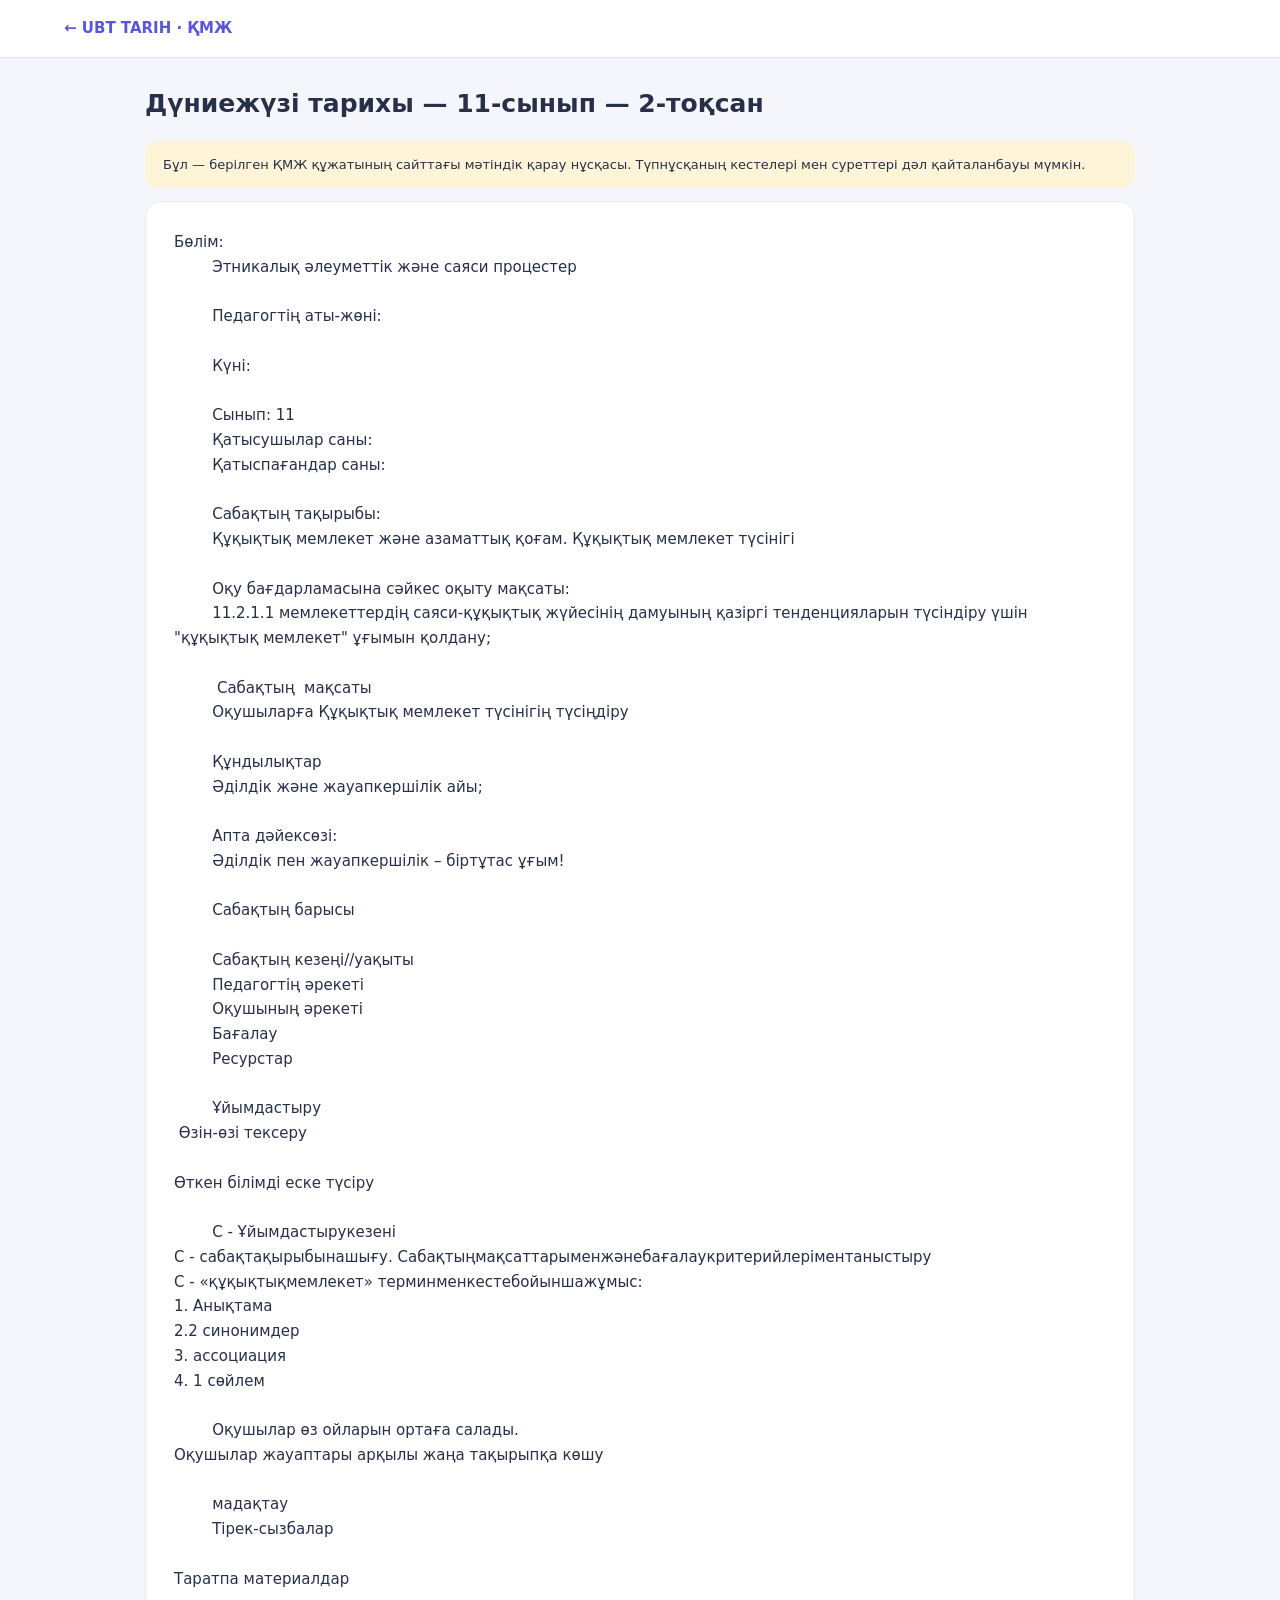
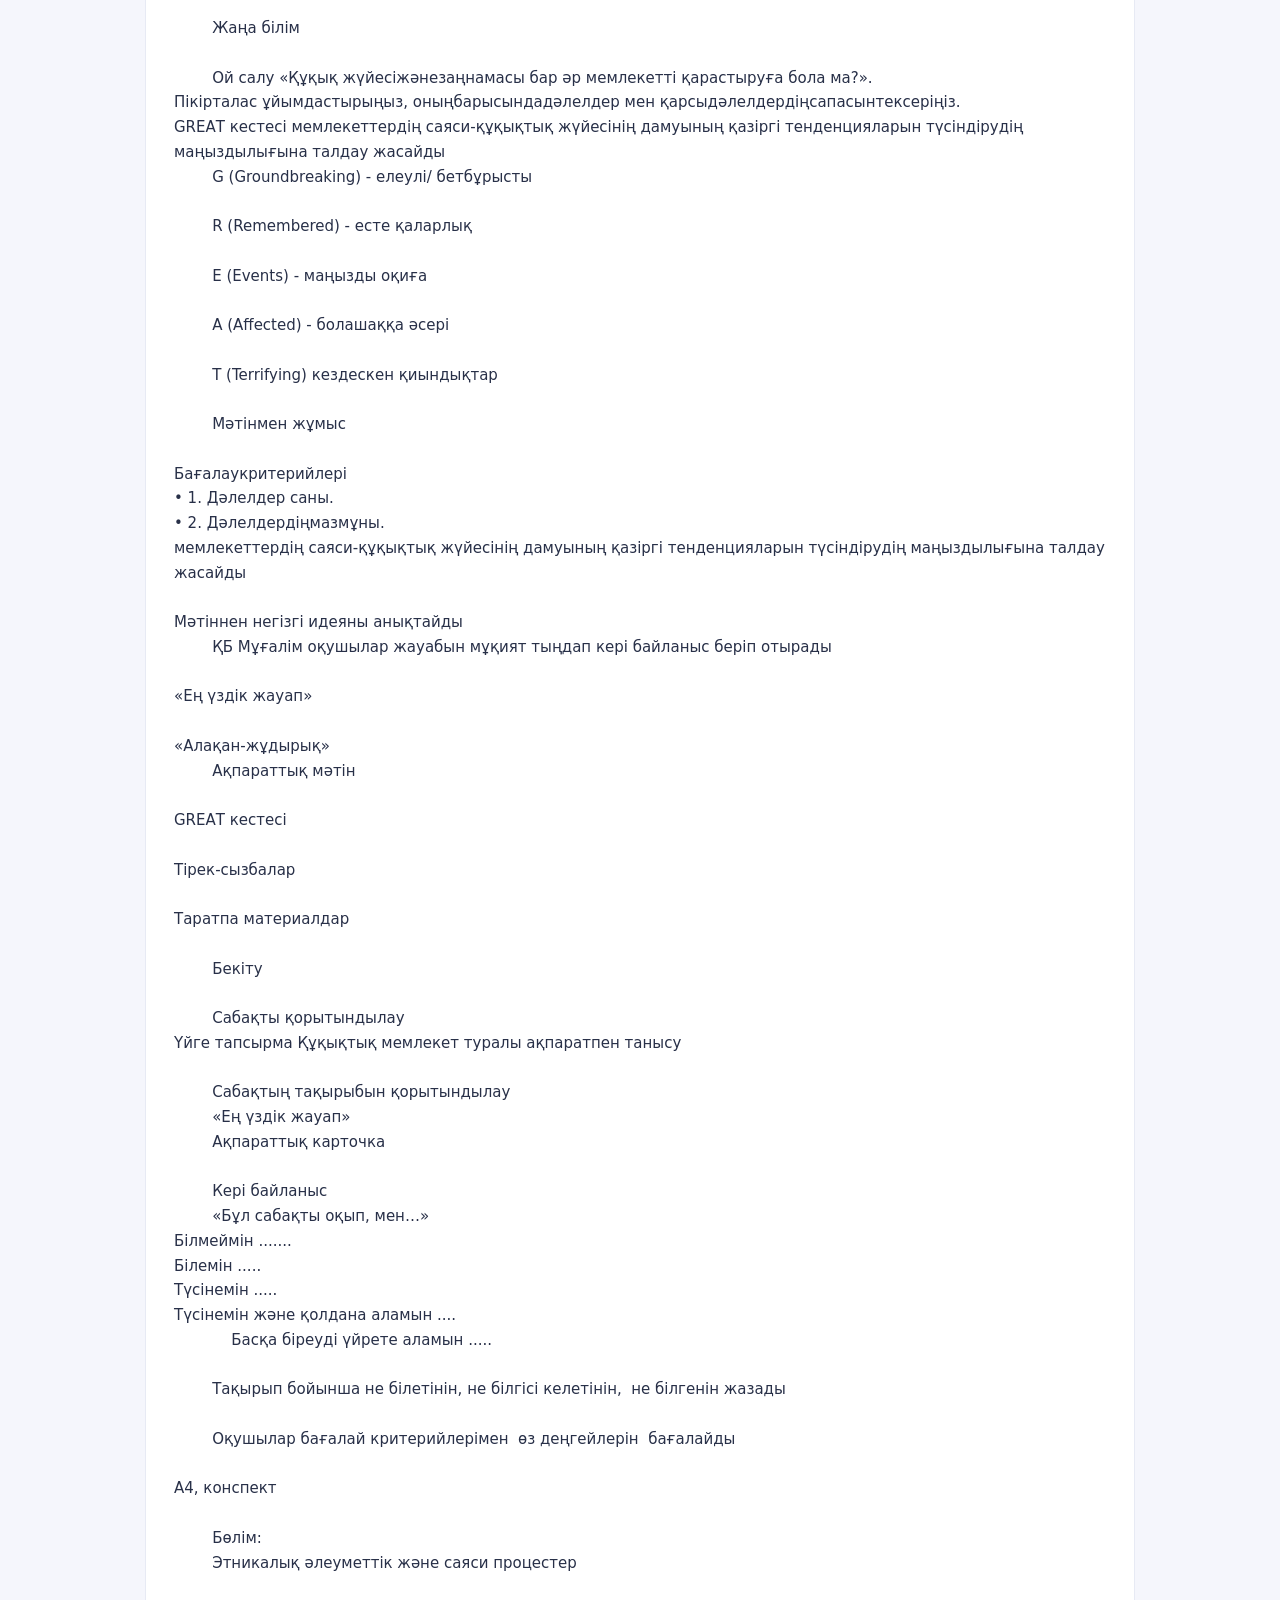
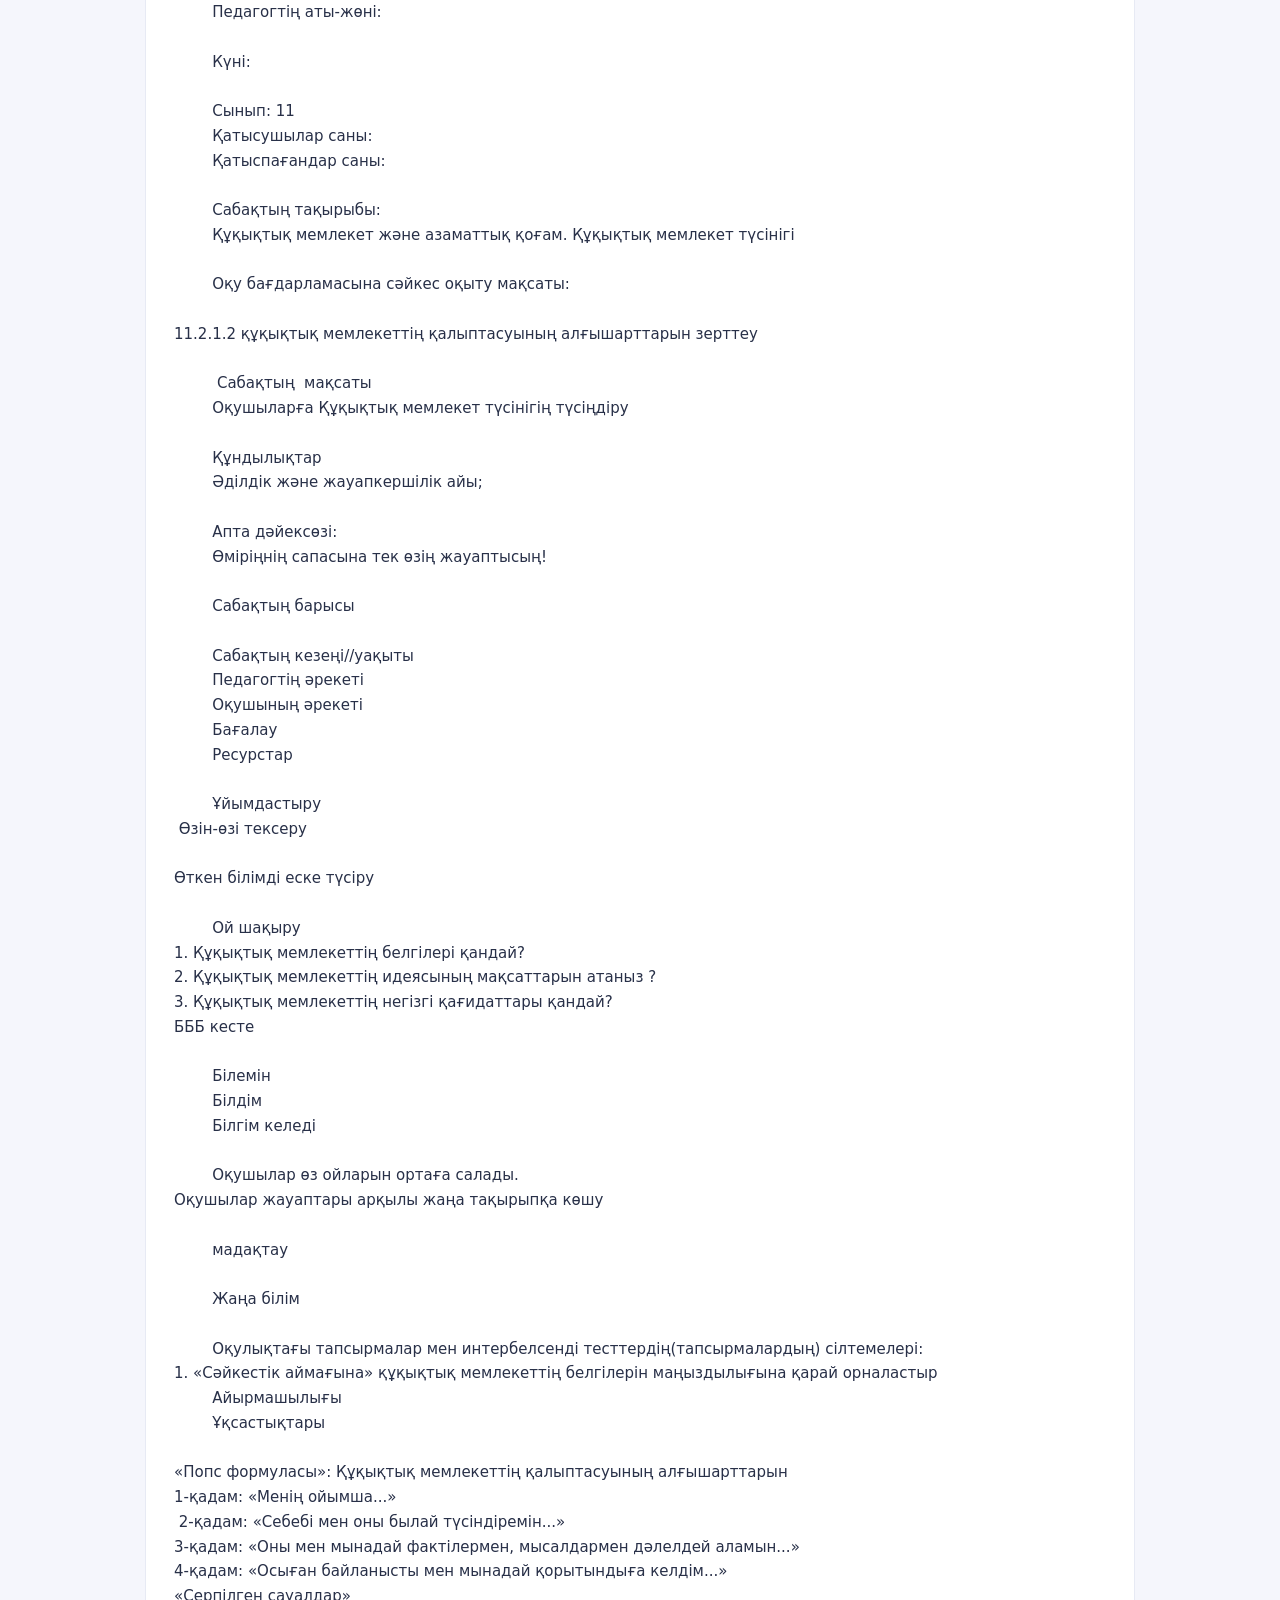
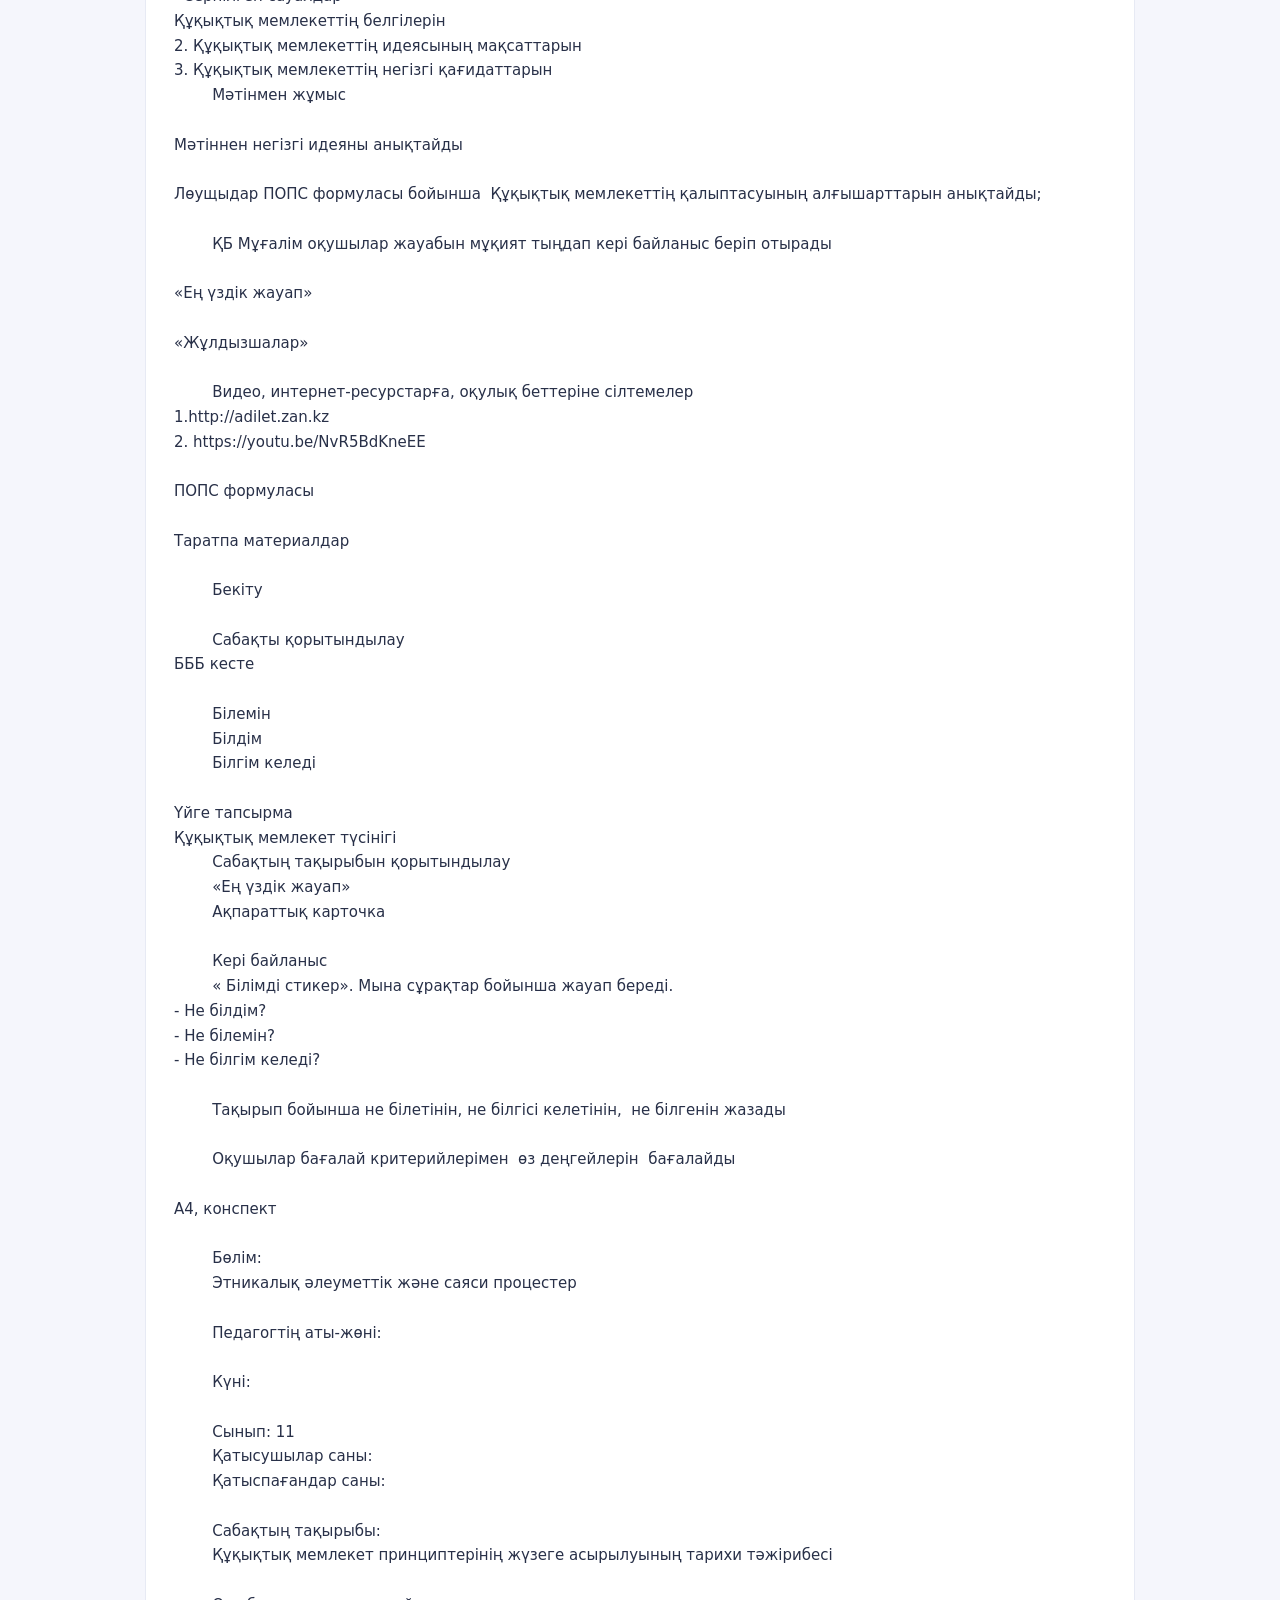
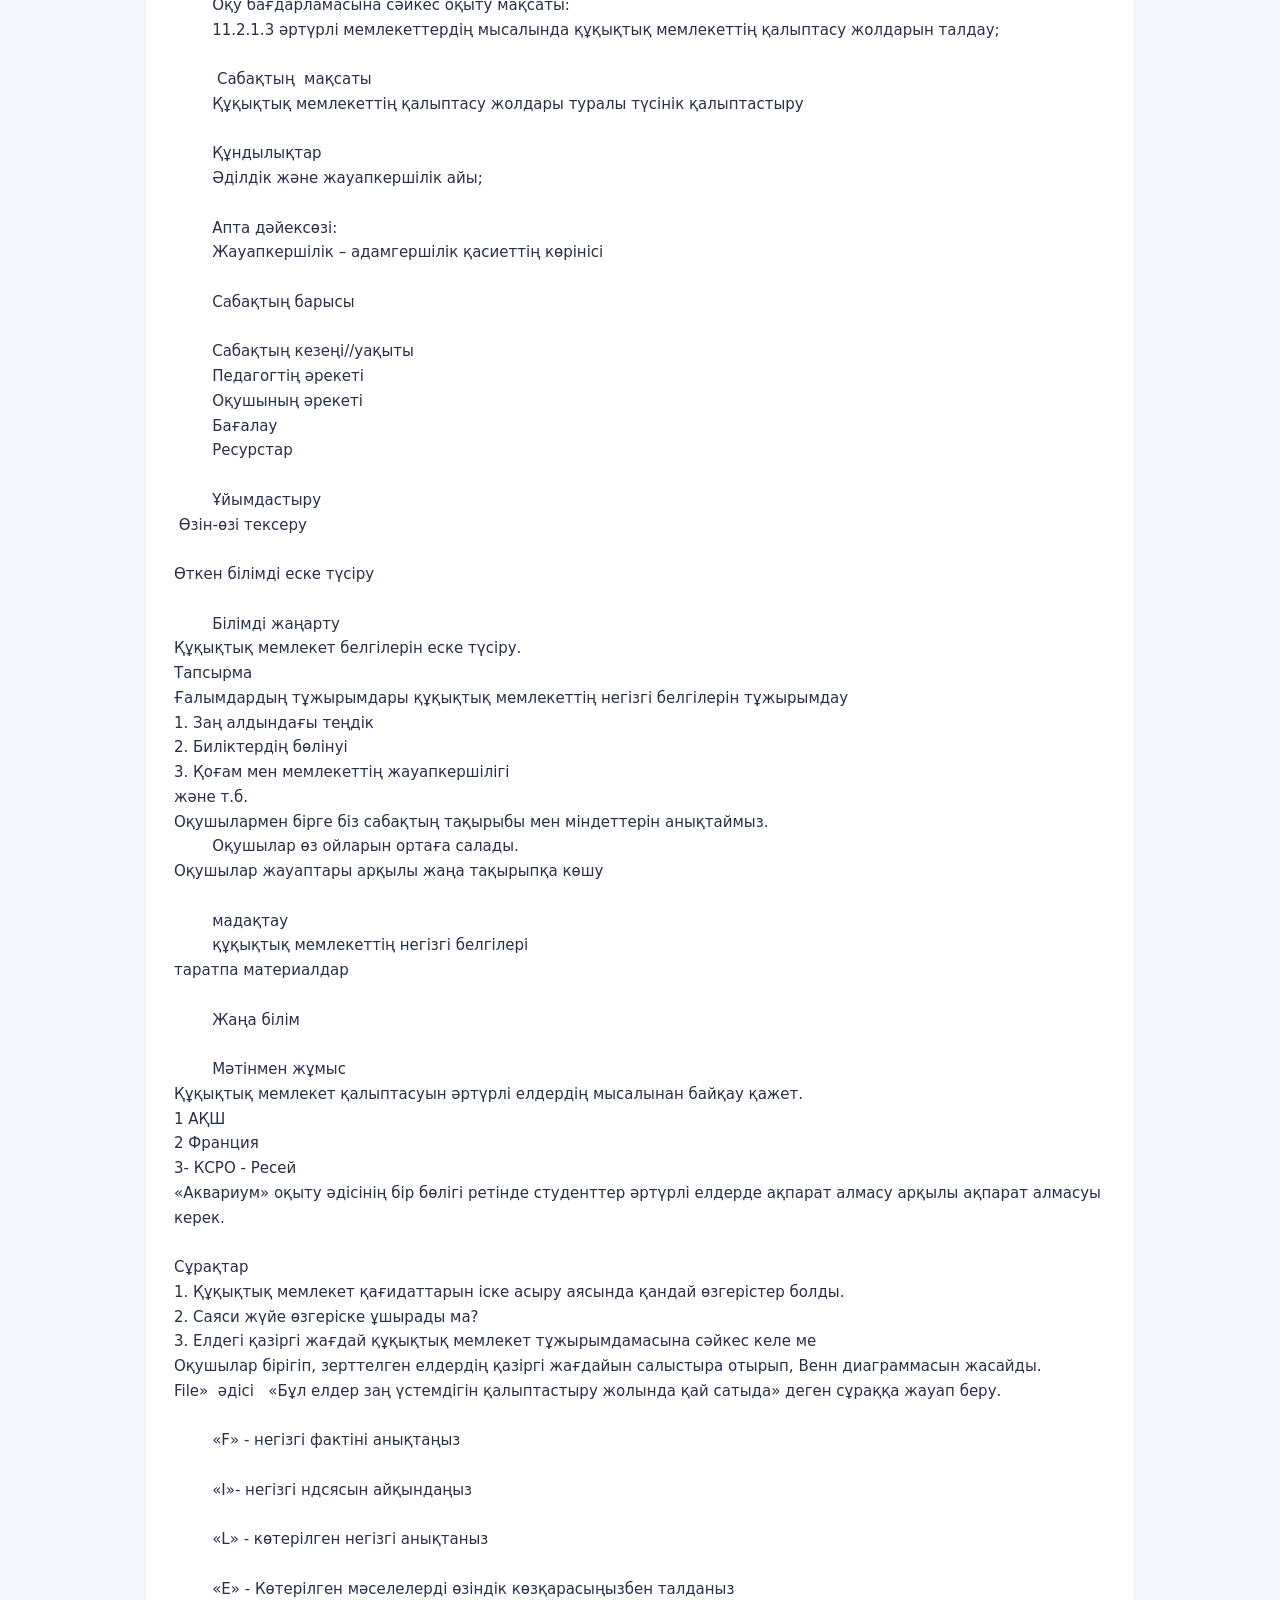
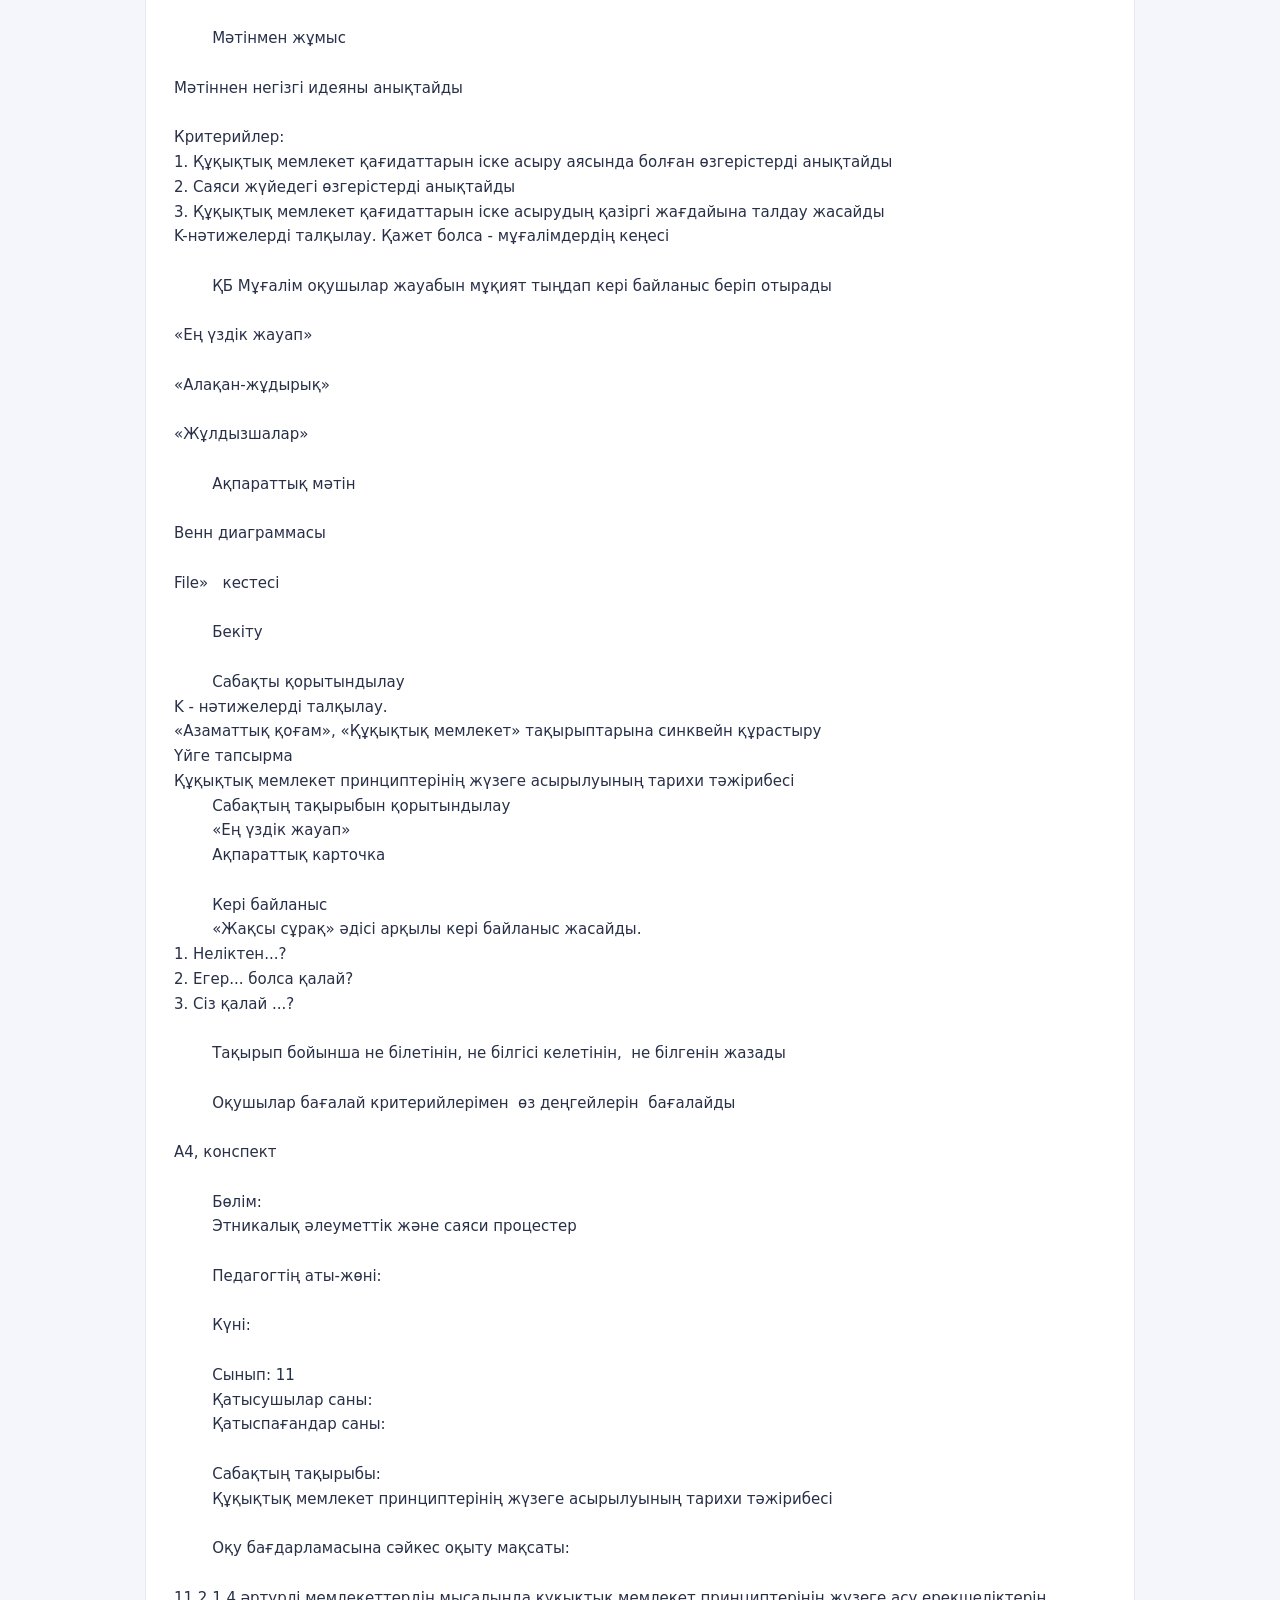
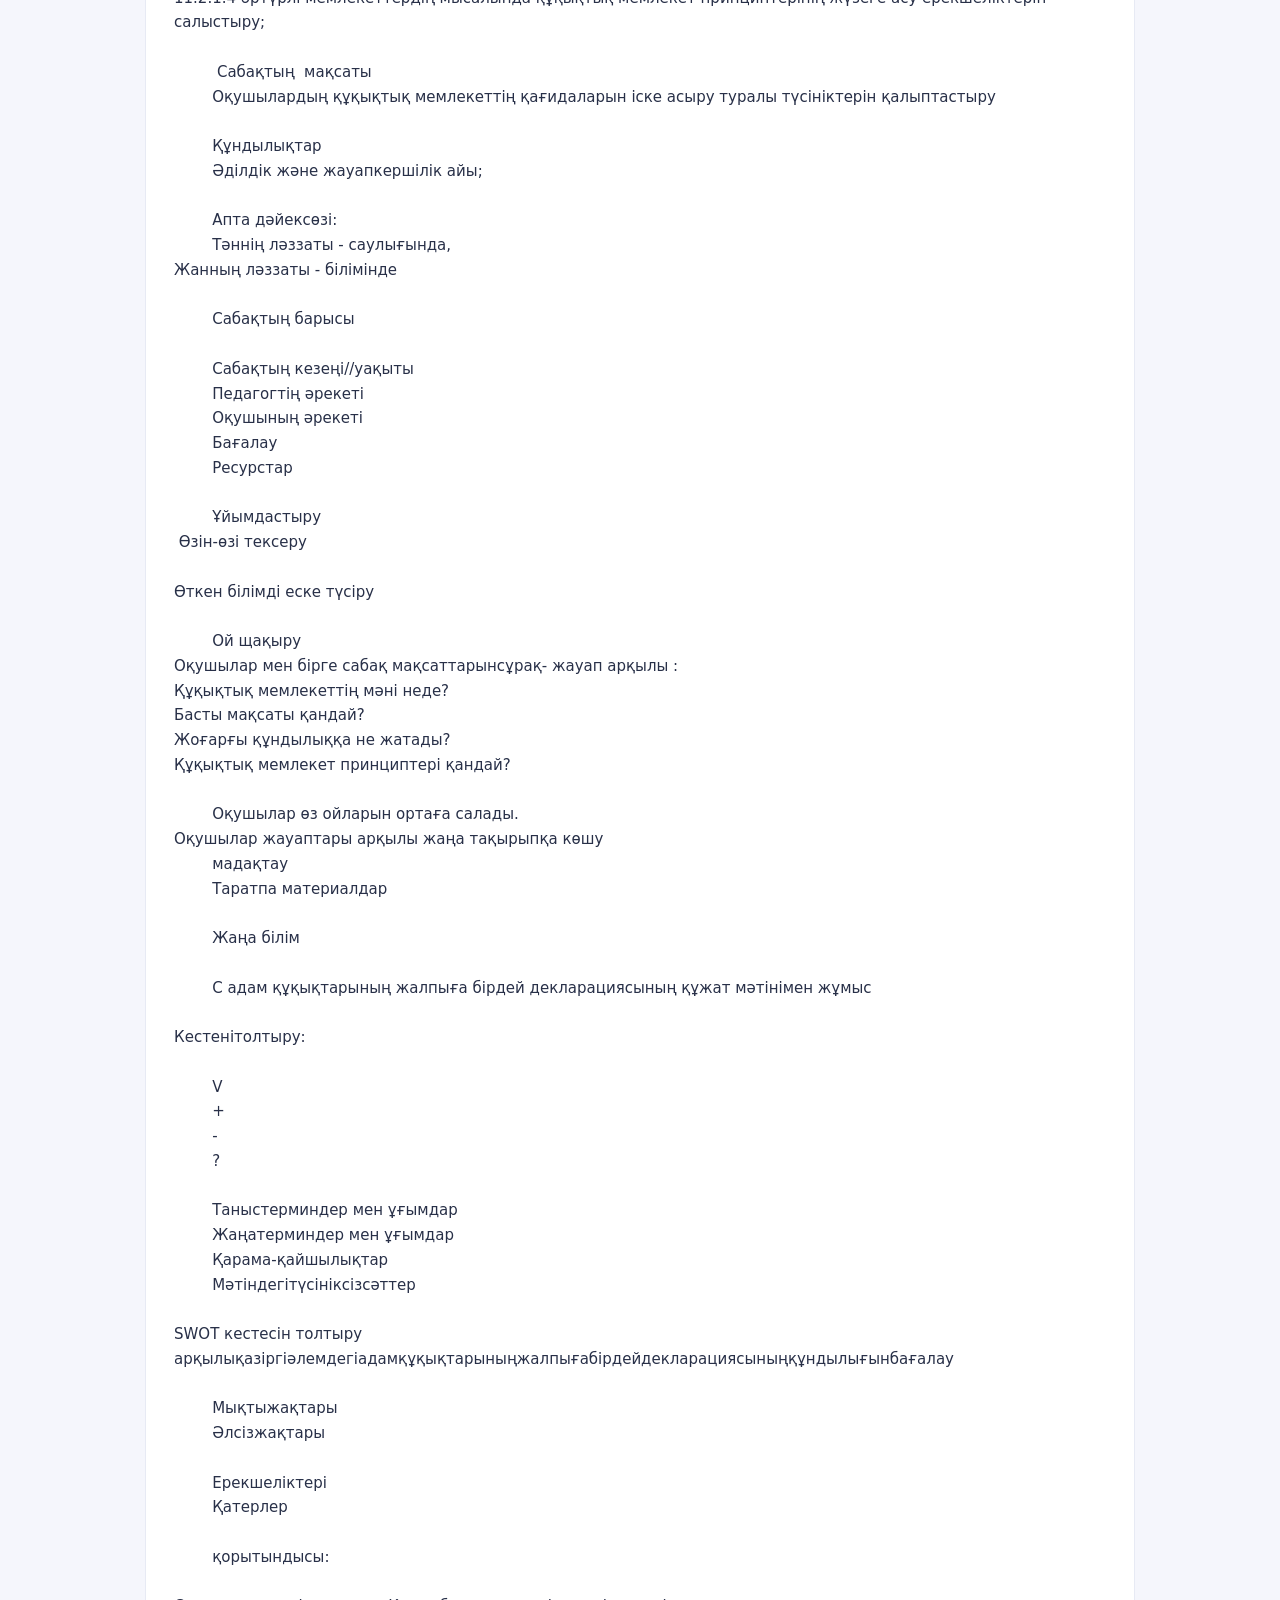
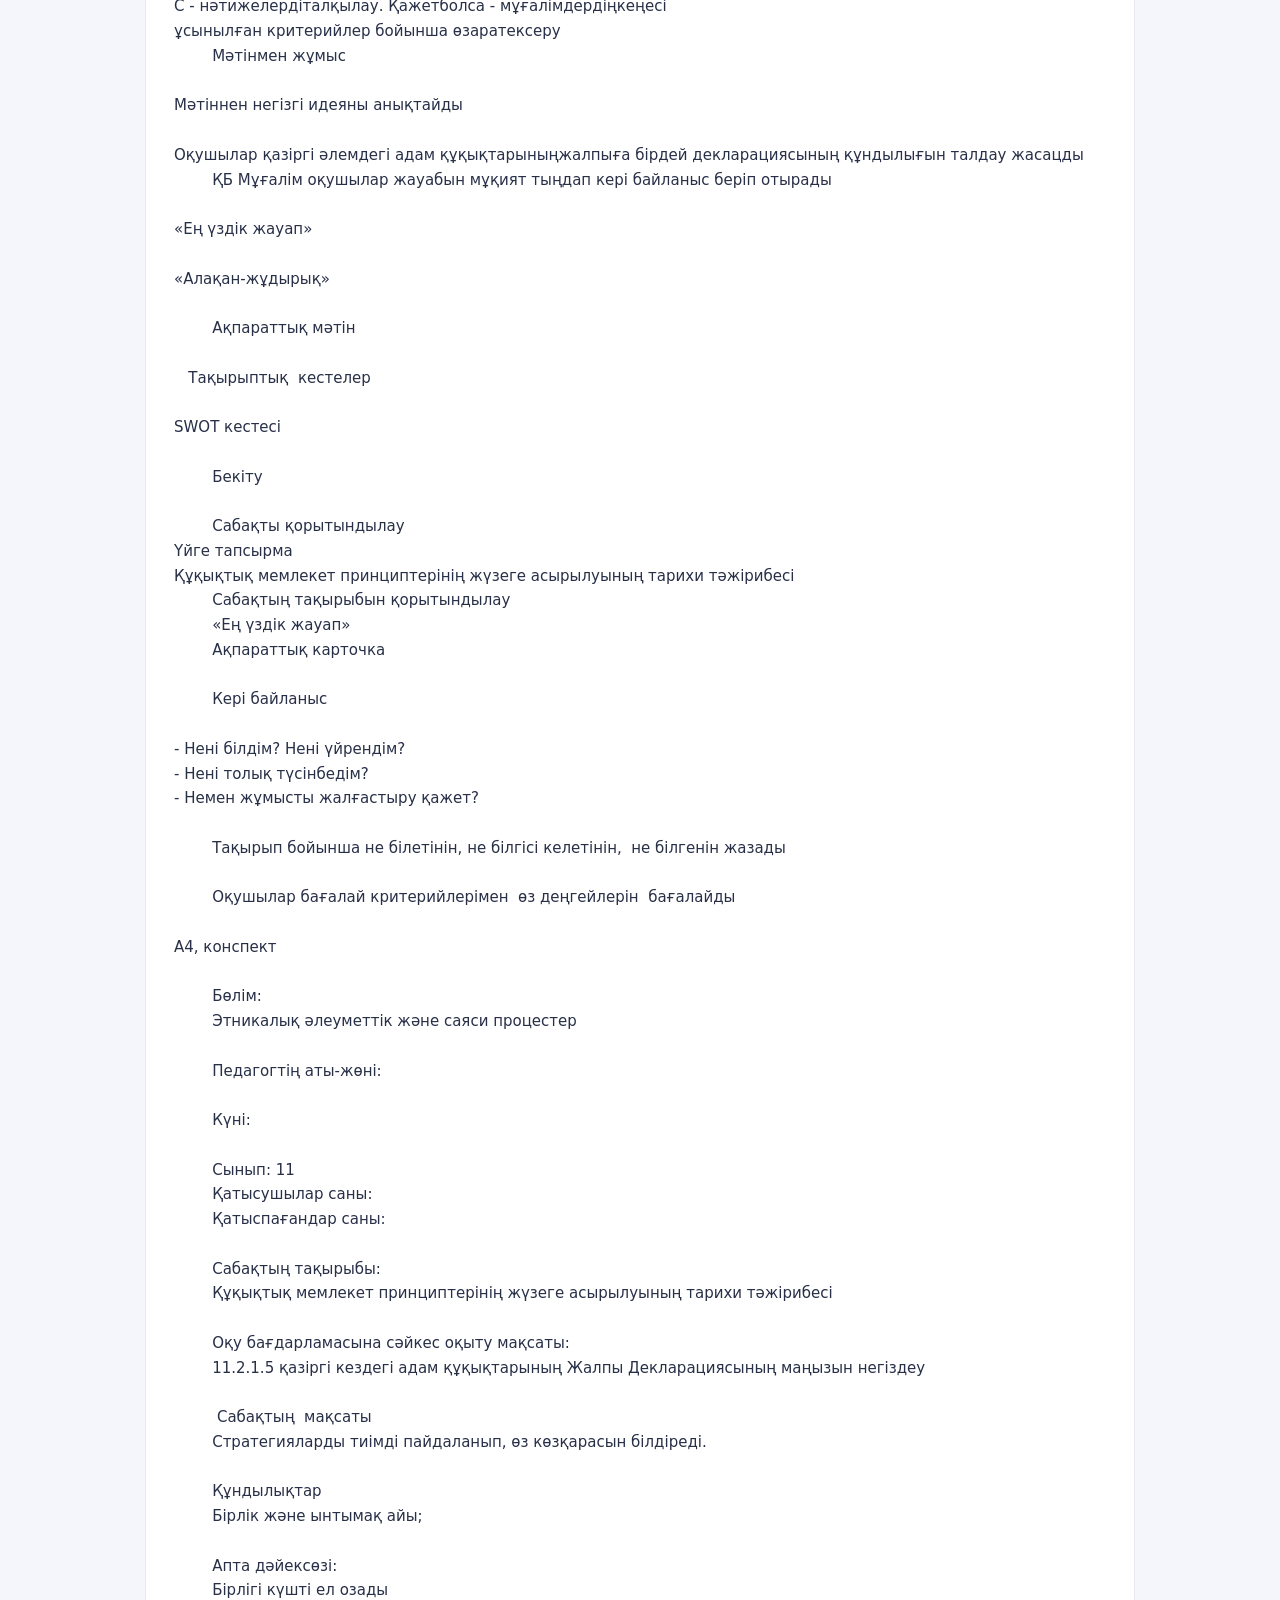
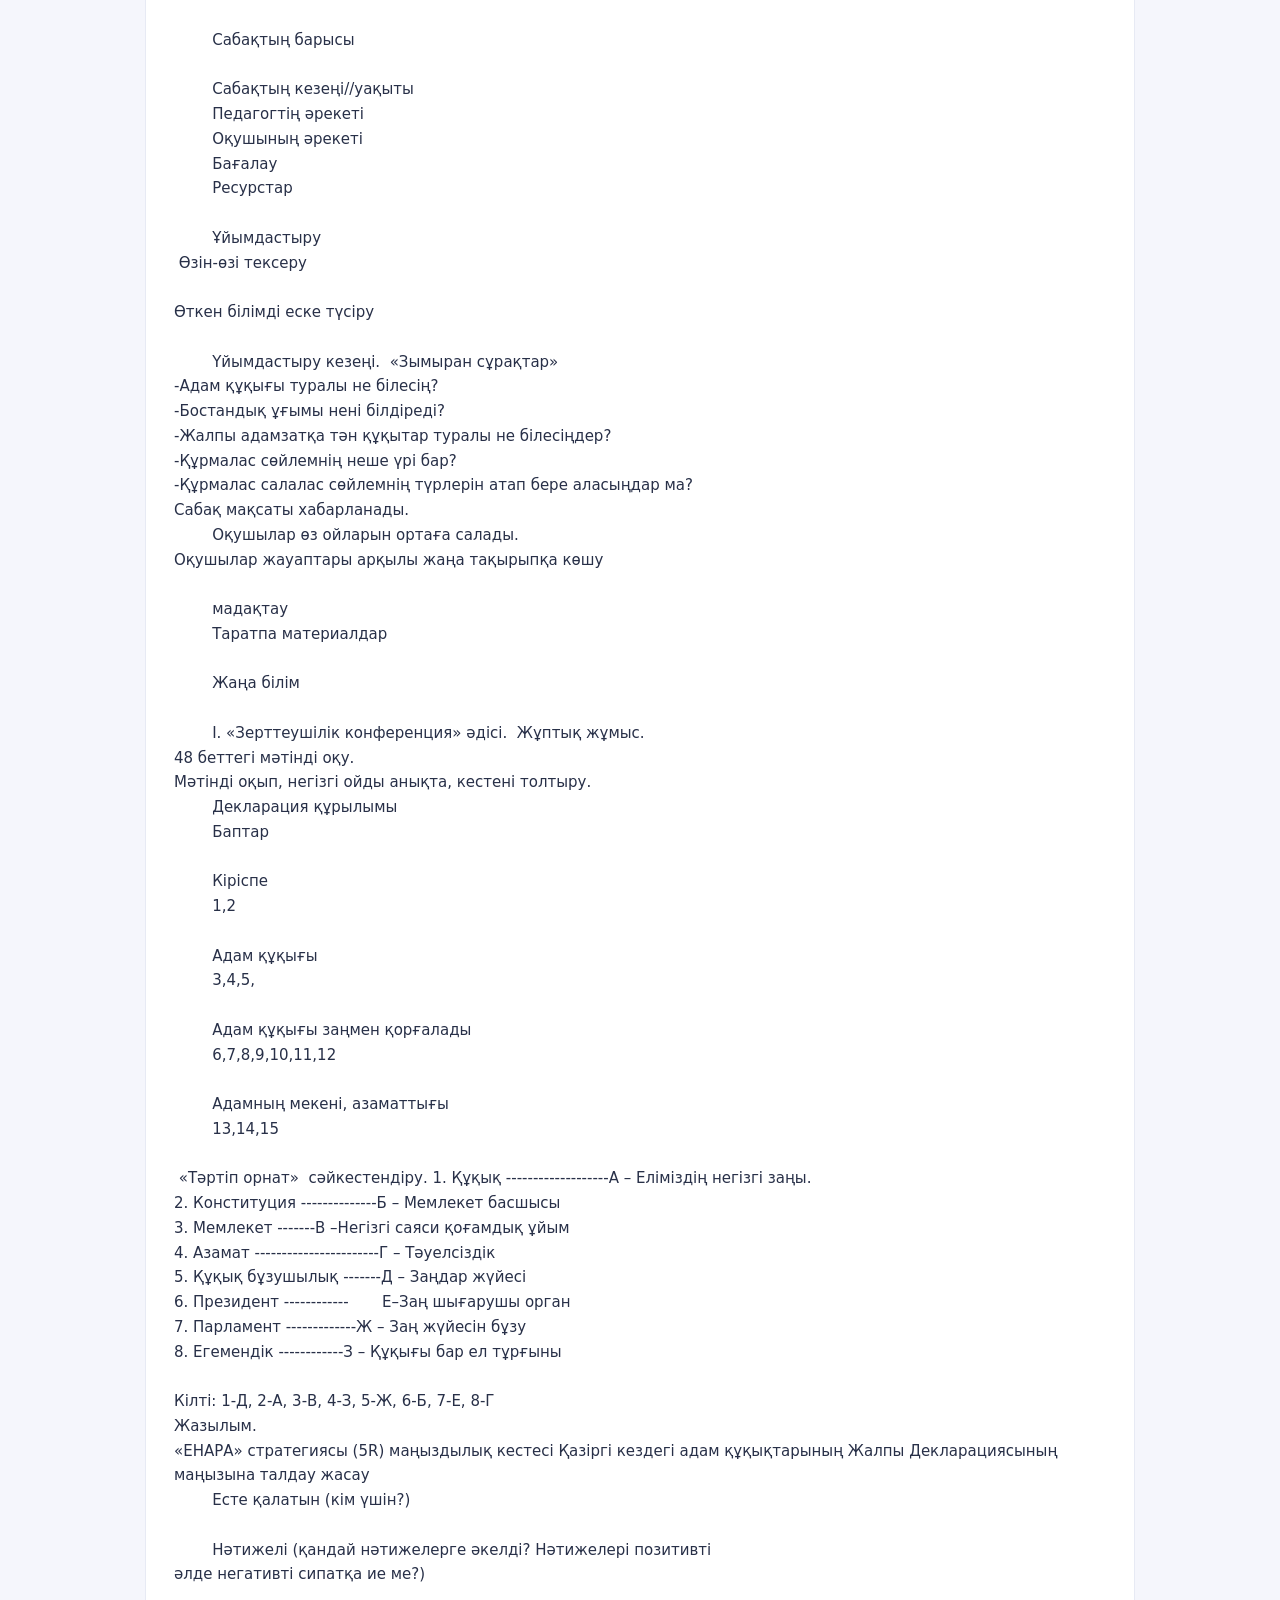
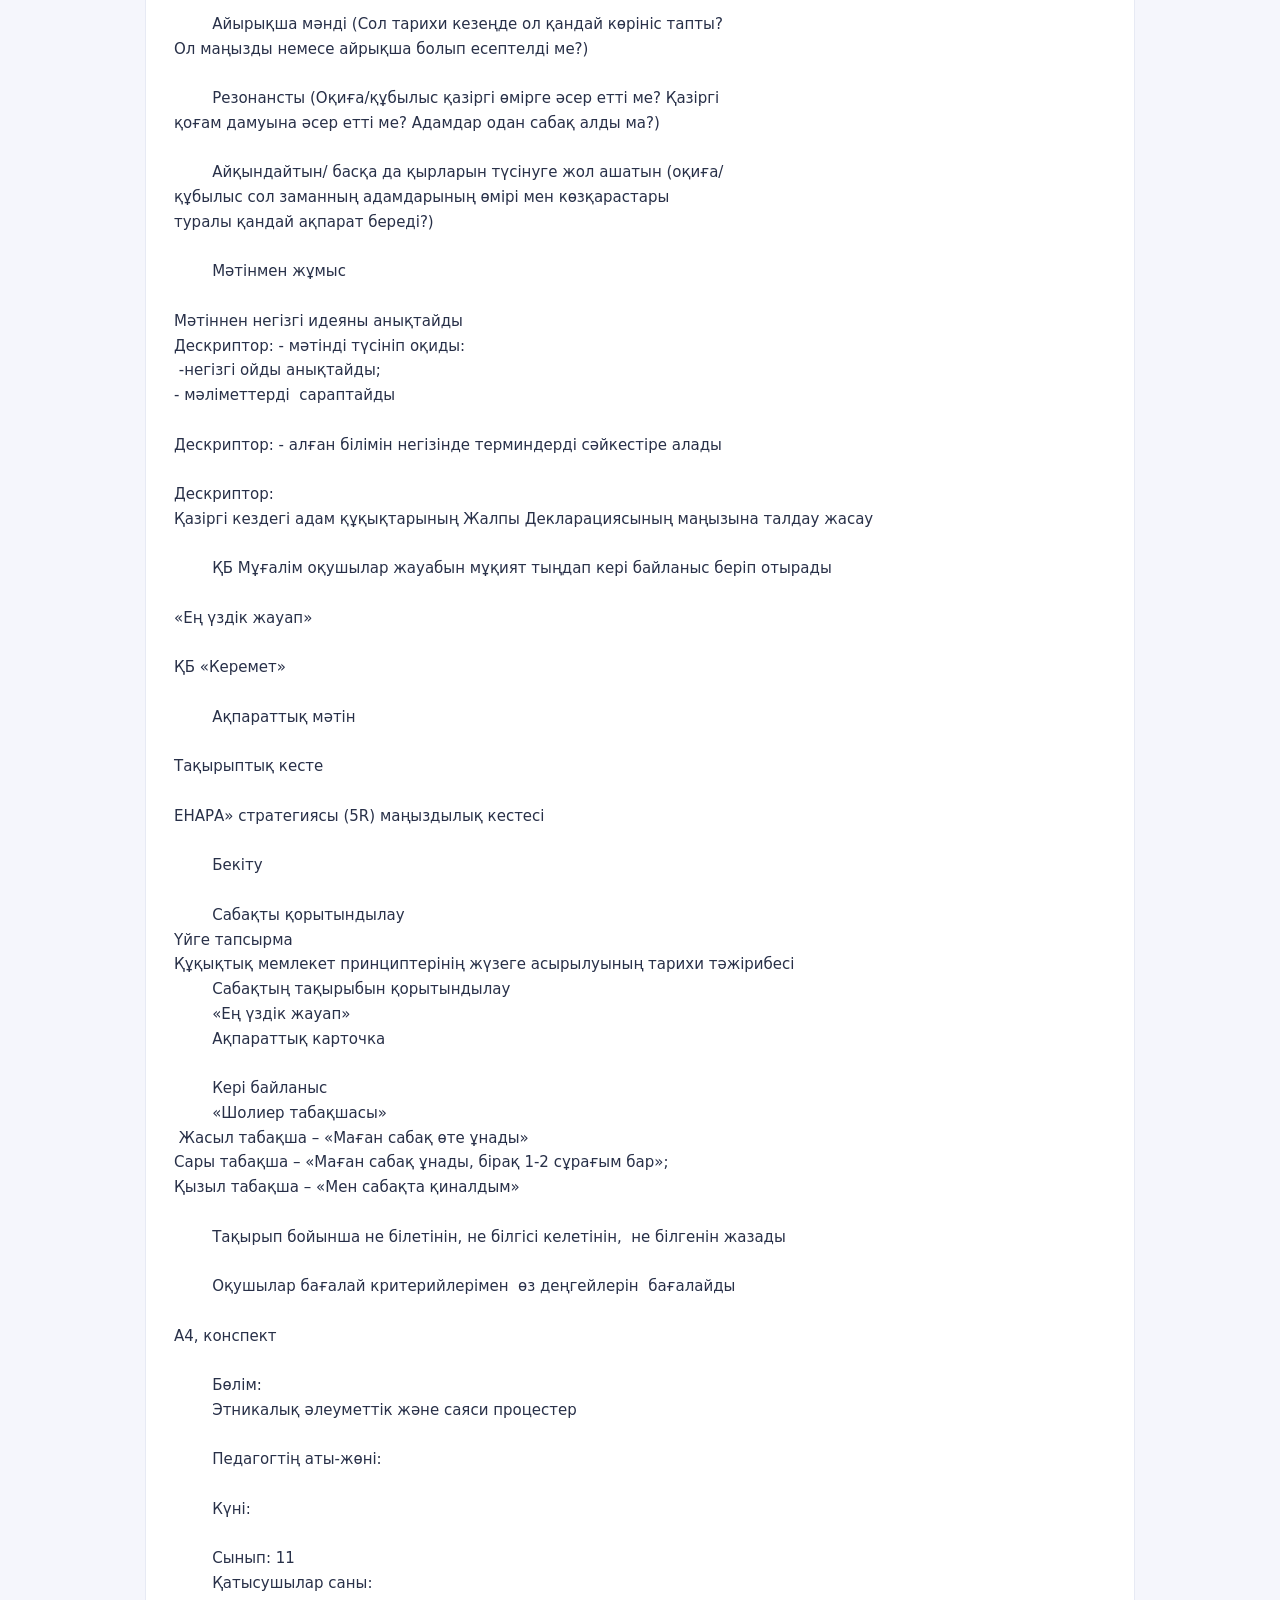
<file: qmj/world-11-q2.html>
<!doctype html><html lang="kk"><head><meta charset="utf-8"><meta name="viewport" content="width=device-width,initial-scale=1"><title>Дүниежүзі тарихы — 11-сынып — 2-тоқсан — ҚМЖ</title><style>body{margin:0;background:#f5f6fc;color:#283048;font:15px/1.65 system-ui,sans-serif}.bar{padding:16px 5%;background:white;border-bottom:1px solid #dfe2ee}.bar a{color:#5a56d8;text-decoration:none;font-weight:700}.wrap{max-width:990px;margin:25px auto;padding:0 16px}h1{font-size:25px}.note{background:#fff4d8;padding:13px 18px;border-radius:12px;font-size:13px}article{background:#fff;border:1px solid #e7eaf4;border-radius:16px;padding:28px;white-space:pre-wrap;overflow-wrap:anywhere} @media(max-width:600px){article{padding:16px;font-size:14px}}</style></head><body><div class="bar"><a href="/?section=qmj">← UBT TARIH · ҚМЖ</a></div><div class="wrap"><h1>Дүниежүзі тарихы — 11-сынып — 2-тоқсан</h1><p class="note">Бұл — берілген ҚМЖ құжатының сайттағы мәтіндік қарау нұсқасы. Түпнұсқаның кестелері мен суреттері дәл қайталанбауы мүмкін.</p><article>Бөлім:
	Этникалық әлеуметтік және саяси процестер

	Педагогтің аты-жөні:

	Күні:

	Сынып: 11
	Қатысушылар саны: 
	Қатыспағандар саны:

	Сабақтың тақырыбы:
	Құқықтық мемлекет және азаматтық қоғам. Құқықтық мемлекет түсінігі

	Оқу бағдарламасына сәйкес оқыту мақсаты:
	11.2.1.1 мемлекеттердің саяси-құқықтық жүйесінің дамуының қазіргі тенденцияларын түсіндіру үшін "құқықтық мемлекет" ұғымын қолдану;

	 Сабақтың  мақсаты
	Оқушыларға Құқықтық мемлекет түсінігің түсіңдіру

	Құндылықтар
	Әділдік және жауапкершілік айы;

	Апта дәйексөзі:
	Әділдік пен жауапкершілік – біртұтас ұғым!

	Сабақтың барысы

	Сабақтың кезеңі//уақыты
	Педагогтің әрекеті
	Оқушының әрекеті
	Бағалау
	Ресурстар

	Ұйымдастыру
 Өзін-өзі тексеру

Өткен білімді еске түсіру

	С - Ұйымдастырукезені
С - сабақтақырыбынашығу. Сабақтыңмақсаттарыменжәнебағалаукритерийлеріментаныстыру
С - «құқықтықмемлекет» терминменкестебойыншажұмыс:
1. Анықтама
2.2 синонимдер
3. ассоциация
4. 1 сөйлем

	Оқушылар өз ойларын ортаға салады.
Оқушылар жауаптары арқылы жаңа тақырыпқа көшу

	мадақтау
	Тірек-сызбалар

Таратпа материалдар

	Жаңа білім

	Ой салу «Құқық жүйесіжәнезаңнамасы бар әр мемлекетті қарастыруға бола ма?».
Пікірталас ұйымдастырыңыз, оныңбарысындадәлелдер мен қарсыдәлелдердіңсапасынтексеріңіз.
GREАT кестесі мемлекеттердің саяси-құқықтық жүйесінің дамуының қазіргі тенденцияларын түсіндірудің маңыздылығына талдау жасайды
	G (Groundbreaking) - елеулі/ бетбұрысты 

	R (Remembered) - есте қаларлық 

	E (Events) - маңызды оқиға 

	А (Affected) - болашаққа әсері 

	T (Terrifying) кездескен қиындықтар 

	Мәтінмен жұмыс

Бағалаукритерийлері
• 1. Дәлелдер саны.
• 2. Дәлелдердіңмазмұны.
мемлекеттердің саяси-құқықтық жүйесінің дамуының қазіргі тенденцияларын түсіндірудің маңыздылығына талдау жасайды

Мәтіннен негізгі идеяны анықтайды
	ҚБ Мұғалім оқушылар жауабын мұқият тыңдап кері байланыс беріп отырады 

«Ең үздік жауап»

«Алақан-жұдырық»
	Ақпараттық мәтін

GREАT кестесі

Тірек-сызбалар

Таратпа материалдар

	Бекіту

	Сабақты қорытындылау
Үйге тапсырма Құқықтық мемлекет туралы ақпаратпен танысу

	Сабақтың тақырыбын қорытындылау
	«Ең үздік жауап»
	Ақпараттық карточка

	Кері байланыс
	«Бұл сабақты оқып, мен…» 
Білмеймін .......
Білемін .....
Түсінемін .....
Түсінемін және қолдана аламын ....
            Басқа біреуді үйрете аламын .....

	Тақырып бойынша не білетінін, не білгісі келетінін,  не білгенін жазады 

	Оқушылар бағалай критерийлерімен  өз деңгейлерін  бағалайды
	
А4, конспект 

	Бөлім:
	Этникалық әлеуметтік және саяси процестер

	Педагогтің аты-жөні:

	Күні:

	Сынып: 11
	Қатысушылар саны: 
	Қатыспағандар саны:

	Сабақтың тақырыбы:
	Құқықтық мемлекет және азаматтық қоғам. Құқықтық мемлекет түсінігі

	Оқу бағдарламасына сәйкес оқыту мақсаты:
	
11.2.1.2 құқықтық мемлекеттің қалыптасуының алғышарттарын зерттеу

	 Сабақтың  мақсаты
	Оқушыларға Құқықтық мемлекет түсінігің түсіңдіру

	Құндылықтар
	Әділдік және жауапкершілік айы;

	Апта дәйексөзі:
	Өміріңнің сапасына тек өзің жауаптысың!

	Сабақтың барысы

	Сабақтың кезеңі//уақыты
	Педагогтің әрекеті
	Оқушының әрекеті
	Бағалау
	Ресурстар

	Ұйымдастыру
 Өзін-өзі тексеру

Өткен білімді еске түсіру

	Ой шақыру
1. Құқықтық мемлекеттің белгілері қандай?
2. Құқықтық мемлекеттің идеясының мақсаттарын атаныз ?
3. Құқықтық мемлекеттің негізгі қағидаттары қандай?
БББ кесте

	Білемін
	Білдім
	Білгім келеді

	Оқушылар өз ойларын ортаға салады.
Оқушылар жауаптары арқылы жаңа тақырыпқа көшу

	мадақтау

	Жаңа білім

	Оқулықтағы тапсырмалар мен интербелсенді тесттердің(тапсырмалардың) сілтемелері:
1. «Сәйкестік аймағына» құқықтық мемлекеттің белгілерін маңыздылығына қарай орналастыр
	Айырмашылығы
	Ұқсастықтары

«Попс формуласы»: Құқықтық мемлекеттің қалыптасуының алғышарттарын
1-қадам: «Менің ойымша...»
 2-қадам: «Себебі мен оны былай түсіндіремін...» 
3-қадам: «Оны мен мынадай фактілермен, мысалдармен дәлелдей аламын...» 
4-қадам: «Осыған байланысты мен мынадай қорытындыға келдім...»
«Серпілген сауалдар»
Құқықтық мемлекеттің белгілерін
2. Құқықтық мемлекеттің идеясының мақсаттарын 
3. Құқықтық мемлекеттің негізгі қағидаттарын
	Мәтінмен жұмыс

Мәтіннен негізгі идеяны анықтайды

Лөущыдар ПОПС формуласы бойынша  Құқықтық мемлекеттің қалыптасуының алғышарттарын анықтайды;

	ҚБ Мұғалім оқушылар жауабын мұқият тыңдап кері байланыс беріп отырады 

«Ең үздік жауап»

«Жұлдызшалар»

	Видео, интернет-ресурстарға, оқулық беттеріне сілтемелер
1.http://adilet.zan.kz
2. https://youtu.be/NvR5BdKneEE

ПОПС формуласы

Таратпа материалдар

	Бекіту

	Сабақты қорытындылау
БББ кесте

	Білемін
	Білдім
	Білгім келеді

Үйге тапсырма
Құқықтық мемлекет түсінігі
	Сабақтың тақырыбын қорытындылау
	«Ең үздік жауап»
	Ақпараттық карточка

	Кері байланыс
	« Білімді стикер». Мына сұрақтар бойынша жауап береді.
- Не білдім?
- Не білемін?
- Не білгім келеді?

	Тақырып бойынша не білетінін, не білгісі келетінін,  не білгенін жазады 

	Оқушылар бағалай критерийлерімен  өз деңгейлерін  бағалайды
	
А4, конспект 

	Бөлім:
	Этникалық әлеуметтік және саяси процестер

	Педагогтің аты-жөні:

	Күні:

	Сынып: 11
	Қатысушылар саны: 
	Қатыспағандар саны:

	Сабақтың тақырыбы:
	Құқықтық мемлекет принциптерінің жүзеге асырылуының тарихи тәжірибесі

	Оқу бағдарламасына сәйкес оқыту мақсаты:
	11.2.1.3 әртүрлі мемлекеттердің мысалында құқықтық мемлекеттің қалыптасу жолдарын талдау;

	 Сабақтың  мақсаты
	Құқықтық мемлекеттің қалыптасу жолдары туралы түсінік қалыптастыру

	Құндылықтар
	Әділдік және жауапкершілік айы;

	Апта дәйексөзі:
	Жауапкершілік – адамгершілік қасиеттің көрінісі

	Сабақтың барысы

	Сабақтың кезеңі//уақыты
	Педагогтің әрекеті
	Оқушының әрекеті
	Бағалау
	Ресурстар

	Ұйымдастыру
 Өзін-өзі тексеру

Өткен білімді еске түсіру

	Білімді жаңарту
Құқықтық мемлекет белгілерін еске түсіру.
Тапсырма
Ғалымдардың тұжырымдары құқықтық мемлекеттің негізгі белгілерін тұжырымдау
1. Заң алдындағы теңдік
2. Биліктердің бөлінуі
3. Қоғам мен мемлекеттің жауапкершілігі
және т.б.
Оқушылармен бірге біз сабақтың тақырыбы мен міндеттерін анықтаймыз.
	Оқушылар өз ойларын ортаға салады.
Оқушылар жауаптары арқылы жаңа тақырыпқа көшу

	мадақтау
	құқықтық мемлекеттің негізгі белгілері
таратпа материалдар

	Жаңа білім

	Мәтінмен жұмыс
Құқықтық мемлекет қалыптасуын әртүрлі елдердің мысалынан байқау қажет.
1 АҚШ
2 Франция
3- КСРО - Ресей
«Аквариум» оқыту әдісінің бір бөлігі ретінде студенттер әртүрлі елдерде ақпарат алмасу арқылы ақпарат алмасуы керек.

Сұрақтар
1. Құқықтық мемлекет қағидаттарын іске асыру аясында қандай өзгерістер болды.
2. Саяси жүйе өзгеріске ұшырады ма?
3. Елдегі қазіргі жағдай құқықтық мемлекет тұжырымдамасына сәйкес келе ме
Оқушылар бірігіп, зерттелген елдердің қазіргі жағдайын салыстыра отырып, Венн диаграммасын жасайды. 
File»  әдісі   «Бұл елдер заң үстемдігін қалыптастыру жолында қай сатыда» деген сұраққа жауап беру.

	«F» - негізгі фактіні анықтаңыз

	«І»- негізгі ндсясын айқындаңыз

	«L» - көтерілген негізгі анықтаныз

	«Е» - Көтерілген мәселелерді өзіндік көзқарасыңызбен талданыз

	Мәтінмен жұмыс

Мәтіннен негізгі идеяны анықтайды

Критерийлер:
1. Құқықтық мемлекет қағидаттарын іске асыру аясында болған өзгерістерді анықтайды
2. Саяси жүйедегі өзгерістерді анықтайды
3. Құқықтық мемлекет қағидаттарын іске асырудың қазіргі жағдайына талдау жасайды
K-нәтижелерді талқылау. Қажет болса - мұғалімдердің кеңесі

	ҚБ Мұғалім оқушылар жауабын мұқият тыңдап кері байланыс беріп отырады 

«Ең үздік жауап»

«Алақан-жұдырық»

«Жұлдызшалар»

	Ақпараттық мәтін

Венн диаграммасы

File»   кестесі

	Бекіту

	Сабақты қорытындылау 
K - нәтижелерді талқылау.
«Азаматтық қоғам», «Құқықтық мемлекет» тақырыптарына синквейн құрастыру
Үйге тапсырма
Құқықтық мемлекет принциптерінің жүзеге асырылуының тарихи тәжірибесі
	Сабақтың тақырыбын қорытындылау
	«Ең үздік жауап»
	Ақпараттық карточка

	Кері байланыс
	«Жақсы сұрақ» әдісі арқылы кері байланыс жасайды.
1. Неліктен...?
2. Егер... болса қалай?
3. Сіз қалай ...?

	Тақырып бойынша не білетінін, не білгісі келетінін,  не білгенін жазады 

	Оқушылар бағалай критерийлерімен  өз деңгейлерін  бағалайды
	
А4, конспект 

	Бөлім:
	Этникалық әлеуметтік және саяси процестер

	Педагогтің аты-жөні:

	Күні:

	Сынып: 11
	Қатысушылар саны: 
	Қатыспағандар саны:

	Сабақтың тақырыбы:
	Құқықтық мемлекет принциптерінің жүзеге асырылуының тарихи тәжірибесі

	Оқу бағдарламасына сәйкес оқыту мақсаты:
	
11.2.1.4 әртүрлі мемлекеттердің мысалында құқықтық мемлекет принциптерінің жүзеге асу ерекшеліктерін салыстыру;

	 Сабақтың  мақсаты
	Оқушылардың құқықтық мемлекеттің қағидаларын іске асыру туралы түсініктерін қалыптастыру

	Құндылықтар
	Әділдік және жауапкершілік айы;

	Апта дәйексөзі:
	Тәннің ләззаты - саулығында,
Жанның ләззаты - білімінде

	Сабақтың барысы

	Сабақтың кезеңі//уақыты
	Педагогтің әрекеті
	Оқушының әрекеті
	Бағалау
	Ресурстар

	Ұйымдастыру
 Өзін-өзі тексеру

Өткен білімді еске түсіру

	Ой щақыру
Оқушылар мен бірге сабақ мақсаттарынсұрақ- жауап арқылы :
Құқықтық мемлекеттің мәні неде?
Басты мақсаты қандай?
Жоғарғы құндылыққа не жатады? 
Құқықтық мемлекет принциптері қандай?

	Оқушылар өз ойларын ортаға салады.
Оқушылар жауаптары арқылы жаңа тақырыпқа көшу
	мадақтау
	Таратпа материалдар

	Жаңа білім

	С адам құқықтарының жалпыға бірдей декларациясының құжат мәтінімен жұмыс

Кестенітолтыру:

	V
	+
	-
	?

	Таныстерминдер мен ұғымдар
	Жаңатерминдер мен ұғымдар
	Қарама-қайшылықтар
	Мәтіндегітүсініксізсәттер

SWOT кестесін толтыру арқылықазіргіәлемдегіадамқұқықтарыныңжалпығабірдейдекларациясыныңқұндылығынбағалау

	Мықтыжақтары
	Әлсізжақтары

	Ерекшеліктері
	Қатерлер

	қорытындысы:

С - нәтижелердіталқылау. Қажетболса - мұғалімдердіңкеңесі
ұсынылған критерийлер бойынша өзаратексеру
	Мәтінмен жұмыс

Мәтіннен негізгі идеяны анықтайды

Оқушылар қазіргі әлемдегі адам құқықтарыныңжалпыға бірдей декларациясының құндылығын талдау жасацды
	ҚБ Мұғалім оқушылар жауабын мұқият тыңдап кері байланыс беріп отырады 

«Ең үздік жауап»

«Алақан-жұдырық»

	Ақпараттық мәтін

   Тақырыптық  кестелер

SWOT кестесі

	Бекіту

	Сабақты қорытындылау
Үйге тапсырма
Құқықтық мемлекет принциптерінің жүзеге асырылуының тарихи тәжірибесі
	Сабақтың тақырыбын қорытындылау
	«Ең үздік жауап»
	Ақпараттық карточка

	Кері байланыс
	
- Нені білдім? Нені үйрендім?
- Нені толық түсінбедім?
- Немен жұмысты жалғастыру қажет?

	Тақырып бойынша не білетінін, не білгісі келетінін,  не білгенін жазады 

	Оқушылар бағалай критерийлерімен  өз деңгейлерін  бағалайды
	
А4, конспект 

	Бөлім:
	Этникалық әлеуметтік және саяси процестер

	Педагогтің аты-жөні:

	Күні:

	Сынып: 11
	Қатысушылар саны: 
	Қатыспағандар саны:

	Сабақтың тақырыбы:
	Құқықтық мемлекет принциптерінің жүзеге асырылуының тарихи тәжірибесі

	Оқу бағдарламасына сәйкес оқыту мақсаты:
	11.2.1.5 қазіргі кездегі адам құқықтарының Жалпы Декларациясының маңызын негіздеу

	 Сабақтың  мақсаты
	Стратегияларды тиімді пайдаланып, өз көзқарасын білдіреді.

	Құндылықтар
	Бірлік және ынтымақ айы;

	Апта дәйексөзі:
	Бірлігі күшті ел озады

	Сабақтың барысы

	Сабақтың кезеңі//уақыты
	Педагогтің әрекеті
	Оқушының әрекеті
	Бағалау
	Ресурстар

	Ұйымдастыру
 Өзін-өзі тексеру

Өткен білімді еске түсіру

	Үйымдастыру кезеңі.  «Зымыран сұрақтар»
-Адам құқығы туралы не білесің?
-Бостандық ұғымы нені білдіреді?
-Жалпы адамзатқа тән құқытар туралы не білесіңдер?
-Құрмалас сөйлемнің неше үрі бар?
-Құрмалас салалас сөйлемнің түрлерін атап бере аласыңдар ма?
Сабақ мақсаты хабарланады. 
	Оқушылар өз ойларын ортаға салады.
Оқушылар жауаптары арқылы жаңа тақырыпқа көшу

	мадақтау
	Таратпа материалдар

	Жаңа білім

	І. «Зерттеушілік конференция» әдісі.  Жұптық жұмыс.
48 беттегі мәтінді оқу.
Мәтінді оқып, негізгі ойды анықта, кестені толтыру.
	Декларация құрылымы
	Баптар

	Кіріспе
	1,2

	Адам құқығы
	3,4,5,

	Адам құқығы заңмен қорғалады
	6,7,8,9,10,11,12

	Адамның мекені, азаматтығы
	13,14,15

 «Тәртіп орнат»  сәйкестендіру. 1. Құқық -------------------А – Еліміздің негізгі заңы.
2. Конституция --------------Б – Мемлекет басшысы
3. Мемлекет -------В –Негізгі саяси қоғамдық ұйым
4. Азамат -----------------------Г – Тәуелсіздік
5. Құқық бұзушылық -------Д – Заңдар жүйесі
6. Президент ------------       Е–Заң шығарушы орган
7. Парламент -------------Ж – Заң жүйесін бұзу
8. Егемендік ------------З – Құқығы бар ел тұрғыны

Кілті: 1-Д, 2-А, 3-В, 4-З, 5-Ж, 6-Б, 7-Е, 8-Г
Жазылым. 
«ЕНАРА» стратегиясы (5R) маңыздылық кестесі Қазіргі кездегі адам құқықтарының Жалпы Декларациясының маңызына талдау жасау
	Есте қалатын (кім үшін?)

	Нәтижелі (қандай нәтижелерге әкелді? Нәтижелері позитивті
әлде негативті сипатқа ие ме?)

	Айырықша мәнді (Сол тарихи кезеңде ол қандай көрініс тапты?
Ол маңызды немесе айрықша болып есептелді ме?)

	Резонансты (Оқиға/құбылыс қазіргі өмірге әсер етті ме? Қазіргі
қоғам дамуына әсер етті ме? Адамдар одан сабақ алды ма?)

	Айқындайтын/ басқа да қырларын түсінуге жол ашатын (оқиға/
құбылыс сол заманның адамдарының өмірі мен көзқарастары
туралы қандай ақпарат береді?)

	Мәтінмен жұмыс

Мәтіннен негізгі идеяны анықтайды
Дескриптор: - мәтінді түсініп оқиды:
 -негізгі ойды анықтайды;
- мәліметтерді  сараптайды

Дескриптор: - алған білімін негізінде терминдерді сәйкестіре алады

Дескриптор:
Қазіргі кездегі адам құқықтарының Жалпы Декларациясының маңызына талдау жасау

	ҚБ Мұғалім оқушылар жауабын мұқият тыңдап кері байланыс беріп отырады 

«Ең үздік жауап»

ҚБ «Керемет»

	Ақпараттық мәтін

Тақырыптық кесте

ЕНАРА» стратегиясы (5R) маңыздылық кестесі

	Бекіту

	Сабақты қорытындылау
Үйге тапсырма
Құқықтық мемлекет принциптерінің жүзеге асырылуының тарихи тәжірибесі
	Сабақтың тақырыбын қорытындылау
	«Ең үздік жауап»
	Ақпараттық карточка

	Кері байланыс
	«Шолиер табақшасы»
 Жасыл табақша – «Маған сабақ өте ұнады» 
Сары табақша – «Маған сабақ ұнады, бірақ 1-2 сұрағым бар»;
Қызыл табақша – «Мен сабақта қиналдым»

	Тақырып бойынша не білетінін, не білгісі келетінін,  не білгенін жазады 

	Оқушылар бағалай критерийлерімен  өз деңгейлерін  бағалайды
	
А4, конспект 

	Бөлім:
	Этникалық әлеуметтік және саяси процестер

	Педагогтің аты-жөні:

	Күні:

	Сынып: 11
	Қатысушылар саны: 
	Қатыспағандар саны:

	Сабақтың тақырыбы:
	 Азаматтық қоғам түсінігі және жалпы сипаттамасы

	Оқу бағдарламасына сәйкес оқыту мақсаты:
	11.2.1.6 мемлекеттердің саяси-құқықтық жүйесінің дамуының қазіргі тенденцияларын түсіндіру үшін "азаматтық қоғам" ұғымын қолдану;

	 Сабақтың  мақсаты
	Азаматтық қоғамның қызметімен танысу.
Құқықтық мемлекет пен азаматтық қоғамның қалыптасуының өзара байланысын анықтау.

	Құндылықтар
	Бірлік және ынтымақ айы;

	Апта дәйексөзі:
	Ынтымақ жүрген жерде ырыс бірге жүреді

	Сабақтың барысы

	Сабақтың кезеңі//уақыты
	Педагогтің әрекеті
	Оқушының әрекеті
	Бағалау
	Ресурстар

	Ұйымдастыру
 Өзін-өзі тексеру

Өткен білімді еске түсіру

	 Оқушыларға ұсыныстарды аяқтауды ұсыну:
1.	Азаматтық қоғам – бұл…
2.	Азаматтық қоғамның құрылымдықкомпоненттері…
3.	Экономикалық салада азаматтық қоғамды қалыптастырудың алғышарттары…
4.	Саяси салада азаматтық қоғамды қалыптастырудың алғышарттары…
5.	Әлеуметтік салада азаматтық қоғамды қалыптастырудың алғышарттары…

	Оқушылар өз ойларын ортаға салады.
Оқушылар жауаптары арқылы жаңа тақырыпқа көшу

	мадақтау

https://kitaphana.kz/downloads/referatu-na-kazakskom/212-zan/2971-azamattik-kogam.html

	Жаңа білім

	Оқушылар азаматтық қоғамның функцияларын қарастырады.
Тапсырма:
1.	Көздермен танысыңыз.
2.	"Азаматтық қоғамның функциялары"схемасын құрыңыз.

* Адам өмірінің жеке салаларын қорғайды.
* Қоғамдықмүдделердіқорғайды және ілгерілетеді • 
 Саяси биліктің абсолюттік үстемдікке деген ұмтылысын тежейді: Конституцияның, құқықтық мемлекет пен биліктің бөлінісінің қағидаттарының сақталуы бақылайды.
* Мемлекет органдарының қалыптасуына, саяси жүйенің демократиялықдамуынаықпалетеді.
* Қоғамныңмемлекеттік және коммерциялықсалаларыарасындағытеңгерімдіқамтамасызетеді.
Мемлекетке қарамастан адамдарды жалпы қабылданған нормаларды сақтауға мәжбүретеді, азаматтарды әлеуметтендіру мен тәрбиелеуді қамтамасызетеді.
Оқушылар құқықтық мемлекеттіңқалыптасуы мен азаматтыққоғамныңқалыптасуыарасындағыөзарабайланыстыбелгілейді.
Тапсырма:
1. "Азаматтық қоғам мен мемлекеттің арақатынасы" кестесінтолтырыңыз.
2. Құқықтық мемлекет пен азаматтыққоғамныңқалыптасуыныңөзарабайланысытуралылогикалықтұжырымдытұжырымдаңыз.

	Азаматтық қоғам
	Салыстырусызығы
	Мемлекет

	Іскеасырылатынмүдделер

	Өткізуқаражаты

	Адамдарарасындағыбайланыс және қарым-қатынас

	Негізі

	Мәтінмен жұмыс

Мәтіннен негізгі идеяны анықтайды

Дескриптор:
Адам өмірінің жеке салаларын жіктейді;
Конституцияның, құқықтық мемлекет пен биліктің бөлінісінің қағидаттарын анықтайды;
Оқушылар құқықтық мемлекеттіңқалыптасуы мен азаматтыққоғамныңқалыптасуыарасындағыөзарабайланыстыбелгілейді

Оқушылар  Азаматтық қоғам мен мемлекеттің арақатынасы" кестесінтолтырады
	ҚБ Мұғалім оқушылар жауабын мұқият тыңдап кері байланыс беріп отырады 
Өзін-өзітексеру және бағалау:

«Ең үздік жауап»

«Алақан-жұдырық»

«Жұлдызшалар»

	Ақпараттық мәтін

https://kitaphana.kz/downloads/referatu-na-kazakskom/212-zan/2971-azamattik-kogam.html

 Тақырыптық кесте

Үлестірмелі қағаздар

	Бекіту

	Сабақты қорытындылау
Үйге тапсырма
Құқықтық мемлекет принциптерінің жүзеге асырылуының тарихи тәжірибесі
	Сабақтың тақырыбын қорытындылау
	«Ең үздік жауап»
	Ақпараттық карточка

	Кері байланыс
	Не білдім?
Не көрдім?
Не түсіндім?
Нені жетілдіруім керек?

	Тақырып бойынша не білетінін, не білгісі келетінін,  не білгенін жазады 

	Оқушылар бағалай критерийлерімен  өз деңгейлерін  бағалайды
	
А4, конспект 

	Бөлім:
	Этникалық әлеуметтік және саяси процестер

	Педагогтің аты-жөні:

	Күні:

	Сынып: 11
	Қатысушылар саны: 
	Қатыспағандар саны:

	Сабақтың тақырыбы:
	 Азаматтық қоғам түсінігі және жалпы сипаттамасы

	Оқу бағдарламасына сәйкес оқыту мақсаты:
	 11.2.1.7 құқықтық мемлекет пен азаматтық қоғамның құрылуының тарихи байланысын анықтау

	 Сабақтың  мақсаты
	Оқушыларды талдау және синтез дағдыларын дамытуға ынталандыру

	Құндылықтар
	Бірлік және ынтымақ айы;

	Апта дәйексөзі:
	Бірлік болмай тірлік болмас

	Сабақтың барысы

	Сабақтың кезеңі//уақыты
	Педагогтің әрекеті
	Оқушының әрекеті
	Бағалау
	Ресурстар

	Ұйымдастыру
 Өзін-өзі тексеру

Өткен білімді еске түсіру

	1. Ұйымдастыру кезеңі. 
2.Білімді белсендендіру
Оқушылар тапсырмалар бойынша жұмыс жасайды. 
Білім басқармасы мен Ішкі Істер Департаменті ресми мемлекеттік құрылымдар болып табылады, олар азаматтық қоғамға жатпайды.
Тәуелсіз бұқаралық ақпарат құралдары, саяси партиялар, оқу орындарының қамқоршылық кеңесі азаматтық қоғам институттары болып табылады.
Азаматтық қоғам шын мәнінде әлеуметтік пайдалы қызметті қолдайды, демократиялық мемлекет органдарының қалыптасуына қатысады және бәсекелестіктің сақталуын бақылайды.
Оқушылар сабақ тақырыбын, оқу мақсаттарын анықтайды.
	Оқушылар өз ойларын ортаға салады.
Оқушылар жауаптары арқылы жаңа тақырыпқа көшу

	мадақтау

https://kitaphana.kz/downloads/referatu-na-kazakskom/212-zan/2971-azamattik-kogam.html

	Жаңа білім

	Сұрақтар:
Құқықтықмемлекетдегеніміз не? Оныңнегізгібелгілеріқандай?
Неліктеназаматтыққоғамныңқалыптасуықұқықтық мемлекетіментығызбайланысты? 
Бірнешеоқушының жауыбынтыңдау.
Мәтінменжұмыс істеу Мәтіндіоқып, сұрақтарғажазбашажауапберіңіз:
1) Мемлекеттік биліктің құқықтық табиғаты немен көрінеді? 
2) Адам мен азаматтың жекежәнесаясиқұқықтарықалай байланысады? 3) Осы құқықтарғамысалдаркелтіріңіз. Оларқұқықтықкүйдеқалайбекітіліп, қорғалады? 4) Бұрынзерттелгенбілімгесүйенеотырып, адамқұқығыжарияланғанзаманауихалықаралықстандарттарретіндеқарастырылатынқұжатқаатауберіңіз.

Заңдар мен басқа да саясишешімдерқабылдауарқылымемлекетжекетұлғағанақтыміндеттемелералады. Өзкезегіндеадаммемлекеттіңжалпыережелерінебағынуға, өзініңконституциялықміндеттерінорындауғаміндетті. Демек, заңныңүстемдігімемлекет пен жекеадамныңөзаражауаптылықпринципіменсипатталады.

 (Т) «Азаматтық қоғам және құқықтық мемлекет» атты алдыңғы білімді және ақпараттық сабақта қолдана отырып, тапсырманы орындаңыз:
«Азаматтық қоғам құру» тақырыбында әлеуметтік жарнама жасаңыз.
Жарнама жасау қадамдары:
Бірінші қадам - ​​«Азаматтық қоғам құру» тақырыбы
2-қадам - ​​мәселені баса көрсете отырып, негізгі идеяны ойластырыңыз
3- қадам – ​​ұрандар  құрастырыңыз
Оқушылар постерде немесе планшеттерде жұмыс істейді.Бір-екі топты тыңдаңыз.
 (Ж) «ҚазіргіҚазақстандағыазаматтыққоғам» тақырыбына бес минуттық эссе жазыңыз

	Мәтінмен жұмыс

Мәтіннен негізгі идеяны анықтайды

Бағалау критерийлері бойынша өзара бағалау:
1. Тақырыптың өзектілігі
2. Айқындық
Бағалаукритерийлерібойыншаөзарабағалау:
1) идеяныжүзегеасыру;
2) позитивті болу;
3) әрекеткеитермелеу
	ҚБ Мұғалім оқушылар жауабын мұқият тыңдап кері байланыс беріп отырады 

«Ең үздік жауап»

«Алақан-жұдырық»

«Жұлдызшалар»

	Ақпараттық мәтін

https://kitaphana.kz/downloads/referatu-na-kazakskom/212-zan/2971-azamattik-kogam.html

 Тақырыптық кесте

Үлестірмелі қағаздар

	Бекіту

	Сабақты қорытындылау
Бағалаукритерийлері:
1. Эссе құрылымынасәйкестігі
2. Мысалдар (кемінде 3)
3. Қорытынды
Бір-екі эссе тыңдаңыз.
Үйге тапсырма
Құқықтық мемлекет принциптерінің жүзеге асырылуының тарихи тәжірибесі
	Сабақтың тақырыбын қорытындылау
	«Ең үздік жауап»
	Ақпараттық карточка

	Кері байланыс
	· Алдымен біз былай деп ойладық.....
· Одан кейін біз мына проблемаға тап болдық.............
· Проблеманы шешу үшін......жасадық.
· Бұдан біз..................көрдік.
· Демек, бұл мынаны білдіреді.................

	Тақырып бойынша не білетінін, не білгісі келетінін,  не білгенін жазады 

	Оқушылар бағалай критерийлерімен  өз деңгейлерін  бағалайды
	
А4, конспект 

	Бөлім:
	Этникалық әлеуметтік және саяси процестер

	Педагогтің аты-жөні:

	Күні:

	Сынып: 11
	Қатысушылар саны: 
	Қатыспағандар саны:

	Сабақтың тақырыбы:
	 Азаматтық қоғамдағы үкіметтік емес ұйымдар

	Оқу бағдарламасына сәйкес оқыту мақсаты:
	11.2.1.8 азаматтық қоғамның қалыптасуы мен дамуында үкіметтік емес ұйымдардың рөлін анықтау;

	 Сабақтың  мақсаты
	« Үкіметтік емес ұйымдар »ұғымын және олардың азаматтық қоғамға әсерін түсіну және түсіндіру; 

	Құндылықтар
	Бірлік және ынтымақ айы;

	Апта дәйексөзі:
	Ынтымақ – бұзылмайтын қорған

	Сабақтың барысы

	Сабақтың кезеңі//уақыты
	Педагогтің әрекеті
	Оқушының әрекеті
	Бағалау
	Ресурстар

	Ұйымдастыру
 Өзін-өзі тексеру

Өткен білімді еске түсіру

	Миға шабуыл: «үкіметтік емес ұйымдар» дегенді қалай түсінесіз?
Терминмен таныстыру.
үкіметтік емес ұйымдар- жеке тұлғалар және / немесе ресми (үкіметтік) мекемелердің қатысуынсыз және жарғы негізінде және өз есебінен жұмыс жасайтын өзге де қоғамдық (коммерциялық емес, ҮЕҰ) ұйымдар.
	Оқушылар сұрақтарға жауап береді
	мадақтау
	
mineconom.gov.kg › froala › uploads › file

	Жаңа білім

	Бейнематериалмен жұмыс
«22 тысячи НПО официально зарегистрировано в..».
Топтарда талқылауға арналған сұрақтар
   Үкіметтік емес ұйымдар не істейді?
 Неліктен біздің елімізде пайда болды? ҮЕҰ қоғамда қандай рөл атқарады?
1-тапсырма
Цитаталардың мағынасын түсіндір.
· ҮЕҰ жаһандық құбылыс ретінде ...
· Қазіргі кезеңде ҮЕҰ өсіп келе жатқан қоғамдағы рөлінің өзгеруіндегі маңызды факторды атқарады ...
· ҮЕҰ-ның мемлекеттердегі өзара тиімді ынтымақтастыққа тұрақсыз диалог жүргізуі ...
· Мемлекеттің либерализациялықсаяси жүйесі  және ҮЕҰ құруы ...

2-тапсырма Зерттеу. Мәтін (қосымша  материалмен жұмыс.)
The Global Journal журналдағыәлемдегі 100 үздік үкіметтік емес ұйымдардың тізімінің материалдық рейтинг кестесі.
Әлемдік рейтингті қолдана отырып, ҮЕҰ қызметіне неғұрлым сәйкес келетін бағыттарды анықтаңыз

· ҮЕҰ-дардың осы аймақтарды құруына қандай себептер болуы мүмкін?
· Үкіметтік емес ұйымдардың жекелеген мемлекеттер мен әлемдегі әлеуметтік-экономикалық және саяси салаларда қандай нәтижелері болуы мүмкін?
Бағалау критерийлері бойынша өзара бағалау:
1.  Логиқалық байланы
2. Дәлелдеу

Тапсырмалар орындайды

Оқушылар мәтінмен жұмыс жасайды

	ҚБ Мұғалім оқушылар жауабын мұқият тыңдап кері байланыс беріп отырады 

«Ең үздік жауап»

«Алақан-жұдырық»

«Жұлдызшалар»

	https://24.kz/ru/news/social/item/280310-22-tysyachi-npo-ofitsialno-zaregistrirovano-v-kazakhstane

Үкіметтік емес ұйымдар азаматтық қоғамның ажырамас бөлігі болып табылады 29 қараша 2014 ж. 06:35 АСТАНА. ҚазАқпарат

	Бекіту

	Сабақты қорытындылау Оқушылардың назарын қаншалықты сабақтың мақсатын, оқу мақсатын және бағалау критерийлеріне аударып,оқушылардың өз деңгейлерін  бағалауға мүмкіндік беріп, қандай  қосымша жұмыс істеу қажеттілігін анықтаңыз.

Үйге тапсырма
Сөйлемдерді толықтырыңыз
ҮЕҰ -
ҮЕҰ -
ҮЕҰ –

	Сабақтың тақырыбын қорытындылау
	«Ең үздік жауап»
	Ақпараттық карточка

	Кері байланыс
	· Бүгінгі сабақ мазмұны түсінікті ме? 
·  Не түсініксіз?
·  Нені білгіңіз келеді?
·  Мақсатымызға жеттік пе?

	Тақырып бойынша не білетінін, не білгісі келетінін,  не білгенін жазады 

	Оқушылар бағалай критерийлерімен  өз деңгейлерін  бағалайды
	
А4, конспект 

	Бөлім:
	Этникалық әлеуметтік және саяси процестер

	Педагогтің аты-жөні:

	Күні:

	Сынып: 11
	Қатысушылар саны: 
	Қатыспағандар саны:

	Сабақтың тақырыбы:
	 Әлемнің саяси жүйесінің өзгеруі

	Оқу бағдарламасына сәйкес оқыту мақсаты:
	11.2.2.1 Ялта-Потсдам халықаралық қатынастар жүйесінің ыдырау себептерін талдау;

	 Сабақтың  мақсаты
	Ялта-Потсдам жүйесінің күйреу себептерін зерттеуді ұйымдастырыңыз.

	Сабақтың барысы

	Сабақтың кезеңі//уақыты
	Педагогтің әрекеті
	Оқушының әрекеті
	Бағалау
	Ресурстар

	Ұйымдастыру
 Өзін-өзі тексеру

Өткен білімді еске түсіру

	Ой қозғау
-Екінші дүниежүзілік соғыстан кейін халықаралық қатынастар жүйесі қалай дамыды?
	Оқушылар сұрақтарға жауап береді
	мадақтау
	https://w.histrf.ru/articles/article/show/ialtinsko_potsdamskaia_sistiema_miezhdunarodnoi_biezopasnosti

	Жаңа білім

	Мәтінмен жұмыс
1-тапсырма
Мәтінді оқып, жауаптарын кестеге жазыңыз. 
 Дескриптор: 1. Ялта-Потсдам халықаралық қатынастар жүйесі нені білдіретінін біледі. 2. Конференцияға қатысушылар қандай негізгі міндеттер қойғанын біледі. 3. Олар конференция қорытындысында қандай өзгерістер болғанын біледі  4. Биполярлық құрылым нені білдіретінін біледі. 5. БҰҰ-ның негізгі міндеттерін біледі. 

2-тапсырма
	Ялта-Потсдам жүйесінің тиімділігіне қатысты дәлелдер келтіріңіз 

	Қорытынды

Оқушылар мәтінмен жұмыс жасайды

Кесте толтыру
	ҚБ Мұғалім оқушылар жауабын мұқият тыңдап кері байланыс беріп отырады 

«Ең үздік жауап»

«Алақан-жұдырық»

«Жұлдызшалар»

	https://moluch.ru/archive/70/12063/

Кабардин М. С. Ялтинско-Потсдамская система международных отношений: создание, развитие и прекращение ее действия // Молодой ученый. — 2014. — №11. — С. 305-307. — URL https://moluch.ru/archive/70/12063/ (дата обращения: 08.01.2020).

	Бекіту

	Сабақты қорытындылау
Оқушылардың назарын қаншалықты сабақтың мақсатын, оқу мақсатын және бағалау критерийлеріне аударып,оқушылардың өз деңгейлерін  бағалауға мүмкіндік беріп, қандай  қосымша жұмыс істеу қажеттілігін анықтаңыз.
Үйге тапсырма
Ялта-Потсдам халықаралық қатынастар жүйесі туралы ғылыми материалдарды зерделеу
	Сабақтың тақырыбын қорытындылау
	«Ең үздік жауап»
	Ақпараттық карточка

	Кері байланыс
	Мен  осындай дағдыларды дамыттым. ...
• Мен білдім ...
• Енді мен көбірек білгім келеді ...
Маған ұнамады ...
•Маған ұнады…

	Тақырып бойынша не білетінін, не білгісі келетінін,  не білгенін жазады 

	Оқушылар бағалай критерийлерімен  өз деңгейлерін  бағалайды
	
А4, конспект 

	Бөлім:
	Этникалық әлеуметтік және саяси процестер

	Педагогтің аты-жөні:

	Күні:

	Сынып: 11
	Қатысушылар саны: 
	Қатыспағандар саны:

	Сабақтың тақырыбы:
	 Әлемнің саяси жүйесінің өзгеруі

	Оқу бағдарламасына сәйкес оқыту мақсаты:
	
11.2.2.2 әлемнің биполярлы жүйесінің ерекшеліктерін сипаттау

	 Сабақтың  мақсаты
	қырғи қабақ соғыстың экономикалық және саяси саладағы бейбітшілікке тигізетін әсерін бағалайды

	Сабақтың барысы

	Сабақтың кезеңі//уақыты
	Педагогтің әрекеті
	Оқушының әрекеті
	Бағалау
	Ресурстар

	Ұйымдастыру
 Өзін-өзі тексеру

Өткен білімді еске түсіру

	Ой қозғау-Суретте не бейнеленген?

	Оқушылар сұрақтарға жауап береді
	мадақтау
	Мұғалім презентациясы

	Жаңа білім

	Мәтінмен жұмыс
1-тапсырма
Білімдерімен бөлісіңіз, кестенің басқа бөлігін толтырыңыз.
.Қолдау көрсете отырып  Ялта-Потсдам жүйесінің негізгі мәселелеріне назар аудару үшін мен келесі екі слайдты көрсетемін.
- Ялта-Потсдам жүйесінің қауіпсіз әлем құру және жаңа қақтығыстарды болдырмау жөніндегі ережелерін қалай бағалайсыз?
Мен SWOT кестесін құрастыру үшін топтарда жұмыс жасайтын 4 оқушыдан тұратын топ құрамын.
2 тапсырма. 
SWOT кестесін толтырыңыз
Оқушы бір позицияда топта жұмыс істейді: күшті жағы / әлсіз жағы / қауіп-қатер / мүмкіндіктер - 7 мин.
Федеральдық округте Ялта-Потсдам жүйесінің күйреуінің кем дегенде 3 себебін жазыңыз. 
	
Оқушылар мәтінмен жұмыс жасайды

Оқушылар  Ялта-Потсдам жүйесінің ерекшеліктері қандай екендігі туралы қорытынды жасайды
	ҚБ Мұғалім оқушылар жауабын мұқият тыңдап кері байланыс беріп отырады
«Ең үздік жауап»

«Алақан-жұдырық»
«Жұлдызшалар»

	Ақпараттық мәтін

	Бекіту

	Сабақты қорытындылау
Оқушылардың назарын қаншалықты сабақтың мақсатын, оқу мақсатын және бағалау критерийлеріне аударып,оқушылардың өз деңгейлерін  бағалауға мүмкіндік беріп, қандай  қосымша жұмыс істеу қажеттілігін анықтаңыз.
Үйге тапсырма
Жалғастыр:Ялта конференциясының негізгі шешімдері ... ... қатысты.
Потсдам конференциясының негізгі шешімдері ... .. қатысты.
Ялта-Потсдам жүйесі ... үшін жағдай жасады ...
Ялта-Потсдам жүйесінің күйреуінің себептері ........
	Сабақтың тақырыбын қорытындылау
	«Ең үздік жауап»
	Ақпараттық карточка

	Кері байланыс
	«Бұл сабақты оқып, мен…» 
Білмеймін .......
Білемін .....
Түсінемін .....
Түсінемін және қолдана аламын ....
            Басқа біреуді үйрете аламын .....

	Тақырып бойынша не білетінін, не білгісі келетінін,  не білгенін жазады 

	Оқушылар бағалай критерийлерімен  өз деңгейлерін  бағалайды
	
А4, конспект 

	Бөлім:
	Этникалық әлеуметтік және саяси процестер

	Педагогтің аты-жөні:

	Күні:

	Сынып: 11
	Қатысушылар саны: 
	Қатыспағандар саны:

	Сабақтың тақырыбы:
	Әлем құрылысының постбиполярлық жүйесі

	Оқу бағдарламасына сәйкес оқыту мақсаты:
	11.2.2.3 қазіргі кездегі халықаралық қатынастарды сипаттау үшін "постбиполярлық жүйе", "көпвекторлы саясат", "бір полярлы әлем" ұғымдарын қолдану;

	 Сабақтың  мақсаты
	биполярлық жүйенің күйреуінен кейін болған халықаралық қатынастардағы өзгерістерді, сондай-ақ биполярық жүйеден кейінгі әлемнің болашағын анықтау.

	Сабақтың барысы

	Сабақтың кезеңі//уақыты
	Педагогтің әрекеті
	Оқушының әрекеті
	Бағалау
	Ресурстар

	Ұйымдастыру
 Өзін-өзі тексеру

Өткен білімді еске түсіру

	Ой қозғау
1. Осы тақырып туралы не білемін?
2.   Осы тақырып бойынша мәтіннен не білдім?
3. Әлемдік көзқарас
4. Әлемдік қуат тепе-теңдігіне ұмтылу
5. Бірполярлы әлемнен көп полярлыға көшу

	Оқушылар сұрақтарға жауап береді
	мадақтау
	Мұғалім презентациясы

	Жаңа білім

	Мәтінмен жұмыс
Қазіргі халықаралық қатынастарды сипаттайтын «постбиполярлық жүйе», «көпвекторлы саясат», «көпполярлы әлем», «экономикалық ғажайып», «Азия жолбарыстары» терминдерінің және жаңа сөздерінің мағыналарын анықтап түсіндіреді
1-тапсырма
«Сұрақ-жауап»
сұрақтар қою және жауап беру арқылы халықаралық ұйымдар және олардың функциялары туралы талқылаңыз
- Халықаралық ұйымдар дегеніміз не?
- Халықаралық ұйымдардың қызметі қандай?
- Ұйымның мақсаттары мен міндеттері қандай?
- Өзіңіз білетін ұйымдарды жазыңыз.
- Сіздің ойыңызша, кімнің бастамасымен ұйымдар құрылды?
П.: ЕО, НАТО, БРИКС, УНАСУР, ASEAN, ДСО, НАФТА.
2-тапсырма
«Өз тұжырымы» әдісі. 13 мин. Әр түрлі елдердің саяси және экономикалық жүйесінің тиімділігін анықтау
 «Постбиполярлы жүйе»
«Басқа орталық күштер мен 
олардың одақтастары
	
Оқушылар мәтінмен жұмыс жасайды

Дескрипторлар:
· Тақырып бойынша мәтінді оқу /8 мин саралау, дайындық, 5 мин қорғау/
· Әр түрлі елдердің саяси және экономикалық жүйесінің тиімділігіне қатысты тірек конспектілерін, қорытынды немесе жоспар құру
Бір-біріңізге қорытынды жұмыстарын түсіндіруорындайды
	ҚБ Мұғалім оқушылар жауабын мұқият тыңдап кері байланыс беріп отырады
«Ең үздік жауап»

«Алақан-жұдырық»
«Жұлдызшалар»

	https://prezi.com/yiy3hrekbmrs/presentation/

https://we.hse.ru/data/2016/01/18/1135098584/17-29_Lukin_.pdf

https://cyberleninka.ru/article/n/fenomen-postbipolyarnogo-regionalizma-v-evrope/viewer

	Бекіту

	Сабақты қорытындылау
Үйге тапсырма
«Постбиполярлы жүйедегі Ресей»	
	Сабақтың тақырыбын қорытындылау
	«Ең үздік жауап»
	Ақпараттық карточка

	Кері байланыс
	«Аяқталмаған сөйлем»
Мен  осындай дағдыларды дамыттым. ...
• Мен білдім ...
• Енді мен көбірек білгім келеді ...
Маған ұнамады ...
•Маған ұнады…

	Тақырып бойынша не білетінін, не білгісі келетінін,  не білгенін жазады 

	Оқушылар бағалай критерийлерімен  өз деңгейлерін  бағалайды
	
А4, конспект 

	Бөлім:
	Этникалық әлеуметтік және саяси процестер

	Педагогтің аты-жөні:

	Күні:

	Сынып: 11
	Қатысушылар саны: 
	Қатыспағандар саны:

	Сабақтың тақырыбы:
	Әлем құрылысының постбиполярлық жүйесі

	Оқу бағдарламасына сәйкес оқыту мақсаты:
	11.2.2.4 тарихи оқиғалар, процестер мен құбылыстарды талдау негізінде қазіргі кездегі халықаралық қатынастардың даму тенденцияларын сипаттау

	 Сабақтың  мақсаты
	биполярық жүйеден кейінгі әлемнің болашағын анықтау.

	Сабақтың барысы

	Сабақтың кезеңі//уақыты
	Педагогтің әрекеті
	Оқушының әрекеті
	Бағалау
	Ресурстар

	Ұйымдастыру
 Өзін-өзі тексеру

Өткен білімді еске түсіру

	Ой қозғау
Халықаралық қатынастардың даму беталысы қандай? 
Заманауи әлемнің сыртқы саясат жүйесі қандай? 

	Оқушылар сұрақтарға жауап береді
	мадақтау
	Мұғалім презентациясы

	Жаңа білім

	Мәтінмен жұмыс
1-тапсырма
Қазіргі кезде қандай елдерді жетекші деп атар едіңіз? Сіздің пікіріңіз бойынша халықаралық алаңда ең беделді топ 5 елдердің тізімін құрастырып, оларды жұмыс парақтарыңызға жазыңыз.
Мұғалімнің бір полярлы әлемнің бұзылуына және АҚШ беделін азайтуға ықпал ететін факторлар туралы қысқаша әңгімесі. 
2-тапсырма
 Бүгінгі таңда сіз лидер деп атайтын елдер қандай? Сіздің ойыңызша халықаралық аренада ең ықпалы жоғары 5еуін құрыңыз және жұмыс парағына жазыңыз Өз таңдауынызды аргументтеңіз. Саяси қатынастарды шоғырландыруға ықпал ететін аймақтар мен ұйымдар көшбасшылары талқылап, қорытынды шығару. 
3-тапсырма 
Бірполярлы әлемнен көпполярлы әлемге ауысуды қандай факторлар көрсетеді (кемдегенде 3-көрсетіңіз).
Қазіргі әлемнің алдында қандай проблемалар тұр? (кемдегенде 5-көрсетіңіз)
Мемлекет жетекшілері қандай концепцияны ұстанады?
Сіздің пікіріңізше заманауи әлемнің жағдайында қандай жүйе әсерлі?
	Оқушылар мәтінмен жұмыс жасайды

Сұрақтарға жауап береді

	ҚБ Мұғалім оқушылар жауабын мұқият тыңдап кері байланыс беріп отырады
«Ең үздік жауап»

«Алақан-жұдырық»

«Жұлдызшалар»

	Ақпараттық мәтін
https://h.120-bal.ru/doc/8682/index.html?page=2

	Бекіту

	Сабақты қорытындылау
Үйге тапсырма
Дүниежүзінде бейбітшілікті қолдау қажеттілігі туралы БҰҰ сұраныс дайындау. Кілт сөздерді қолдану: бірполярлы әлем, көпполярлы әлем, көпвекторлы саясат, халықаралық қатынастар, глобализация…
	Сабақтың тақырыбын қорытындылау
	«Ең үздік жауап»
	Ақпараттық карточка

	Кері байланыс
	Сабақ мақсатына жеттік пе?
Нені қайталау қажет?
Неге көңіл аудару қажет?

	Тақырып бойынша не білетінін, не білгісі келетінін,  не білгенін жазады 

	Оқушылар бағалай критерийлерімен  өз деңгейлерін  бағалайды
	
А4, конспект 

	Бөлім:
	Этникалық әлеуметтік және саяси процестер

	Педагогтің аты-жөні:

	Күні:

	Сынып: 11
	Қатысушылар саны: 
	Қатыспағандар саны:

	Сабақтың тақырыбы:
	Халықаралық қауіпсіздікке төнген қазіргі кездегі қауіп-қатерлер

	Оқу бағдарламасына сәйкес оқыту мақсаты:
	11.2.3.1 тарихи оқиғалар мен процестерді түсіндіру үшін "сепаратизм", "терроризм", "фундаментализм", "экстремизм", "миграция", "босқын" терминдерін қолдану;

	 Сабақтың  мақсаты
	Оқушылар сепаратизмнің, экстремизмнің және халықаралық терроризмнің таралу себептері мен салдарын анықтау

	Сабақтың барысы

	Сабақтың кезеңі//уақыты
	Педагогтің әрекеті
	Оқушының әрекеті
	Бағалау
	Ресурстар

	Ұйымдастыру
 Өзін-өзі тексеру

Өткен білімді еске түсіру

	Ой қозғау
Халықаралық қауіпсіздік ке қандай қауіп-қатерді білесіз?
2.	Терроризмніңэкономикалық, саясижәнеәлеуметтіксебептеріқандай?
3.	Сепаратизм туралы не білесіз?
4.	Каталониядағы сепаратизм мәселесін шешу үшін Испания Үкіметіне ұсындыңыз ба?

	Оқушылар сұрақтарға жауап береді
	мадақтау
	Мұғалім презентациясы

	Жаңа білім

	Мәтінмен жұмыс
1-тапсырма
• Шығыңызқызметі террористіктоп.
* Ескертумемлекеттіплакатжасаңыз, онда: мақсаттары, әдістері, іс-қимылнәтижесі.

2-тапсырма
	Террористіктоп
	Әрекеттері

Оқушылар мәтінмен жұмыс жасайды

Кестемен жұмыс
	ҚБ Мұғалім оқушылар жауабын мұқият тыңдап кері байланыс беріп отырады
«Ең үздік жауап»

«Алақан-жұдырық»

	Ақпараттық мәтін
Ранний терроризм
http://www.terrorism-research.com/history/early.php

Терроризм в 20ом и 21ом веке
http://www.terrorism-research.com/history/recent.php

	Бекіту

	Сабақты қорытындылау
Оқушылардың назарын қаншалықты сабақтың мақсатын, оқу мақсатын және бағалау критерийлеріне аударып,оқушылардың өз деңгейлерін  бағалауға мүмкіндік беріп, қандай  қосымша жұмыс істеу қажеттілігін анықтаңыз.
Үйге тапсырма
· Халықаралық қауіпсіздікті сақтауға қандай факторлар әсер етеді? 
	Сабақтың тақырыбын қорытындылау
	«Ең үздік жауап»
	Ақпараттық карточка

	Кері байланыс
	- Нені білдім? Нені үйрендім?
- Нені толық түсінбедім?
- Немен жұмысты жалғастыру қажет?

	Тақырып бойынша не білетінін, не білгісі келетінін,  не білгенін жазады 

	Оқушылар бағалай критерийлерімен  өз деңгейлерін  бағалайды
	
А4, конспект 

	Бөлім:
	Этникалық әлеуметтік және саяси процестер

	Педагогтің аты-жөні:

	Күні:

	Сынып: 11
	Қатысушылар саны: 
	Қатыспағандар саны:

	Сабақтың тақырыбы:
	Халықаралық қауіпсіздікке төнген қазіргі кездегі қауіп-қатерлер

	Оқу бағдарламасына сәйкес оқыту мақсаты:
	11.2.3.2 сепаратизм, экстремизм және халықаралық терроризмнің таралу себептері мен салдарларын анықтау;

	 Сабақтың  мақсаты
	Оқушылар сепаратизмнің, экстремизмнің және халықаралық терроризмнің таралу себептері мен салдарын анықтау

	Сабақтың барысы

	Сабақтың кезеңі//уақыты
	Педагогтің әрекеті
	Оқушының әрекеті
	Бағалау
	Ресурстар

	Ұйымдастыру
 Өзін-өзі тексеру

Өткен білімді еске түсіру

	Ой қозғау
-Суретте не бейнеленген?
-адамзат баласына қандай қауіптер туындады?

	Оқушылар сұрақтарға жауап береді
	мадақтау
	Мұғалім презентациясы
История терроризма
http://www.bbc.co.uk/history/recent/sept_11/changing_faces_01.shtml

	Жаңа білім

	Мәтінмен жұмыс
1-тапсырма
Әрбір қоғамдық құбылыс (терроризм, ядролыққауіп, қарулықақтығыстар) бойынша материалды дайындау, 
Интерпритация
Бүгінгі таңда халықаралық терроризммен экстремизмнеге өзекті мәселелердіңбіріболыптабылады?

2-тапсырма
	терроризм,

	ядролыққауіп,

Тапсырма
Халықаралық қауіпсіздікке қауіп төндіретін мәселелер тізімін кластер түрінде көрсетіңіз
	
Оқушылар мәтінмен жұмыс жасайды

Кетемен жұмыс жасайды,өз ойларын тұжырымдайды
	ҚБ Мұғалім оқушылар жауабын мұқият тыңдап кері байланыс беріп отырады
«Ең үздік жауап»

«Алақан-жұдырық»

	Ақпараттық мәтін

Движение 969 в Мьянме
https://golosislama.com/news.php?id=17971

http://introvertum.com/ashin-viratu-i-dvizhenie-969/

	Бекіту

	Сабақты қорытындылау
Үйге тапсырма
Халықаралық қауіпсіздікке төнген қазіргі кездегі қауіп-қатерлер
	Сабақтың тақырыбын қорытындылау
	«Ең үздік жауап»
	Ақпараттық карточка

	Кері байланыс
	Мен  осындай дағдыларды дамыттым. ...
• Мен білдім ...
• Енді мен көбірек білгім келеді ...
Маған ұнамады ...
•Маған ұнады…

	Тақырып бойынша не білетінін, не білгісі келетінін,  не білгенін жазады 

	Оқушылар бағалай критерийлерімен  өз деңгейлерін  бағалайды
	
А4, конспект 

	Бөлім:
	Этникалық әлеуметтік және саяси процестер

	Педагогтің аты-жөні:

	Күні:

	Сынып: 11
	Қатысушылар саны: 
	Қатыспағандар саны:

	Сабақтың тақырыбы:
	Халықаралық қауіпсіздікке төнген қазіргі кездегі қауіп-қатерлер

	Оқу бағдарламасына сәйкес оқыту мақсаты:
	
11.2.3.3 халықаралық қауіпсіздік жүйесінің дамуының ықтимал нұсқаларын болжау

	 Сабақтың  мақсаты
	Оқушылар сепаратизмнің, экстремизмнің және халықаралық терроризмнің таралу себептері мен салдарын анықтау

	Сабақтың барысы

	Сабақтың кезеңі//уақыты
	Педагогтің әрекеті
	Оқушының әрекеті
	Бағалау
	Ресурстар

	Ұйымдастыру
 Өзін-өзі тексеру

Өткен білімді еске түсіру

	Ми шабуылы. Өткенматериалдытексеругеарналғансұрақтар: 
1.	Халықаралық қауіпсіздікке қандайқауіп-қатердібілесіз?
2.	Терроризмнің экономикалық, саясижәнеәлеуметтік себептері қандай?
3.	Сепаратизм туралы не білесіз?
4.	Каталониядағы сепаратизм мәселесін шешу үшін Испания Үкіметіне ұсындыңыз ба
	Оқушылар өз ойларын ортаға салады.
Оқушылар жауаптары арқылы жаңа тақырыпқа көшу

	мадақтау
	Основные угрозы современного мира 
http://www.lomonosov.org/article/osnovnye_ugrozy_mira.htm

История терроризма
http://www.bbc.co.uk/history/recent/sept_11/changing_faces_01.shtml

	Жаңа білім

	Мәтінмен жұмыс
ІХалықаралық қауіпсіздік – бүкіләлемдік бейбітшілікке немесе халықтардың қауіпсіздігіне төнетін қандай да бір қауіпті болдырмауды қамтамасыз ететін халықаралық қатынастар. Ол әлемдік қауымдастықтың сақталуы мен қызметіне
	Халықаралық қауіпсіздікті мына жағдайлар айқындайды

«Серпілген сауалдар»
1. Терроризмнің пайда болу себебін атаңдар.
2. Палестинада терроризмнің туындау себебін баяндаңдар және оның ерекшелігін
көрсетіңдер.
3. Қазіргі замандағы терроризмнің ерекшелігі неде?
4. Сепаратизм және оның пайда болу себептерін атаңдар.
5. Сепаратистер қандай күрес төсілдерін қолданады?

	Мәтінмен жұмыс

Мәтіннен негізгі идеяны анықтайды

Дескриптор:
халықтардың қауіпсіздігіне төнетін да бір қауіпті болдырмауды қамтамасыз ететін халықаралық қатынастарды анықтайды;

	ҚБ Мұғалім оқушылар жауабын мұқият тыңдап кері байланыс беріп отырады 

«Ең үздік жауап»

«Алақан-жұдырық»

	Ранний терроризм
http://www.terrorism-research.com/history/early.php

Терроризм в 20ом и 21ом веке
http://www.terrorism-research.com/history/recent.php

Религиозные гонения и беженцы
http://www.bbc.co.uk/learningzone/clips/seeking-refuge-rachel-s-journey-from-a-country-in-eurasia/13804.html

	Бекіту

	Сабақты қорытындылау
Үйге тапсырма
Халықаралық қауіпсіздікке төнген қазіргі кездегі қауіп-қатерлер
	Сабақтың тақырыбын қорытындылау
	«Ең үздік жауап»
	Ақпараттық карточка

	Кері байланыс
	- не білдім, не үйрендім
- не түсініксізқалды
- неменжұмысістеуқажет

	Тақырып бойынша не білетінін, не білгісі келетінін,  не білгенін жазады 

	Оқушылар бағалай критерийлерімен  өз деңгейлерін  бағалайды
	
А4, конспект 

	Бөлім:
	Этникалық әлеуметтік және саяси процестер

	Педагогтің аты-жөні:

	Күні:

	Сынып: 11
	Қатысушылар саны: 
	Қатыспағандар саны:

	Сабақтың тақырыбы:
	 Бейбітшілік пен қауіпсіздікті сақтауда мемлекеттердің бірлескен әрекеттері

	Оқу бағдарламасына сәйкес оқыту мақсаты:
	11.2.2.4 тарихи оқиғалар, процестер мен құбылыстарды талдау негізінде қазіргі кездегі халықаралық қатынастардың даму тенденцияларын сипаттау;

	 Сабақтың  мақсаты
	Ядролыққарусызданужөніндегішаралардыәзірлейдіжәнетұжырымдайды;Бейбітшілікпенқауіпсіздіктісақтаубойыншамүмкінболатынжолдардыболжайды.

	Сабақтың барысы

	Сабақтың кезеңі//уақыты
	Педагогтің әрекеті
	Оқушының әрекеті
	Бағалау
	Ресурстар

	Ұйымдастыру
 Өзін-өзі тексеру

Өткен білімді еске түсіру

	Ой салу
ХХІ ғасырда халықаралық қауіпсіздік және бейбітшілікті сақтау саласындағы әлемдік қоғамдастық қандай заманауи қауіп-қатерлермен бетпе-бет келді?
Сабақтың тақырыбы мен оқу мақсаты хабарланады
	Оқушылар өз ойларын ортаға салады.
Оқушылар жауаптары арқылы жаңа тақырыпқа көшу
	мадақтау
	Тақырыптық суреттер

	Жаңа білім

	ХХ ғ. екінші жартысында ядролық қаруды иемденуге қатысты келесі жағдай қалыптасты. Үш ел тобы құрылды: 
1- АҚШ, Британия, Франция, Ресей және Қытай ядролық қаруы бар халықаралық қоғамдастық таныған бес ел; 
2-тядролық қаруды сатып алған немесе сатып алуға тырысты елдер, мысалы, Солтүстік Корея, Үндістан, Пәкістан;
3  ядролық қарудан бас тартқан елдер, мысалы, Қазақстан, Украина және Оңтүстік Африка. Сіздің зерттеуіңіз:  жоғарыда аталған елдердің үш тобының себептері мен ұстанымдарын зерттейсіз және бейбітшілік пен қауіпсіздікті сақтау үшін шаралар кешенін әзірлейсіз.
1-тапсырма 
Зерттеу жүргізіп, ядролық қару-жараққа қатысты елдердің ұстанымы туралы постерлерді дайындаңыз. 
1- ядролық державалар болып табылатын елдер (АҚШ, Ресей, Қытай, Ұлыбритания және Франция) 
2-ядролық қару алған елдер (Солтүстік Корея, Үндістан және Пәкістан) 
3-ядролық қарудан бас тартқан елдер (Қазақстан, Украина және Оңтүстік Африка) Осы елдердің позициясын таңдаудың 3-4 себебін көрсетіңіз. Баға беріңіз: қазіргі уақытта ядролық қақтығыс қатері көтерілді немесе төмендеді. Жауабыңызды негіздеңіз.
2-тапсырма 
Ядролық қарусыздану шараларын әзірлеңіз. Бейбітшілік пен қауіпсіздікті сақтау үшін кешенді шаралар жасаңыз Бейбітшілік пен қауіпсіздікті сақтау бойынша сіз әзірлеген шаралардың артықшылықтары мен кемшіліктерін анықтаңыз. 
	Мәтінмен жұмыс

Мәтіннен негізгі идеяны анықтайды

Дескрипторлар, оқушы: 
1. Ядролық қаруға қатысты елдер таңдауының 2-4 себептерін түсіндіреді; 
2. Сабақ тақырыбы бойынша жоғары тәртіптегі 2 сұрақты құрастырады; 
3. Постерлерді бағалау критерийлерін әзірлейді; 
4. Ядролық қарусыздану жөніндегі шараларды әзірлейді және) 
5. Бейбітшілік пен қауіпсіздікті сақтау жөніндегі 1-2 артықшылықтарды және әзірленген шаралардың жетіспеушілігін айқындайды

	ҚБ Мұғалім оқушылар жауабын мұқият тыңдап кері байланыс беріп отырады 

«Ең үздік жауап»

«Алақан-жұдырық»

«Жұлдызшалар»

	Ақпараттық мәтін

	Бекіту

	Сабақты қорытындылау
Үйге тапсырма
Бейбітшілік пен қауіпсіздікті сақтауда мемлекеттердің бірлескен әрекеттері
	Сабақтың тақырыбын қорытындылау
	«Ең үздік жауап»
	Ақпараттық карточка

	Кері байланыс
	
Не білдім?
Не көрдім?
Не түсіндім?
Нені жетілдіруім керек?

	Тақырып бойынша не білетінін, не білгісі келетінін,  не білгенін жазады 

	Оқушылар бағалай критерийлерімен  өз деңгейлерін  бағалайды
	
А4, конспект 

	Бөлім:
	Этникалық әлеуметтік және саяси процестер

	Педагогтің аты-жөні:

	Күні:

	Сынып: 11
	Қатысушылар саны: 
	Қатыспағандар саны:

	Сабақтың тақырыбы:
	 Азаматтық қоғамдағы үкіметтік емес ұйымдар

	Оқу бағдарламасына сәйкес оқыту мақсаты:

	 Сабақтың  мақсаты

	Сабақтың барысы

	Сабақтың кезеңі//уақыты
	Педагогтің әрекеті
	Оқушының әрекеті
	Бағалау
	Ресурстар

	Ұйымдастыру
 Өзін-өзі тексеру

Өткен білімді еске түсіру

	Оқушылар өз ойларын ортаға салады.
Оқушылар жауаптары арқылы жаңа тақырыпқа көшу

	мадақтау

	Жаңа білім

	Мәтінмен жұмыс

Мәтіннен негізгі идеяны анықтайды

	ҚБ Мұғалім оқушылар жауабын мұқият тыңдап кері байланыс беріп отырады 

«Ең үздік жауап»

«Алақан-жұдырық»

«Жұлдызшалар»

	Ақпараттық мәтін

	Бекіту

	Сабақты қорытындылау
Үйге тапсырма

	Сабақтың тақырыбын қорытындылау
	«Ең үздік жауап»
	Ақпараттық карточка

	Кері байланыс
	
	Тақырып бойынша не білетінін, не білгісі келетінін,  не білгенін жазады 

	Оқушылар бағалай критерийлерімен  өз деңгейлерін  бағалайды
	
А4, конспект 

Анықтамае

Синонимдер

Ассоциация 

сөйлем 

құқықтық мемлекет</article></div></body></html>
</file>
<file: style.css>
:root{--purple:#6745d9;--blue:#4569db;--gold:#ffcb65;--ink:#202843;--muted:#8490a6;--bg:#f6f7fc;--line:#e7eaf4;--shadow:0 9px 28px rgba(44,52,110,.07)}*{box-sizing:border-box}body{margin:0;font-family:Inter,system-ui,-apple-system,"Segoe UI",sans-serif;background:var(--bg);color:var(--ink);line-height:1.55}button,input{font:inherit}button{cursor:pointer}.shell{display:flex;min-height:100vh}aside{background:#fff;width:248px;flex:0 0 248px;border-right:1px solid #eef0f6;padding:32px 16px;position:sticky;height:100vh;top:0}.brand{font-size:22px;letter-spacing:-1px;font-weight:900;margin:0 12px 42px;line-height:1.1}.brand span{color:#edaa50}.brand .brand-icon{color:#654add;font-size:26px}.brand small{display:block;letter-spacing:2px;color:#a3abc0;font-size:9px;font-weight:700;margin-top:8px}nav button{display:flex;width:100%;align-items:center;gap:12px;border:0;background:none;color:#6e7890;font-size:14px;font-weight:700;text-align:left;padding:13px 16px;border-radius:12px;margin:3px 0;transition:.2s}nav button:hover,nav button.active{background:#eef0ff;color:#4d5fce}.sidebar-foot{font-size:12px;color:#9aa1b4;position:absolute;bottom:26px;left:25px;right:15px}.workspace{flex:1;min-width:0}header{height:74px;background:#fff;display:flex;align-items:center;justify-content:space-between;padding:0 35px;border-bottom:1px solid #eceef6}header strong{font-size:16px}header .year{padding:8px 14px;border-radius:30px;background:#eeeafb;color:#6152cc;font-weight:850;font-size:12px}.menu{display:none;border:0;background:none;font-size:22px}main{max-width:1470px;margin:auto;padding:29px 35px 65px;min-height:calc(100vh - 130px)}main h1{font-size:27px;font-weight:850;margin:0 0 22px}.lead{font-size:13px;color:var(--muted);margin-top:-11px;margin-bottom:22px}.hero{background:linear-gradient(110deg,#3f55ce 2%,#6a49d9 75%,#9155d6);min-height:298px;border-radius:24px;padding:43px 45px;display:flex;align-items:center;position:relative;overflow:hidden;color:white;box-shadow:0 18px 40px rgba(80,76,194,.17)}.hero:before{content:"";position:absolute;width:390px;height:390px;border:1px solid #ffffff33;border-radius:50%;right:-50px;top:-90px}.hero:after{content:"";position:absolute;width:260px;height:260px;border:1px solid #ffffff33;border-radius:50%;right:25px;top:24px}.hero .copy{position:relative;z-index:2;max-width:610px}.hero small{color:#ffe5aa;letter-spacing:2px;font-weight:850;font-size:11px}.hero h2{font-size:37px;line-height:1.19;margin:14px 0}.hero p{font-size:15px;color:#e9e5ff}.gold{background:var(--gold)!important;color:#514560!important}.btn{border:0;border-radius:12px;background:#4d68d8;color:white;padding:12px 19px;font-size:13px;font-weight:800;box-shadow:0 5px 12px #536bd121}.btn:hover{filter:brightness(1.06)}.hero .btn{margin-top:10px}.scene{position:absolute;right:55px;bottom:0;width:240px;height:265px;perspective:500px;z-index:1}.book{position:absolute;left:25px;top:50px;width:136px;height:170px;border-radius:6px;background:linear-gradient(135deg,#5c3322,#aa6231 45%,#633d29);border:5px solid #e3ad5f;box-shadow:14px 12px 0 #fff2cb,21px 19px 20px #18104a7a;transform:rotate(-12deg) rotateY(-25deg) rotateX(8deg);display:grid;place-content:center;text-align:center;color:#ffe8a9;font-size:22px;font-weight:900;animation:float 5s ease-in-out infinite}.book:after{content:"✦";font-size:37px;display:block}.orbit{position:absolute;border:1px solid #fff6;border-radius:50%;width:210px;height:60px;top:140px;left:4px;transform:rotate(-23deg)}.year-bubble{position:absolute;background:#fff3;padding:7px 14px;border:1px solid #fff5;color:#fff;border-radius:12px;font-weight:850;font-size:12px}.y1{top:35px;left:-18px}.y2{right:0;bottom:36px}@keyframes float{50%{transform:translateY(-12px) rotate(-9deg) rotateY(-20deg)}}.stats{display:grid;grid-template-columns:repeat(4,minmax(0,1fr));gap:14px;margin:24px 0}.stat{background:#fff;border-radius:16px;padding:16px 18px;border:1px solid var(--line);box-shadow:var(--shadow)}.stat b{display:block;color:#6153d0;font-size:25px}.stat span{font-size:11px;color:#8b94aa}.section-title{font-size:20px;margin:28px 0 14px}.cards{display:grid;grid-template-columns:repeat(3,minmax(0,1fr));gap:17px}.card{border:1px solid var(--line);border-radius:18px;background:white;padding:16px;box-shadow:var(--shadow);cursor:pointer;transition:.2s;text-align:left}.card:hover{transform:translateY(-2px);box-shadow:0 15px 28px #4c5b9320}.card .cover{height:150px;border-radius:13px;background-position:center;background-size:cover;overflow:hidden}.card h3{font-size:16px;margin:13px 2px 4px}.card p,.card small{font-size:12px;color:var(--muted)}.card p{margin:0 2px 5px}.exam-card{padding:20px}.exam-card .type{font-size:10px;letter-spacing:1.2px;font-weight:900;color:var(--purple)}.exam-card h3{min-height:45px}.exam-card .btn{width:100%;margin-top:8px}.search{padding:12px 14px;border:1px solid #dfe3ef;border-radius:11px;width:min(100%,430px);background:#fff;margin-bottom:20px;outline-color:#6457dd}.date-grid{display:grid;grid-template-columns:repeat(2,minmax(0,1fr));gap:13px}.date-item{display:flex;gap:12px;padding:17px;border:1px solid var(--line);background:#fff;border-radius:15px;font-size:13px}.date-item b{color:#6552cf;font-size:17px}.quiz{max-width:900px}.question-card,.result-card{border:1px solid var(--line);border-radius:20px;background:#fff;padding:26px;box-shadow:var(--shadow)}.question-card h2{font-size:19px}.choice{display:flex;gap:13px;border:1px solid #e0e5f3;border-radius:13px;background:#fff;padding:13px 16px;min-height:52px;width:100%;text-align:left;margin:9px 0;font-size:14px}.choice b{color:#6b60cf}.choice.selected{background:#eef0ff;border-color:#675fe0}.quiz-actions{display:flex;justify-content:space-between;margin-top:22px;gap:10px}.progressbar{height:7px;background:#e9ecf9;border-radius:8px;overflow:hidden;margin:18px 0}.progressbar>div{background:linear-gradient(90deg,#4a65e0,#8e60de);height:100%;transition:.2s}.context-text{white-space:pre-line;background:#f2f3fe;border-radius:12px;padding:18px;margin:12px 0 22px;font-size:13px}.notice{border-radius:14px;padding:15px 18px;background:#fff4df;color:#806a44;margin:20px 0;font-size:13px}.results-list{display:grid;gap:12px}.result-row{border:1px solid var(--line);border-radius:15px;background:white;padding:19px}.result-row strong{display:block}.footer,footer{border-top:1px solid #eaecf3;padding:20px 35px;color:#a6aec2;font-size:11px}.loading{text-align:center;padding:60px 12px;color:#7885a1}a{color:#5265d6;text-decoration:none}@media(max-width:1100px){aside{width:205px;flex-basis:205px}.cards{grid-template-columns:repeat(2,1fr)}.scene{opacity:.45}.hero .copy{max-width:480px}}@media(max-width:720px){aside{display:none}aside.open{display:block;position:fixed;z-index:20;height:100vh;box-shadow:0 0 0 100vw #18233a77}header{height:62px;padding:0 17px}.menu{display:block}main{padding:19px 16px 50px}.hero{min-height:300px;padding:25px}.hero h2{font-size:26px}.hero p{font-size:13px}.scene{right:-70px;opacity:.30}.stats{grid-template-columns:repeat(2,1fr)}.cards,.date-grid{grid-template-columns:1fr}.card .cover{height:170px}main h1{font-size:23px}.question-card{padding:17px}}
#student-form, #teacher-form {max-width: 26rem; margin: auto}
#student-form label, #teacher-form label {display: block; text-align: left; font-weight: 600}
#student-form .search, #teacher-form .search {display: block; width: 100%; margin: .7rem 0}
.choice.correct {background: #e6f8ed; border-color: #2d8654; color: #205b3a}
.choice.retry {background: #fff2e0; border-color: #b45c25; color: #7b401b}
#quiz-message {min-height: 1.5em; font-weight: 600}
.table-scroll {overflow-x: auto; margin-top: 1rem}
.table-scroll table {width: 100%; border-collapse: collapse; background: white}
.table-scroll th, .table-scroll td {padding: .8rem; text-align: left; border-bottom: 1px solid #e4e8f1}

/* Only the new lessons section */
.lesson-grade,.lesson-quarters{display:flex;gap:10px;flex-wrap:wrap;margin:14px 0 24px}.lesson-grade-btn,.lesson-quarter{border:1px solid #e4e6f4;background:#fff;color:#5659ae;padding:12px 24px;border-radius:14px;font-size:14px;font-weight:850}.lesson-grade-btn.active,.lesson-quarter.active{background:#6154cf;color:#fff;border-color:#6154cf}.lesson-toolbar{display:flex;align-items:center;gap:14px;margin-bottom:25px}.lesson-toolbar b{font-size:14px}.lesson-list{display:grid;gap:12px}.lesson-list-item{width:100%;background:white;text-align:left;border:1px solid #e4e7f1;padding:16px;border-radius:16px;display:flex;gap:16px;align-items:center;box-shadow:0 7px 20px #28335a0b}.lesson-list-item:hover{border-color:#7267d8}.lesson-list-item strong{display:block;color:#222a4a;font-size:15px}.lesson-list-item small{display:-webkit-box;-webkit-box-orient:vertical;-webkit-line-clamp:2;overflow:hidden;color:#8a91a4;margin-top:7px;font-size:12px}.lesson-number{background:#eeebfc;color:#6755cc;min-width:54px;padding:10px;border-radius:12px;font-weight:850;text-align:center}.lesson-arrow{margin-left:auto;color:#6263c9;font-size:23px}.lesson-paper{max-width:900px;background:#fff;border:1px solid #e7eaf4;border-radius:18px;padding:28px;line-height:1.8}.lesson-paper h2{font-size:23px}.lesson-paper h3{margin:25px 0 12px}.lesson-objective{background:#f1effd;padding:18px 21px;border-left:4px solid #6e58d7;border-radius:12px;margin:18px 0 25px}.lesson-objective p{margin:6px 0;white-space:pre-wrap}.lesson-paper ol{padding-left:25px}.lesson-paper .notice{margin:20px 0}.lesson-paper .btn{margin-top:15px}@media(max-width:680px){.lesson-paper{padding:18px}.lesson-list-item{gap:10px;padding:12px}.lesson-list-item strong{font-size:13px}.lesson-number{min-width:45px;padding:8px;font-size:12px}.lesson-grade-btn{flex:1}}

/* Видео сабақ: isolated new section styles */
.video-lessons-grid{display:grid;grid-template-columns:repeat(2,minmax(0,1fr));gap:20px}
.video-lesson-card{min-width:0;background:#fff;border:1px solid var(--line);border-radius:18px;padding:18px;box-shadow:var(--shadow)}
.video-lesson-header{display:flex;gap:13px;align-items:center;margin-bottom:15px}
.video-lesson-header h3{font-size:16px;margin:0 0 3px}
.video-lesson-header p{font-size:12px;color:var(--muted);margin:0}
.video-lesson-number{display:grid;place-items:center;flex:0 0 36px;width:36px;height:36px;border-radius:11px;background:#efeaff;color:#6652d5;font-weight:850}
.video-embed{aspect-ratio:16/9;background:#171c34;border-radius:12px;overflow:hidden}
.video-embed iframe{border:0;width:100%;height:100%;display:block}
.instagram-embed{aspect-ratio:4/5;max-height:520px;background:#fafafa;border:1px solid #eef0f6}
.video-original-link{display:inline-block;margin-top:14px;color:#4d62cd;font-size:13px;font-weight:800;text-decoration:none}
.video-original-link:hover{text-decoration:underline}
@media(max-width:720px){.video-lessons-grid{grid-template-columns:1fr}.video-lesson-card{padding:14px}}


/* New separate Карта section */
.map-workspace{max-width:1140px}.map-searchbar{background:#fff;padding:20px;border:1px solid var(--line);border-radius:18px;box-shadow:var(--shadow)}
.map-searchbar label{font-size:13px;font-weight:800;display:block;margin-bottom:12px}
.map-searchrow{display:flex;gap:12px}.map-searchrow .search{width:100%;max-width:none;margin-bottom:0}.map-searchrow .btn{white-space:nowrap}
.map-presets{display:flex;gap:9px;flex-wrap:wrap;margin:17px 0}.map-presets button,.ai-tools-filters button{background:#fff;border:1px solid var(--line);border-radius:999px;padding:9px 13px;font-size:12px;font-weight:750;color:var(--ink)}
.map-presets button:hover,.ai-tools-filters button:hover{background:#f0edff;border-color:#c8bdfb}
.map-iframe-wrap{height:530px;background:#edf0f8;overflow:hidden;border:1px solid var(--line);border-radius:18px;box-shadow:var(--shadow)}
.map-iframe-wrap iframe{border:0;width:100%;height:100%}.map-bottom{display:flex;gap:20px;align-items:center;flex-wrap:wrap;margin:15px 0 20px}.map-bottom a:not(.btn){color:#5c50c9;font-size:13px;font-weight:750;text-decoration:none}
/* New separate AI tools directory */
.ai-tools-controls{display:flex;flex-direction:column;gap:6px;margin:0 0 13px}.ai-tools-controls .search{max-width:560px;margin:0 0 8px}
.ai-tools-filters{display:flex;flex-wrap:wrap;gap:9px}.ai-tools-filters button.active{background:#eae7ff;border-color:#bfb2f7;color:#5442c3}
.ai-tools-count{color:var(--muted);font-size:13px;margin:10px 0 17px}
.ai-tools-grid{display:grid;grid-template-columns:repeat(3,minmax(0,1fr));gap:16px}
.ai-tool-card{display:flex;min-width:0;flex-direction:column;gap:15px;background:#fff;padding:20px;border:1px solid var(--line);border-radius:18px;box-shadow:var(--shadow)}
.ai-tool-top{display:flex;align-items:center;gap:13px;min-width:0}.ai-tool-logo{width:54px;height:54px;object-fit:contain;border:1px solid #f0f1f8;border-radius:13px;padding:9px;background:#fff;flex-shrink:0}
.ai-tool-top strong{display:block;overflow-wrap:anywhere;font-size:16px}.ai-tool-top span{display:block;font-size:11px;color:#6752d2;font-weight:750;margin-top:3px}
.ai-tool-card p{font-size:13px;line-height:1.65;color:#737f96;margin:0;flex:1}
.ai-tool-open{display:inline-block;align-self:flex-start;background:#f0edff;color:#574ac6;border-radius:10px;padding:10px 14px;font-size:12px;font-weight:800;text-decoration:none}
.ai-tool-open:hover{background:#e5dfff}
@media(max-width:1000px){.ai-tools-grid{grid-template-columns:repeat(2,minmax(0,1fr))}}
@media(max-width:650px){.map-searchrow{flex-direction:column}.map-searchrow .btn{width:100%}.map-iframe-wrap{height:440px}.ai-tools-grid{grid-template-columns:1fr}.ai-tool-card{padding:17px}}


/* Homepage artwork (other pages unchanged) */
.historical-hero{position:relative;display:block;width:100%;max-width:1191px;margin:0 auto 24px;border-radius:18px;overflow:hidden;box-shadow:0 16px 35px rgba(90,57,29,.12);line-height:0}
.historical-hero img{display:block;width:100%;height:auto;aspect-ratio:1191/896}
.historical-start{position:absolute;left:28.3%;top:54.1%;width:44.5%;height:9.1%;background:transparent;border:0;border-radius:100px;cursor:pointer;z-index:1;touch-action:manipulation}
.historical-start:hover{background:rgba(255,240,150,.12)}
.historical-start:focus-visible{outline:3px solid #593fcf;outline-offset:4px}
@media(max-width:550px){.historical-hero{border-radius:11px}.historical-start{left:27.5%;width:45.5%;top:53.3%;height:12%;min-height:34px}}


/* Homepage-only parchment & gold design — all other sections keep their original styles */
.home-history-theme .homepage-result{display:flex;align-items:center;gap:18px;background:linear-gradient(110deg,#4c2b1b 0%,#875124 47%,#d29c46 100%);color:#fff1cf;border:2px solid #d9af65;border-radius:19px;padding:19px 25px;margin:23px 0 30px;box-shadow:0 12px 28px rgba(96,51,23,.17)}
.home-history-theme .homepage-result-icon{display:grid;place-items:center;flex:0 0 54px;width:54px;height:54px;border:1px solid #f5d48e;border-radius:50%;font-size:30px;color:#ffe5a2;background:#ffffff1c}
.home-history-theme .homepage-result>div{display:flex;flex-direction:column;flex:1;gap:2px}
.home-history-theme .homepage-result strong{font-size:20px;letter-spacing:.2px}
.home-history-theme .homepage-result>div span{font-size:12px;color:#ffe6b6}
.home-history-theme .homepage-result>b{font-size:40px;color:#ffe6a5;line-height:1;letter-spacing:-1px;text-shadow:0 2px 4px #522b18}
.home-history-theme .section-title{color:#5e321a;font-weight:900}
.home-history-theme .cards .card{background:linear-gradient(170deg,#fffcf5,#f9ecd2);border:1px solid #dbb77e;box-shadow:0 8px 23px rgba(93,61,25,.10);color:#4b291b}
.home-history-theme .cards .card .cover{background:radial-gradient(circle at 49% 40%,#ddac51 0%,#a5672d 48%,#502d21 100%)!important;border:1px solid #e8ba6b;box-shadow:inset 0 0 32px #3f20144f;color:#ffedc1!important}
.home-history-theme .cards .card h3{color:#623718;font-weight:850}
.home-history-theme .cards .card p{color:#8a6547}
.home-history-theme .cards .card:hover{border-color:#bb863c;box-shadow:0 13px 27px rgba(101,60,24,.17)}
@media(max-width:720px){.home-history-theme .homepage-result{gap:11px;padding:15px 14px;border-radius:15px}.home-history-theme .homepage-result-icon{flex-basis:43px;width:43px;height:43px;font-size:23px}.home-history-theme .homepage-result strong{font-size:17px}.home-history-theme .homepage-result>div span{font-size:10px}.home-history-theme .homepage-result>b{font-size:30px}}
</file>
